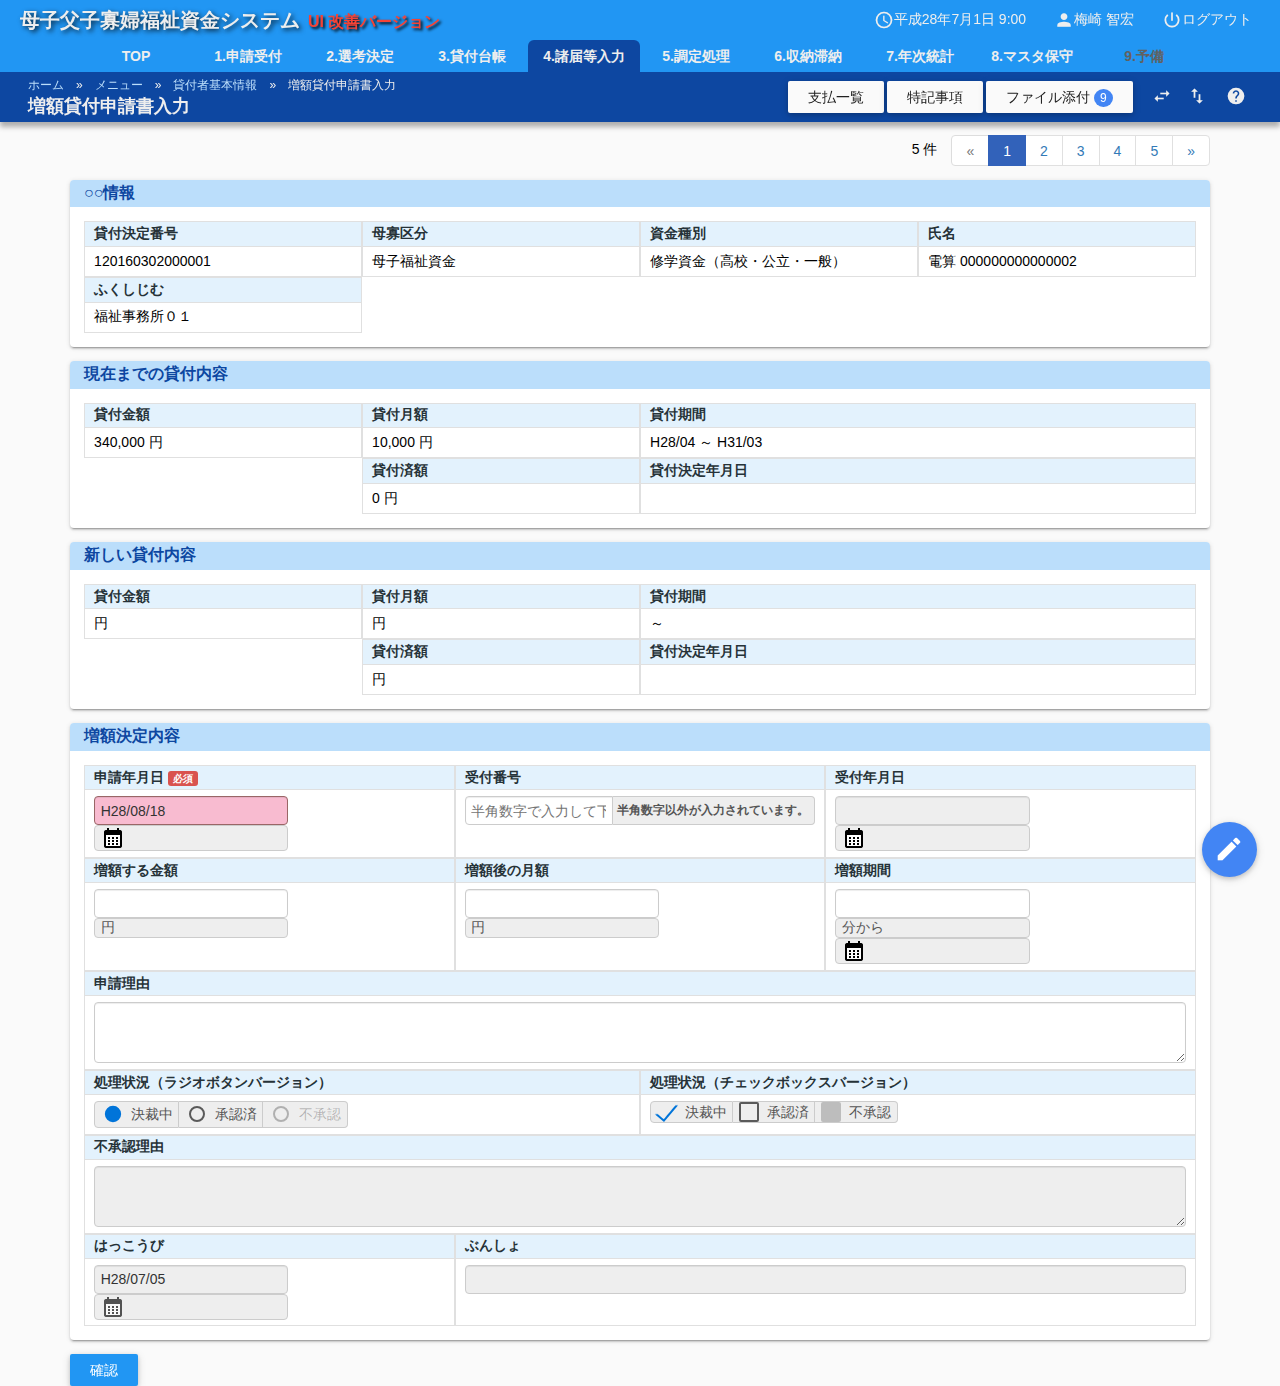
<file: sample01.html>
<!DOCTYPE html>
<html lang="ja">
<head>
	<meta charset="UTF-8">
	<meta name="viewport" content="width=device-width,initial-scale=1.0">
	<title>母子父子寡婦福祉資金システム</title>
	<link rel="stylesheet" href="./style/normalize.css">
	<link rel="stylesheet" href="./style/common.css">
</head>
<body>

	<div id="wrapper">
		<header>
			<h1>母子父子寡婦福祉資金システム<span>UI 改善バージョン</span></h1>
			<ul class="header-info">
				<li><i class="material-icons">access_time</i>平成28年7月1日 9:00</li>
				<li><i class="material-icons">person</i>梅崎 智宏</li>
				<li><i class="material-icons">power_settings_new</i>ログアウト</li>
			</ul>
		</header>

		<nav class="nav-global">
			<ul>
				<li>
					<a href="#nav-global-tab0">TOP</a>
				</li>
				<li>
					<a href="#nav-global-tab1" class="dropdown-button" data-activates="nav-global-tab1">1.申請受付</a>
					<ul id="nav-global-tab1" class="dropdown-content">
						<li class="nav-global-content">
							<ul>
								<li><a href="#!" class="tooltipped" data-tooltip="貸付申請者の一覧表を表示します。"><i class="material-icons">list</i>貸付申請者一覧</a></li>
								<li><a href="#!" class="tooltipped" data-tooltip="貸付申請書を入力します。"><i class="material-icons">mode_edit</i>貸付申請書入力</a></li>
								<li><a href="#!"><i class="material-icons">chevron_right</i>償還計画シミュレーション</a></li>
								<li class="divider"></li>
								<li><a href="#!"><i class="material-icons">print</i>汎用帳票作成</a></li>
							</ul>
							<ul>
								<li><a href="#!"><i class="material-icons">search</i>個別宛名検索・結果一覧</a></li>
								<li><a href="#!"><i class="material-icons">chevron_right</i>個別宛名管理</a></li>
							</ul>
						</li>
					</ul>
				</li>
				<li>
					<a href="#nav-global-tab2" class="dropdown-button" data-activates="nav-global-tab2">2.選考決定</a>
					<ul id="nav-global-tab2" class="dropdown-content">
						<li class="nav-global-content">
							<ul>
								<li><a href="#!"><i class="material-icons">print</i>貸付選考表作成</a></li>
								<li><a href="#!"><i class="material-icons">chevron_right</i>貸付者採用登録処理</a></li>
								<li><a href="#!"><i class="material-icons">list</i>貸付決定者一覧</a></li>
								<li class="divider"></li>
								<li><a href="#!"><i class="material-icons">print</i>汎用帳票作成</a></li>
							</ul>
						</li>
					</ul>
				</li>
				<li>
					<a href="#nav-global-tab3" class="dropdown-button" data-activates="nav-global-tab3">3.貸付台帳</a>
					<ul id="nav-global-tab3" class="dropdown-content">
						<li class="nav-global-content">
							<ul>
								<li><a href="#!"><i class="material-icons">search</i>貸付者検索</a></li>
								<li><a href="#!"><i class="material-icons">mode_edit</i>貸付者基本情報入力</a></li>
								<li><a href="#!"><i class="material-icons">chevron_right</i>貸付処理</a></li>
								<li><a href="#!"><i class="material-icons">list</i>証明書提出状況一覧</a></li>
								<li><a href="#!"><i class="material-icons">mode_edit</i>貸付停止入力</a></li>
								<li><a href="#!"><i class="material-icons">payment</i>返納金管理</a></li>
								<li><a href="#!"><i class="material-icons">mode_edit</i>貸付計画変更入力</a></li>
								<li><a href="#!"><i class="material-icons">mode_edit</i>償還計画変更入力</a></li>
								<li><a href="#!"><i class="material-icons">print</i>帳票作成処理（貸付関連）</a></li>
								<li class="divider"></li>
								<li><a href="#!"><i class="material-icons">print</i>汎用帳票作成</a></li>
							</ul>
						</li>
					</ul>
				</li>
				<li class="active">
					<a href="#nav-global-tab4" class="dropdown-button" data-activates="nav-global-tab4" class="active">4.諸届等入力</a>
					<ul id="nav-global-tab4" class="dropdown-content">
						<li class="nav-global-content">
							<ul>
								<li><a href="#!"><i class="material-icons">mode_edit</i>休学・復学届入力</a></li>
								<li><a href="#!"><i class="material-icons">mode_edit</i>増額貸付申請書入力</a></li>
								<li><a href="#!"><i class="material-icons">mode_edit</i>辞退・減額申出書入力</a></li>
								<li><a href="#!"><i class="material-icons">mode_edit</i>貸付期間延長申請書入力</a></li>
								<li><a href="#!"><i class="material-icons">mode_edit</i>継続貸付申請書入力</a></li>
								<li><a href="#!"><i class="material-icons">mode_edit</i>据置期間延長申請書入力</a></li>
								<li><a href="#!"><i class="material-icons">mode_edit</i>支払猶予申請書入力</a></li>
							</ul>
							<ul>
								<li><a href="#!"><i class="material-icons">mode_edit</i>償還免除申請書入力</a></li>
								<li><a href="#!"><i class="material-icons">mode_edit</i>違約金免除申請書入力</a></li>
								<li><a href="#!"><i class="material-icons">mode_edit</i>償還方法変更入力</a></li>
								<li class="divider"></li>
								<li><a href="#!"><i class="material-icons">mode_edit</i>住所・氏名変更届入力</a></li>
								<li><a href="#!"><i class="material-icons">mode_edit</i>死亡届入力</a></li>
								<li><a href="#!"><i class="material-icons">mode_edit</i>口座番号変更届入力</a></li>
							</ul>
							<ul>
								<li><a href="#!"><i class="material-icons">print</i>受付処理簿作成</a></li>
								<li><a href="#!"><i class="material-icons">list</i>諸届等決裁状況一覧</a></li>
								<li class="divider"></li>
								<li><a href="#!"><i class="material-icons">print</i>汎用帳票作成</a></li>
							</ul>
						</li>
					</ul>
				</li>
				<li>
					<a href="#nav-global-tab5" class="dropdown-button" data-activates="nav-global-tab5">5.調定処理</a>
					<ul id="nav-global-tab5" class="dropdown-content">
						<li class="nav-global-content">
							<ul>
								<li><a href="#!"><i class="material-icons">payment</i>償還金調定処理</a></li>
								<li><a href="#!"><i class="material-icons">payment</i>口座振替データ作成</a></li>
								<li><a href="#!"><i class="material-icons">payment</i>違約金調定処理</a></li>
								<li><a href="#!"><i class="material-icons">mode_edit</i>滞納分口座振替計画入力</a></li>
								<li><a href="#!"><i class="material-icons">print</i>帳票作成処理（調定関連）</a></li>
								<li class="divider"></li>
								<li><a href="#!"><i class="material-icons">print</i>汎用帳票作成</a></li>
							</ul>
						</li>
					</ul>
				</li>
				<li>
					<a href="#nav-global-tab6" class="dropdown-button" data-activates="nav-global-tab6">6.収納滞納</a>
					<ul id="nav-global-tab6" class="dropdown-content">
						<li class="nav-global-content">
							<ul>
								<li><a href="#!"><i class="material-icons">payment</i>収納消込処理</a></li>
								<li><a href="#!"><i class="material-icons">list</i>収納消込データ一覧</a></li>
								<li><a href="#!"><i class="material-icons">chevron_right</i>口座振替結果データ登録</a></li>
								<li><a href="#!"><i class="material-icons">chevron_right</i>督促処理</a></li>
								<li><a href="#!"><i class="material-icons">chevron_right</i>催告処理</a></li>
								<li><a href="#!"><i class="material-icons">print</i>分納納付書作成</a></li>
								<li><a href="#!"><i class="material-icons">search</i>滞納状況検索</a></li>
								<li><a href="#!"><i class="material-icons">list</i>未収記事一覧</a></li>
								<li><a href="#!"><i class="material-icons">list</i>還付・充当一覧</a></li>
								<li><a href="#!"><i class="material-icons">print</i>帳票作成処理（収納・滞納）</a></li>
								<li class="divider"></li>
								<li><a href="#!"><i class="material-icons">print</i>汎用帳票作成</a></li>
							</ul>
						</li>
					</ul>
				</li>
				<li>
					<a href="#nav-global-tab7" class="dropdown-button" data-activates="nav-global-tab7">7.年次統計</a>
					<ul id="nav-global-tab7" class="dropdown-content">
						<li class="nav-global-content">
							<ul>
								<li><a href="#!"><i class="material-icons">chevron_right</i>年次処理</a></li>
								<li><a href="#!"><i class="material-icons">print</i>厚生労働省報告書作成</a></li>
								<li><a href="#!"><i class="material-icons">print</i>汎用帳票作成</a></li>
							</ul>
						</li>
					</ul>
				</li>
				<li>
					<a href="#nav-global-tab8" class="dropdown-button" data-activates="nav-global-tab8">8.マスタ保守</a>
					<ul id="nav-global-tab8" class="dropdown-content">
						<li class="nav-global-content">
							<ul>
								<li><a href="#!" class="tooltipped" data-position="bottom" data-html="true" data-tooltip="システム利用者の<b>パスワード</b>を変更します。"><i class="material-icons">https</i>利用者パスワード変更</a></li>
								<li><a href="#!"><i class="material-icons">supervisor_account</i>利用権限グループ設定</a></li>
								<li><a href="#!"><i class="material-icons">security</i>利用者別権限設定</a></li>
								<li class="divider"></li>
								<li><a href="#!"><i class="material-icons">chevron_right</i>各種コード保守</a></li>
								<li><a href="#!"><i class="material-icons">chevron_right</i>郵便番号データ取込み</a></li>
								<li><a href="#!"><i class="material-icons">chevron_right</i>市町村コード変更</a></li>
								<li><a href="#!"><i class="material-icons">chevron_right</i>金融機関マスタ保守</a></li>
								<li class="divider"></li>
								<li><a href="#!"><i class="material-icons">chevron_right</i>ＳＱＬ実行</a></li>
								<li><a href="#!"><i class="material-icons">chevron_right</i>ファイルアップロード</a></li>
								<li><a href="#!"><i class="material-icons">chevron_right</i>操作ヘルプ内容保守</a></li>
								<li><a href="#!"><i class="material-icons">chevron_right</i>ログデータ出力</a></li>
								<li><a href="#!"><i class="material-icons">chevron_right</i>サーバログ確認</a></li>
							</ul>
							<ul>
								<li><a href="#!"><i class="material-icons">chevron_right</i>学校マスタ保守</a></li>
								<li><a href="#!"><i class="material-icons">chevron_right</i>委託者マスタ保守</a></li>
								<li><a href="#!"><i class="material-icons">chevron_right</i>資金利率等設定</a></li>
								<li><a href="#!"><i class="material-icons">chevron_right</i>修学･修業･就学支度限度額設定</a></li>
								<li><a href="#!"><i class="material-icons">chevron_right</i>連帯保証人基準設定</a></li>
								<li class="divider"></li>
								<li><a href="#!"><i class="material-icons">chevron_right</i>滞納ランク基準設定</a></li>
								<li><a href="#!"><i class="material-icons">chevron_right</i>滞納ランク基準設定（滞納期間）</a></li>
								<li><a href="#!"><i class="material-icons">chevron_right</i>滞納ランク基準設定（滞納率）</a></li>
							</ul>
							<ul>
								<li><a href="#!"><i class="material-icons">chevron_right</i>統合宛名連携ファイル作成</a></li>
								<li><a href="#!"><i class="material-icons">chevron_right</i>統合宛名連携管理</a></li>
								<li><a href="#!"><i class="material-icons">chevron_right</i>名寄データ・個人番号一括取込</a></li>
							</ul>
						</li>
					</ul>
				</li>
				<li class="disabled">
					<a href="#nav-global-tab9">9.予備</a>
				</li>
			</ul>
		</nav>

		<nav class="nav-local">
			<div class="menu-name">
				<ul class="breadcrumb">
					<li><a href="#">ホーム</a></li>
					<li><a href="#">メニュー</a></li>
					<li><a href="#">貸付者基本情報</a></li>
					<li class="current">増額貸付申請書入力</li>
				</ul>

				<h2>増額貸付申請書入力</h2>
			</div>

			<div class="menu-button">
				<button id="menu-link-pay"   class="btn btn-default waves-effect waves-red">
					支払一覧
				</button>
				<button id="menu-link-tokki" class="btn btn-default waves-effect waves-orange">
					特記事項
				</button>
				<button id="menu-link-file"  class="btn btn-default waves-effect waves-green">
					ファイル添付
					<span class="badge">9</span>
				</button>

				<button id="page-history-btn" class="dropdown-button btn-icon waves-effect waves-light" data-activates="page-history-list">
					<i class="material-icons">swap_horiz</i>
				</button>

				<ul id="page-history-list" class="dropdown-content">
					<li style="display:inline-block">
						<span>
							<ul class="pagination">
								<li disabled="disabled"><a href="#" aria-label="前のページへ">
										<span aria-hidden="true">«</span>
									</a>
								</li>
								<li class="active"><a href="#">1</a></li>
								<li><a href="#">2</a></li>
								<li><a href="#">3</a></li>
								<li><a href="#">4</a></li>
								<li><a href="#">5</a></li>
								<li>
									<a href="#" aria-label="次のページへ">
										<span aria-hidden="true">»</span>
									</a>
								</li>
							</ul>
						</span>
					</li>
				</ul>

				<button id="page-scroll-btn" class="dropdown-button btn-icon waves-effect waves-light" data-activates="page-scroll-list">
					<i class="material-icons">swap_vert</i>
				</button>

				<ul id="page-scroll-list" class="dropdown-content">
					<li><a href="#top"       class="scroll">ページ最上部</a></li>
					<li class="divider"></li>
					<li><a href="#hoge-info" class="scroll">○○××情報</a></li>
					<li><a href="#old-kashi" class="scroll">現在までの貸付内容</a></li>
					<li><a href="#new-kashi" class="scroll">新しい貸付内容</a></li>
					<li><a href="#zougaku"   class="scroll">増額決定内容</a></li>
					<li class="divider"></li>
					<li><a href="#bottom"    class="scroll">ページ最下部</a></li>
				</ul>

				<button id="menu-help" class="btn-icon waves-effect waves-light">
					<i class="material-icons">help</i>
				</button>
			</div>

		</nav>

		<main class="main" id="top">

			<div id="effect" class="page-list">
				<div class="page-count">5 件</div>
				<ul class="pagination">
					<li class="disabled">
						<a href="#" aria-label="前のページへ">
							<span aria-hidden="true">«</span>
						</a>
					</li>
					<li class="active"><a href="#">1</a></li>
					<li><a href="#">2</a></li>
					<li><a href="#">3</a></li>
					<li><a href="#">4</a></li>
					<li><a href="#">5</a></li>
					<li>
						<a href="#" aria-label="次のページへ">
							<span aria-hidden="true">»</span>
						</a>
					</li>
				</ul>
			</div>

			<div class="row">
				<div class="col sm12">

					<ul id="hoge-info" class="panel panel-primary collapsible">
						<li>

							<div class="panel-header collapsible-header active">
								<h3 class="panel-title">○○情報</h3>
							</div><!-- class="panel-header" -->

							<div class="panel-body collapsible-body">

								<div class="input-container">



									<div class="row">
										<div class="input-item col xs12 sm6 md4 lg3">
											<label>貸付決定番号</label>
											<div class="input-data">120160302000001</div>
										</div>
										<div class="input-item col xs12 sm6 md4 lg3">
											<label>母寡区分</label>
											<div class="input-data">母子福祉資金</div>
										</div>
										<div class="input-item col xs12 sm6 md4 lg3">
											<label>資金種別</label>
											<div class="input-data">修学資金（高校・公立・一般）</div>
										</div>
										<div class="input-item col xs12 sm6 md4 lg3">
											<label>氏名</label>
											<div class="input-data">電算 000000000000002</div>
										</div>
										<div class="input-item col xs12 sm6 md4 lg3">
											<label>ふくしじむ</label>
											<div class="input-data">福祉事務所０１</div>
										</div>
									</div><!-- class="row" -->

								</div><!-- class="input-container" -->














							</div><!-- class="panel-body" -->

						</li>
					</ul><!-- class="panel" -->

				</div><!-- class="col" -->
			</div><!-- class="row" -->


			<ul id="old-kashi" class="panel panel-primary collapsible">
				<li>
					<div class="panel-header collapsible-header active">
						<h3 class="panel-title">現在までの貸付内容</h3>
					</div>
					<div class="panel-body collapsible-body">
						<div class="input-container">
							<div class="row">
								<div class="input-item col xs12 sm6 md4 lg3">
									<label>貸付金額</label>
									<div class="input-data">340,000 円</div>
								</div>
								<div class="input-item col xs12 sm6 md4 lg3">
									<label>貸付月額</label>
									<div class="input-data">10,000 円</div>
								</div>
								<div class="input-item col xs12 sm6">
									<label>貸付期間</label>
									<div class="input-data">H28/04 ～ H31/03</div>
								</div>
							</div>
							<div class="row">
								<div class="input-item col xs12 sm6 md4 lg3 offset-lg3">
									<label>貸付済額</label>
									<div class="input-data">0 円</div>
								</div>
								<div class="input-item col xs12 sm6">
									<label>貸付決定年月日</label>
									<div class="input-data">&nbsp;</div>
								</div>
							</div>
						</div>
					</div>
				</li>
			</ul>

			<ul id="new-kashi" class="panel panel-primary collapsible">
				<li>
					<div class="panel-header collapsible-header active">
						<h3 class="panel-title">新しい貸付内容</h3>
					</div>
					<div class="panel-body collapsible-body">
						<div class="input-container">
							<div class="row">
								<div class="input-item col xs12 sm6 md4 lg3">
									<label>貸付金額</label>
									<div class="input-data">円</div>
								</div>
								<div class="input-item col xs12 sm6 md4 lg3">
									<label>貸付月額</label>
									<div class="input-data">円</div>
								</div>
								<div class="input-item col xs12 sm6">
									<label>貸付期間</label>
									<div class="input-data">～</div>
								</div>
							</div>
							<div class="row">
								<div class="input-item col xs12 sm6 md4 lg3 offset-lg3">
									<label>貸付済額</label>
									<div class="input-data">円</div>
								</div>
								<div class="input-item col xs12 sm6">
									<label>貸付決定年月日</label>
									<div class="input-data">&nbsp;</div>
								</div>
							</div>
						</div>
					</div>
				</li>
			</ul>

			<ul id="zougaku" class="panel panel-primary collapsible">
				<li>
					<div class="panel-header collapsible-header active">
						<h3 class="panel-title">増額決定内容</h3>
					</div>
					<div class="panel-body collapsible-body">
						<div class="input-container">
							<div class="row">
								<div class="input-item col xs12 sm6 md4">
									<label>申請年月日 <span class="required">必須</span></label>
									<div class="input-data">
										<div class="input-group">
											<input type="text"   name="txtSinYmd" class="form-control hissu" maxlength="8" value="H28/08/18" />
											<span class="input-group-addon"><input type="button" name="btnSinYmd" class="cal-btn" /></span>
										</div>
									</div>
								</div>
								<div class="input-item col xs12 sm6 md4">
									<label>受付番号</label>
									<div class="input-data">
										<input type="text" name="txtUketukeNo" class="form-control" maxlength="8" value="" placeholder="半角数字で入力して下さい" />
										<span class="input-help">半角数字以外が入力されています。</span>
									</div>
								</div>
								<div class="input-item col xs12 sm6 md4">
									<label>受付年月日</label>
									<div class="input-data">
										<div class="input-group">
											<input type="text" name="txtUketukeYmd" class="form-control" maxlength="8" value="" readonly="readonly" />
											<span class="input-group-addon"><input type="button" name="btnSinYmd" class="cal-btn" /></span>
										</div>
									</div>
								</div>
							</div>
							<div class="row">
								<div class="input-item col xs12 sm6 md4">
									<label>増額する金額</label>
									<div class="input-data">
										<div class="input-group">
											<input type="text" name="txtZouKin" class="form-control" value="" />
											<span class="input-group-addon">円</span>
										</div>
									</div>
								</div>
								<div class="input-item col xs12 sm6 md4">
									<label>増額後の月額</label>
									<div class="input-data">
										<div class="input-group">
											<input type="text" name="txtZouGetu" class="form-control" value="" maxlength="8" />
											<span class="input-group-addon">円</span>
										</div>
									</div>
								</div>
								<div class="input-item col xs12 sm6 md4">
									<label>増額期間</label>
									<div class="input-data">
										<div class="input-group">
											<input type="text" name="txtZouStart" class="form-control" maxlength="6" value="" />
											<span class="input-group-addon">分から</span>
											<span class="input-group-addon"><input type="button" name="btnCalendar" class="cal-btn" /></span>
										</div>
									</div>
								</div>
							</div>
							<div class="row">
								<div class="input-item col xs12">
									<label>申請理由</label>
									<div class="input-data">
										<textarea name="txtReason" rows="3" cols="120" class="form-control"></textarea>
									</div>
								</div>
							</div>
							<div class="row">
								<div class="input-item col xs12 sm6">
									<label>処理状況（ラジオボタンバージョン）</label>
									<div class="input-data">
										<span>
											<input type="radio" name="rdoSyori" id="test01" value="0" checked="checked" />
											<label for="test01">決裁中</label>
										</span>
										<span>
											<input type="radio" name="rdoSyori" id="test02" value="1" class="with-gap" />
											<label for="test02">承認済</label>
										</span>
										<span>
											<input type="radio" name="rdoSyori" id="test03" value="2" class="with-gap" disabled="disabled" />
											<label for="test03">不承認</label>
										</span>
									</div>
								</div>
								<div class="input-item col xs12 sm6">
									<label>処理状況（チェックボックスバージョン）</label>
									<div class="input-data">
										<span>
											<input type="checkbox" id="test11" value="10" checked="checked" />
											<label for="test11">決裁中</label>
										</span>
										<span>
											<input type="checkbox" id="test12" value="11" class="filled-in" />
											<label for="test12">承認済</label>
										</span>
										<span>
											<input type="checkbox" id="test13" value="12" class="filled-in" disabled="disabled" />
											<label for="test13">不承認</label>
										</span>
									</div>
								</div>
							</div>
							<div class="row">
								<div class="input-item col xs12">
									<label>不承認理由</label>
									<div class="input-data">
										<textarea name="txtFusyouninRiyu" rows="3" cols="120" class="form-control" disabled="disabled" ></textarea>
									</div>
								</div>
							</div>
							<div class="row">
								<div class="input-item col xs12 sm6 md4">
									<label>はっこうび</label>
									<div class="input-data">
										<div class="input-group">
											<input type="text" name="txtTutisyoYmd" class="form-control" maxlength="8" value="H28/07/05" readonly="readonly"  disabled="disabled" />
											<span class="input-group-addon"><input type="button" name="btnTutisyoYmd" class="cal-btn" disabled="disabled" /></span>
										</div>
									</div>
								</div>
								<div class="input-item col xs12 sm6 md8">
									<label>ぶんしょ</label>
									<div class="input-data">
										<input type="text" name="txtDocNo" class="form-control" maxlength="7" value="" disabled="disabled" />
									</div>
								</div>
							</div>
						</div>
					</div>
				</li>
			</ul>

			<!-- Modal Trigger -->
			<button class="btn btn-primary modal-trigger waves-effect waves-light" data-target="modal1">確認</button>

			<!-- Modal Structure -->
			<div id="modal1" class="modal modal-fixed-footer">
				<div class="modal-content">
					<h4>確認メッセージ</h4>
					<p>入力したデータを登録します。</p>
				</div>
				<div class="modal-footer">
					<button class="btn btn-default modal-action modal-close waves-effect waves-red">キャンセル</button>
					<button class="btn btn-primary modal-action modal-close waves-effect waves-light">OK</button>
				</div>
			</div>

			<div class="fixed-action-btn horizontal click-to-toggle">
				<a class="btn-floating btn-large red"><i class="large material-icons">mode_edit</i></a>
				<ul>
					<li><a class="btn-floating"><i class="material-icons">insert_chart</i></a></li>
					<li><a class="btn-floating"><i class="material-icons">format_quote</i></a></li>
					<li><a class="btn-floating"><i class="material-icons">publish</i></a></li>
					<li><a class="btn-floating"><i class="material-icons">attach_file</i></a></li>
				</ul>
			</div>

<!---
			<div class="row">
				<div class="col sm1">sm1-1</div>
				<div class="col sm1">sm1-2</div>
				<div class="col sm1">sm1-3</div>
				<div class="col sm1">sm1-4<br>*****</div>
				<div class="col sm1">sm1-5</div>
				<div class="col sm1">sm1-6</div>
				<div class="col sm1">sm1-7</div>
				<div class="col sm1">sm1-8</div>
				<div class="col sm1">sm1-9</div>
				<div class="col sm1">sm1-10</div>
				<div class="col sm1">sm1-11</div>
				<div class="col sm1">sm1-12</div>
				<div class="col sm1">sm1-13</div>
			</div>

			<br>

			<div class="row">
				<div class="col sm12">sm12</div>
				<div class="col sm6">sm6<br>*****</div>
				<div class="col sm6">sm6</div>
			</div>

			<br>

			<div class="row">
				<div class="col sm12">sm12</div>
				<div class="col sm6 offset-sm6">s6 offset-sm6</div>
			</div>

			<br>

			<div class="row">
				<div class="col sm7 push-sm5">1 : sm7 push-sm5<br>*****</div>
				<div class="col sm5 pull-sm7">2 : sm5 pull-sm7</div>
			</div>

			<br>

			<div class="row">
				<div class="col sm12">sm12</div>
				<div class="col sm12 md6">s12 md6</div>
			</div>

			<br>

			<div class="row">
				<div class="col sm12">sm12></div>
				<div class="col sm12 md4 lg2">sm12 md4 lg2</div>
				<div class="col sm12 md4 lg8">sm12 md4 lg8</div>
				<div class="col sm12 md4 lg2">sm12 md4 lg2<br>*****</div>
			</div>

			<br>

			<div class="row">
				<div class="col sm12 md6 lg3">sm12 md6 lg3</div>
				<div class="col sm12 md6 lg3">sm12 md6 lg3</div>
				<div class="col sm12 md6 lg3">sm12 md6 lg3</div>
				<div class="col sm12 md6 lg3">sm12 md6 lg3</div>
			</div>

			<br>

			<div class="row">
				<div class="col xs12 sm6 md4 lg3 xl2">1</div>
				<div class="col xs12 sm6 md4 lg3 xl2">2</div>
				<div class="col xs12 sm6 md4 lg3 xl2">3</div>
				<div class="col xs12 sm6 md4 lg3 xl2">4</div>
				<div class="col xs12 sm6 md4 lg3 xl2">5</div>
				<div class="col xs12 sm6 md4 lg3 xl2">6</div>
				<div class="col xs12 sm6 md4 lg3 xl2">7</div>
				<div class="col xs12 sm6 md4 lg3 xl2">8</div>
				<div class="col xs12 sm6 md4 lg3 xl2">9</div>
				<div class="col xs12 sm6 md4 lg3 xl2">10</div>
			</div>
-->


		</main>

		<div id="bottom"></div>

	</div><!-- id="wrapper" -->

	<script src="./script/jquery-3.1.0.min.js"></script>
	<script src="./script/jquery-ui.min.js"></script>
	<script src="./script/materialize.min.js"></script>
	<script src="./script/common.js"></script>
</body>
</html>
</file>
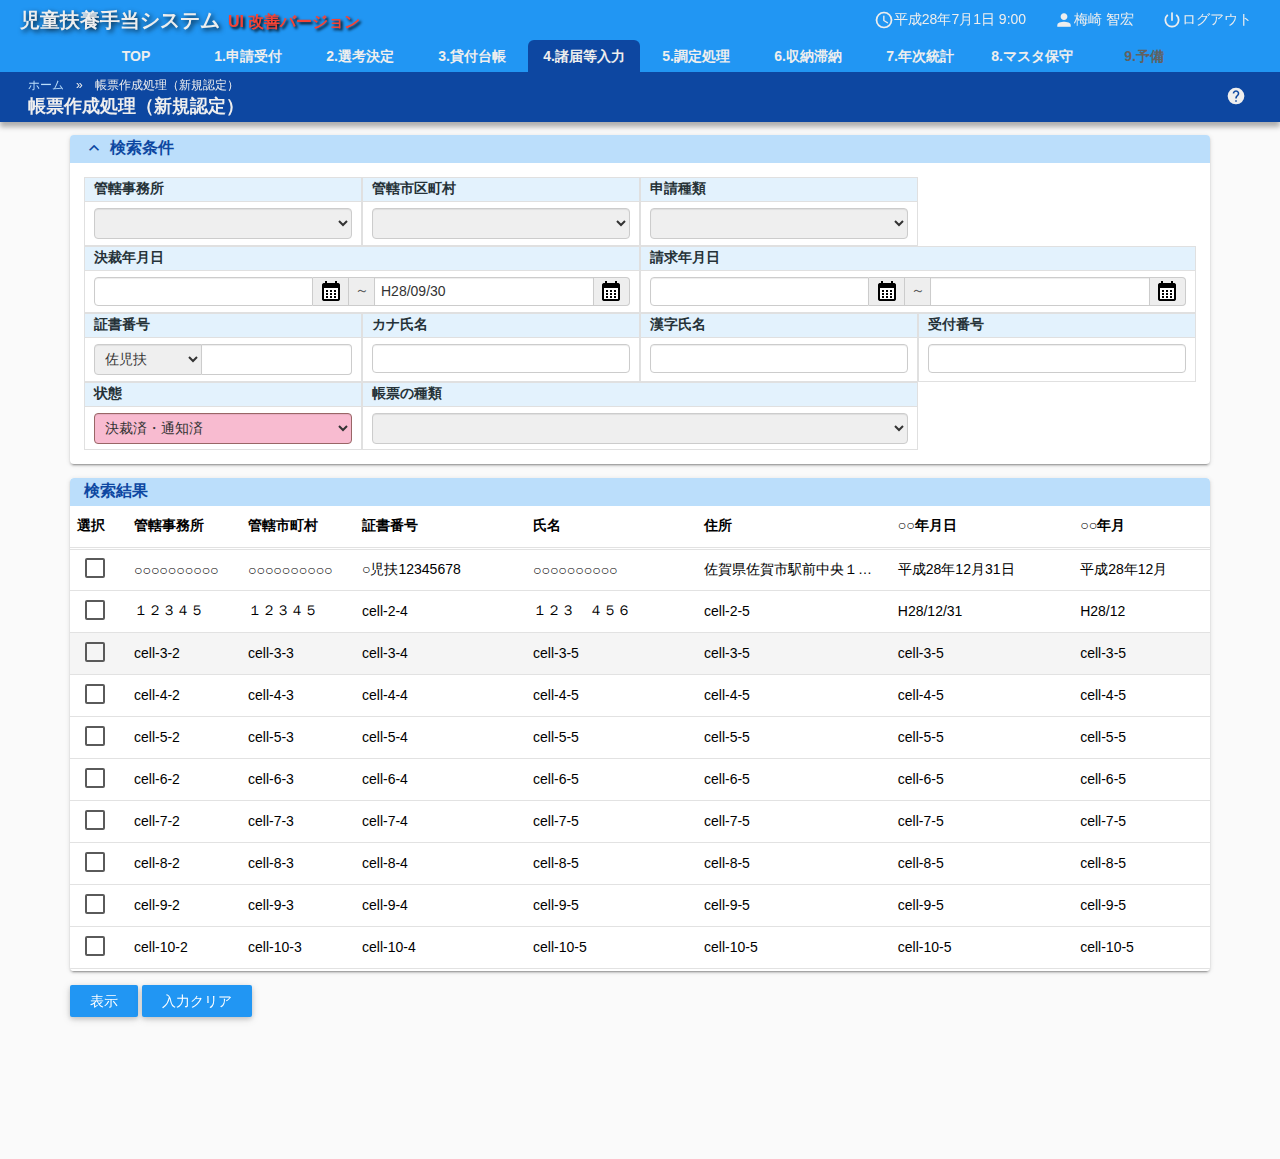
<file: sample02.html>
<!DOCTYPE html>
<html lang="ja">
<head>
	<meta charset="UTF-8">
	<meta name="viewport" content="width=device-width,initial-scale=1.0">
	<title>児童扶養手当システム</title>
	<link rel="stylesheet" href="./style/normalize.css">
	<link rel="stylesheet" href="./style/common.css">
</head>
<body>

	<div id="wrapper">
		<header>
			<h1>児童扶養手当システム<span>UI 改善バージョン</span></h1>
			<ul class="header-info">
				<li><i class="material-icons">access_time</i>平成28年7月1日 9:00</li>
				<li><i class="material-icons">person</i>梅崎 智宏</li>
				<li><i class="material-icons">power_settings_new</i>ログアウト</li>
			</ul>
		</header>

		<nav class="nav-global">
			<ul>
				<li>
					<a href="#nav-global-tab0">TOP</a>
				</li>
				<li>
					<a href="#nav-global-tab1" class="dropdown-button" data-activates="nav-global-tab1">1.申請受付</a>
					<ul id="nav-global-tab1" class="dropdown-content">
						<li class="nav-global-content">
							<ul>
								<li><a href="#!" class="tooltipped" data-tooltip="貸付申請者の一覧表を表示します。"><i class="material-icons">list</i>貸付申請者一覧</a></li>
								<li><a href="#!" class="tooltipped" data-tooltip="貸付申請書を入力します。"><i class="material-icons">mode_edit</i>貸付申請書入力</a></li>
								<li><a href="#!"><i class="material-icons">chevron_right</i>償還計画シミュレーション</a></li>
								<li class="divider"></li>
								<li><a href="#!"><i class="material-icons">print</i>汎用帳票作成</a></li>
							</ul>
							<ul>
								<li><a href="#!"><i class="material-icons">search</i>個別宛名検索・結果一覧</a></li>
								<li><a href="#!"><i class="material-icons">chevron_right</i>個別宛名管理</a></li>
							</ul>
						</li>
					</ul>
				</li>
				<li>
					<a href="#nav-global-tab2" class="dropdown-button" data-activates="nav-global-tab2">2.選考決定</a>
					<ul id="nav-global-tab2" class="dropdown-content">
						<li class="nav-global-content">
							<ul>
								<li><a href="#!"><i class="material-icons">print</i>貸付選考表作成</a></li>
								<li><a href="#!"><i class="material-icons">chevron_right</i>貸付者採用登録処理</a></li>
								<li><a href="#!"><i class="material-icons">list</i>貸付決定者一覧</a></li>
								<li class="divider"></li>
								<li><a href="#!"><i class="material-icons">print</i>汎用帳票作成</a></li>
							</ul>
						</li>
					</ul>
				</li>
				<li>
					<a href="#nav-global-tab3" class="dropdown-button" data-activates="nav-global-tab3">3.貸付台帳</a>
					<ul id="nav-global-tab3" class="dropdown-content">
						<li class="nav-global-content">
							<ul>
								<li><a href="#!"><i class="material-icons">search</i>貸付者検索</a></li>
								<li><a href="#!"><i class="material-icons">mode_edit</i>貸付者基本情報入力</a></li>
								<li><a href="#!"><i class="material-icons">chevron_right</i>貸付処理</a></li>
								<li><a href="#!"><i class="material-icons">list</i>証明書提出状況一覧</a></li>
								<li><a href="#!"><i class="material-icons">mode_edit</i>貸付停止入力</a></li>
								<li><a href="#!"><i class="material-icons">payment</i>返納金管理</a></li>
								<li><a href="#!"><i class="material-icons">mode_edit</i>貸付計画変更入力</a></li>
								<li><a href="#!"><i class="material-icons">mode_edit</i>償還計画変更入力</a></li>
								<li><a href="#!"><i class="material-icons">print</i>帳票作成処理（貸付関連）</a></li>
								<li class="divider"></li>
								<li><a href="#!"><i class="material-icons">print</i>汎用帳票作成</a></li>
							</ul>
						</li>
					</ul>
				</li>
				<li class="active">
					<a href="#nav-global-tab4" class="dropdown-button" data-activates="nav-global-tab4" class="active">4.諸届等入力</a>
					<ul id="nav-global-tab4" class="dropdown-content">
						<li class="nav-global-content">
							<ul>
								<li><a href="#!"><i class="material-icons">mode_edit</i>休学・復学届入力</a></li>
								<li><a href="#!"><i class="material-icons">mode_edit</i>増額貸付申請書入力</a></li>
								<li><a href="#!"><i class="material-icons">mode_edit</i>辞退・減額申出書入力</a></li>
								<li><a href="#!"><i class="material-icons">mode_edit</i>貸付期間延長申請書入力</a></li>
								<li><a href="#!"><i class="material-icons">mode_edit</i>継続貸付申請書入力</a></li>
								<li><a href="#!"><i class="material-icons">mode_edit</i>据置期間延長申請書入力</a></li>
								<li><a href="#!"><i class="material-icons">mode_edit</i>支払猶予申請書入力</a></li>
							</ul>
							<ul>
								<li><a href="#!"><i class="material-icons">mode_edit</i>償還免除申請書入力</a></li>
								<li><a href="#!"><i class="material-icons">mode_edit</i>違約金免除申請書入力</a></li>
								<li><a href="#!"><i class="material-icons">mode_edit</i>償還方法変更入力</a></li>
								<li class="divider"></li>
								<li><a href="#!"><i class="material-icons">mode_edit</i>住所・氏名変更届入力</a></li>
								<li><a href="#!"><i class="material-icons">mode_edit</i>死亡届入力</a></li>
								<li><a href="#!"><i class="material-icons">mode_edit</i>口座番号変更届入力</a></li>
							</ul>
							<ul>
								<li><a href="#!"><i class="material-icons">print</i>受付処理簿作成</a></li>
								<li><a href="#!"><i class="material-icons">list</i>諸届等決裁状況一覧</a></li>
								<li class="divider"></li>
								<li><a href="#!"><i class="material-icons">print</i>汎用帳票作成</a></li>
							</ul>
						</li>
					</ul>
				</li>
				<li>
					<a href="#nav-global-tab5" class="dropdown-button" data-activates="nav-global-tab5">5.調定処理</a>
					<ul id="nav-global-tab5" class="dropdown-content">
						<li class="nav-global-content">
							<ul>
								<li><a href="#!"><i class="material-icons">payment</i>償還金調定処理</a></li>
								<li><a href="#!"><i class="material-icons">payment</i>口座振替データ作成</a></li>
								<li><a href="#!"><i class="material-icons">payment</i>違約金調定処理</a></li>
								<li><a href="#!"><i class="material-icons">mode_edit</i>滞納分口座振替計画入力</a></li>
								<li><a href="#!"><i class="material-icons">print</i>帳票作成処理（調定関連）</a></li>
								<li class="divider"></li>
								<li><a href="#!"><i class="material-icons">print</i>汎用帳票作成</a></li>
							</ul>
						</li>
					</ul>
				</li>
				<li>
					<a href="#nav-global-tab6" class="dropdown-button" data-activates="nav-global-tab6">6.収納滞納</a>
					<ul id="nav-global-tab6" class="dropdown-content">
						<li class="nav-global-content">
							<ul>
								<li><a href="#!"><i class="material-icons">payment</i>収納消込処理</a></li>
								<li><a href="#!"><i class="material-icons">list</i>収納消込データ一覧</a></li>
								<li><a href="#!"><i class="material-icons">chevron_right</i>口座振替結果データ登録</a></li>
								<li><a href="#!"><i class="material-icons">chevron_right</i>督促処理</a></li>
								<li><a href="#!"><i class="material-icons">chevron_right</i>催告処理</a></li>
								<li><a href="#!"><i class="material-icons">print</i>分納納付書作成</a></li>
								<li><a href="#!"><i class="material-icons">search</i>滞納状況検索</a></li>
								<li><a href="#!"><i class="material-icons">list</i>未収記事一覧</a></li>
								<li><a href="#!"><i class="material-icons">list</i>還付・充当一覧</a></li>
								<li><a href="#!"><i class="material-icons">print</i>帳票作成処理（収納・滞納）</a></li>
								<li class="divider"></li>
								<li><a href="#!"><i class="material-icons">print</i>汎用帳票作成</a></li>
							</ul>
						</li>
					</ul>
				</li>
				<li>
					<a href="#nav-global-tab7" class="dropdown-button" data-activates="nav-global-tab7">7.年次統計</a>
					<ul id="nav-global-tab7" class="dropdown-content">
						<li class="nav-global-content">
							<ul>
								<li><a href="#!"><i class="material-icons">chevron_right</i>年次処理</a></li>
								<li><a href="#!"><i class="material-icons">print</i>厚生労働省報告書作成</a></li>
								<li><a href="#!"><i class="material-icons">print</i>汎用帳票作成</a></li>
							</ul>
						</li>
					</ul>
				</li>
				<li>
					<a href="#nav-global-tab8" class="dropdown-button" data-activates="nav-global-tab8">8.マスタ保守</a>
					<ul id="nav-global-tab8" class="dropdown-content">
						<li class="nav-global-content">
							<ul>
								<li><a href="#!" class="tooltipped" data-position="bottom" data-html="true" data-tooltip="システム利用者の<b>パスワード</b>を変更します。"><i class="material-icons">https</i>利用者パスワード変更</a></li>
								<li><a href="#!"><i class="material-icons">supervisor_account</i>利用権限グループ設定</a></li>
								<li><a href="#!"><i class="material-icons">security</i>利用者別権限設定</a></li>
								<li class="divider"></li>
								<li><a href="#!"><i class="material-icons">chevron_right</i>各種コード保守</a></li>
								<li><a href="#!"><i class="material-icons">chevron_right</i>郵便番号データ取込み</a></li>
								<li><a href="#!"><i class="material-icons">chevron_right</i>市町村コード変更</a></li>
								<li><a href="#!"><i class="material-icons">chevron_right</i>金融機関マスタ保守</a></li>
								<li class="divider"></li>
								<li><a href="#!"><i class="material-icons">chevron_right</i>ＳＱＬ実行</a></li>
								<li><a href="#!"><i class="material-icons">chevron_right</i>ファイルアップロード</a></li>
								<li><a href="#!"><i class="material-icons">chevron_right</i>操作ヘルプ内容保守</a></li>
								<li><a href="#!"><i class="material-icons">chevron_right</i>ログデータ出力</a></li>
								<li><a href="#!"><i class="material-icons">chevron_right</i>サーバログ確認</a></li>
							</ul>
							<ul>
								<li><a href="#!"><i class="material-icons">chevron_right</i>学校マスタ保守</a></li>
								<li><a href="#!"><i class="material-icons">chevron_right</i>委託者マスタ保守</a></li>
								<li><a href="#!"><i class="material-icons">chevron_right</i>資金利率等設定</a></li>
								<li><a href="#!"><i class="material-icons">chevron_right</i>修学･修業･就学支度限度額設定</a></li>
								<li><a href="#!"><i class="material-icons">chevron_right</i>連帯保証人基準設定</a></li>
								<li class="divider"></li>
								<li><a href="#!"><i class="material-icons">chevron_right</i>滞納ランク基準設定</a></li>
								<li><a href="#!"><i class="material-icons">chevron_right</i>滞納ランク基準設定（滞納期間）</a></li>
								<li><a href="#!"><i class="material-icons">chevron_right</i>滞納ランク基準設定（滞納率）</a></li>
							</ul>
							<ul>
								<li><a href="#!"><i class="material-icons">chevron_right</i>統合宛名連携ファイル作成</a></li>
								<li><a href="#!"><i class="material-icons">chevron_right</i>統合宛名連携管理</a></li>
								<li><a href="#!"><i class="material-icons">chevron_right</i>名寄データ・個人番号一括取込</a></li>
							</ul>
						</li>
					</ul>
				</li>
				<li class="disabled">
					<a href="#nav-global-tab9">9.予備</a>
				</li>
			</ul>
		</nav>

		<nav class="nav-local">
			<div class="menu-name">
				<ul class="breadcrumb">
					<li><a href="#">ホーム</a></li>
					<li class="current">帳票作成処理（新規認定）</li>
				</ul>

				<h2>帳票作成処理（新規認定）</h2>
			</div>

			<div class="menu-button">
				<button id="menu-help" class="btn-icon waves-effect waves-light">
					<i class="material-icons">help</i>
				</button>
			</div>
		</nav>

		<main class="main" id="top">

			<div class="vertical-flex">

				<ul id="hoge-info" class="panel panel-primary collapsible">
					<li>
						<div class="panel-header collapsible-header active">
							<h3 class="panel-title"><i class="material-icons">expand_less</i>検索条件</h3>
						</div>
						<div class="panel-body collapsible-body">
							<div class="input-container">
								<div class="row">

									<div class="input-item col xs12 sm6 md4 lg3">
										<label>管轄事務所</label>
										<div class="input-data">
											<select name="Sei_Tyohyou_Sin_01_section_cd" class="form-control">
												<option value="">&nbsp;</option>
												<option value="01">こども家庭</option>
											</select>
										</div>
									</div>

									<div class="input-item col xs12 sm6 md4 lg3">
										<label>管轄市区町村</label>
										<div class="input-data">
											<select name="Sei_Tyohyou_Sin_01_city_cd" class="form-control">
												<option value="">&nbsp;</option>
												<option value="01">佐賀市</option>
												<option value="02">唐津市</option>
												<option value="03">鳥栖市</option>
												<option value="04">多久市</option>
												<option value="05">伊万里市</option>
												<option value="06">武雄市</option>
												<option value="07">鹿島市</option>
												<option value="08">小城市</option>
												<option value="09">嬉野市</option>
												<option value="10">神埼市</option>
												<option value="11">吉野ヶ里町</option>
												<option value="12">基山町</option>
												<option value="13">上峰町</option>
												<option value="14">みやき町</option>
												<option value="15">玄海町</option>
												<option value="16">有田町</option>
												<option value="17">大町町</option>
												<option value="18">江北町</option>
												<option value="19">白石町</option>
												<option value="20">太良町</option>
											</select>
										</div>
									</div>

									<div class="input-item col xs12 sm6 md4 lg3">
										<label>申請種類</label>
										<div class="input-data">
											<select name="Sei_Tyohyou_Sin_01_sinki_tennyu" class="form-control">
												<option value="" >&nbsp;</option>
												<option value="1">新規認定</option>
												<option value="2">管外転入</option>
											</select>
										</div>
									</div>
								</div>

								<div class="row">
									<div class="input-item col md12 lg6">
										<label>決裁年月日</label>
										<div class="input-data">
											<input name="Sei_Tyohyou_Sin_01_kessai_ymd_sta" type="text" class="form-control" maxlength="8" value="" />
											<span><input type="button" name="btnSinYmd" class="cal-btn" /></span>
											<span>～</span>
											<input name="Sei_Tyohyou_Sin_01_kessai_ymd_end" type="text" class="form-control" maxlength="8" value="H28/09/30" />
											<span><input type="button" name="btnSinYmd" class="cal-btn" /></span>
										</div>
									</div>

									<div class="input-item col md12 lg6">
										<label>請求年月日</label>
										<div class="input-data">
											<input name="Sei_Tyohyou_Sin_01_seikyu_ymd_sta" type="text" class="form-control" maxlength="8" value="" />
											<span><input type="button" name="btnSinYmd" class="cal-btn" /></span>
											<span>～</span>
											<input name="Sei_Tyohyou_Sin_01_seikyu_ymd_end" type="text" class="form-control" maxlength="8" value="" />
											<span><input type="button" name="btnSinYmd" class="cal-btn" /></span>
										</div>
									</div>

									<div class="input-item col xs12 sm6 md6 lg3 xl3">
										<label>証書番号</label>
										<div class="input-data">
											<select name="Sei_Tyohyou_Sin_01_syo_kigo" class="col xs5 form-control">
												<option value="1" selected="selected">佐児扶</option>
												<option value="2" >佐児</option>
											</select>
											<input name="Sei_Tyohyou_Sin_01_syo_no" type="text" class="col xs7 form-control" maxlength="10" value="" />
										</div>
									</div>

									<div class="input-item col xs12 sm6 md6 lg3">
										<label>カナ氏名</label>
										<div class="input-data">
											<input name="Sei_Tyohyou_Sin_01_kana" type="text" class="form-control" maxlength="100" value="" />
										</div>
									</div>

									<div class="input-item col xs12 sm6 md6 lg3">
										<label>漢字氏名</label>
										<div class="input-data">
											<input name="Sei_Tyohyou_Sin_01_name" type="text" class="form-control" maxlength="100" value="" />
										</div>
									</div>

									<div class="input-item col xs12 sm6 md6 lg3">
										<label>受付番号</label>
										<div class="input-data">
											<input name="Sei_Tyohyou_Sin_01_uke_no" type="text" class="form-control" maxlength="9" value="" />
										</div>
									</div>

									<div class="input-item col xs12 sm6 md6 lg3">
										<label>状態</label>
										<div class="input-data">
											<select name="Sei_Tyohyou_Sin_01_kjyotai" class="form-control hissu">
												<option value="">&nbsp;</option>
												<option value="29">決裁待ち</option>
												<option value="31">決裁済</option>
												<option value="32">通知済</option>
												<option value="93" selected="selected">決裁済・通知済</option>
											</select>
										</div>
									</div>

									<div class="input-item col xs12 sm12 md6 lg6">
										<label>帳票の種類</label>
										<div class="input-data">
											<select name="Sei_Tyohyou_Sin_01_tyohyou_type" class="form-control">
												<option value="" >&nbsp;</option>
												<option value="010">証書</option>
												<option value="110">認定通知書</option>
												<option value="120">支給停止通知書</option>
												<option value="130">障害認定通知書</option>
												<option value="140">移管通知書（転入）</option>
												<option value="190">新規認定一覧</option>
												<option value="210">認定請求却下通知書</option>
												<option value="290">認定請求却下一覧</option>
												<option value="810">受給資格者台帳</option>
												<option value="820">受給資格者名簿</option>
												<option value="910">認定者一覧名簿（兼受領書）</option>
												<option value="920">通知書類及び対象者一覧の送付について</option>
											</select>
										</div>
									</div>

								</div><!-- class="row" -->
							</div><!--  class="input-container" -->
						</div><!-- class="panel-body" -->
					</li>
				</ul><!-- class="panel -->

				<div class="panel panel-primary" style="height: 100%; overflow-y: scroll;">
					<div class="panel-header active">
						<h3 class="panel-title">検索結果</h3>
					</div>
					<div class="data-table">
						<table>
							<thead>
								<tr>
									<th style="width:5%;"  class="fld-select">選択</th>
									<th style="width:10%;" class="sort">管轄事務所</th>
									<th style="width:10%;" class="sort">管轄市町村</th>
									<th style="width:15%;" class="sort">証書番号</th>
									<th style="width:15%;" class="sort">氏名</th>
									<th style="width:17%;" class="sort">住所</th>
									<th style="width:16%;" class="sort">○○年月日</th>
									<th style="width:12%;" class="sort">○○年月</th>
								</tr>
							</thead>
							<tbody>
								<tr>
									<td class="fld-select"><input type="checkbox" id="chk1" value="1" class="filled-in" /><label for="chk1" /></td>
									<td>○○○○○○○○○○</td>
									<td>○○○○○○○○○○</td>
									<td>○児扶12345678</td>
									<td>○○○○○○○○○○</td>
									<td>佐賀県佐賀市駅前中央１丁目２－３</td>
									<td>平成28年12月31日</td>
									<td>平成28年12月</td>
								</tr>
								<tr>
									<td class="fld-select"><input type="checkbox" id="chk2" value="2" class="filled-in" /><label for="chk2" /></td>
									<td>１２３４５</td>
									<td>１２３４５</td>
									<td>cell-2-4</td>
									<td>１２３　４５６</td>
									<td>cell-2-5</td>
									<td>H28/12/31</td>
									<td>H28/12</td>
								</tr>
								<tr class="selected">
									<td class="fld-select"><input type="checkbox" id="chk3" value="3" class="filled-in" /><label for="chk3" /></td>
									<td>cell-3-2</td>
									<td>cell-3-3</td>
									<td>cell-3-4</td>
									<td>cell-3-5</td>
									<td>cell-3-5</td>
									<td>cell-3-5</td>
									<td>cell-3-5</td>
								</tr>
								<tr>
									<td class="fld-select"><input type="checkbox" id="chk4" value="4" class="filled-in" /><label for="chk4" /></td>
									<td>cell-4-2</td>
									<td>cell-4-3</td>
									<td>cell-4-4</td>
									<td>cell-4-5</td>
									<td>cell-4-5</td>
									<td>cell-4-5</td>
									<td>cell-4-5</td>
								</tr>
								<tr>
									<td class="fld-select"><input type="checkbox" id="chk5" value="5" class="filled-in" /><label for="chk5" /></td>
									<td>cell-5-2</td>
									<td>cell-5-3</td>
									<td>cell-5-4</td>
									<td>cell-5-5</td>
									<td>cell-5-5</td>
									<td>cell-5-5</td>
									<td>cell-5-5</td>
								</tr>
								<tr>
									<td class="fld-select"><input type="checkbox" id="chk6" value="6" class="filled-in" /><label for="chk6" /></td>
									<td>cell-6-2</td>
									<td>cell-6-3</td>
									<td>cell-6-4</td>
									<td>cell-6-5</td>
									<td>cell-6-5</td>
									<td>cell-6-5</td>
									<td>cell-6-5</td>
								</tr>
								<tr>
									<td class="fld-select"><input type="checkbox" id="chk7" value="7" class="filled-in" /><label for="chk7" /></td>
									<td>cell-7-2</td>
									<td>cell-7-3</td>
									<td>cell-7-4</td>
									<td>cell-7-5</td>
									<td>cell-7-5</td>
									<td>cell-7-5</td>
									<td>cell-7-5</td>
								</tr>
								<tr>
									<td class="fld-select"><input type="checkbox" id="chk8" value="8" class="filled-in" /><label for="chk8" /></td>
									<td>cell-8-2</td>
									<td>cell-8-3</td>
									<td>cell-8-4</td>
									<td>cell-8-5</td>
									<td>cell-8-5</td>
									<td>cell-8-5</td>
									<td>cell-8-5</td>
								</tr>
								<tr>
									<td class="fld-select"><input type="checkbox" id="chk9" value="9" class="filled-in" /><label for="chk9" /></td>
									<td>cell-9-2</td>
									<td>cell-9-3</td>
									<td>cell-9-4</td>
									<td>cell-9-5</td>
									<td>cell-9-5</td>
									<td>cell-9-5</td>
									<td>cell-9-5</td>
								</tr>
								<tr>
									<td class="fld-select"><input type="checkbox" id="chk10" value="10" class="filled-in" /><label for="chk10" /></td>
									<td>cell-10-2</td>
									<td>cell-10-3</td>
									<td>cell-10-4</td>
									<td>cell-10-5</td>
									<td>cell-10-5</td>
									<td>cell-10-5</td>
									<td>cell-10-5</td>
								</tr>
								<tr>
									<td class="fld-select"><input type="checkbox" id="chk11" value="11" class="filled-in" /><label for="chk11" /></td>
									<td>cell-11-2</td>
									<td>cell-11-3</td>
									<td>cell-11-4</td>
									<td>cell-11-5</td>
									<td>cell-11-5</td>
									<td>cell-11-5</td>
									<td>cell-11-5</td>
								</tr>
								<tr>
									<td class="fld-select"><input type="checkbox" id="chk12" value="12" class="filled-in" /><label for="chk12" /></td>
									<td>cell-12-2</td>
									<td>cell-12-3</td>
									<td>cell-12-4</td>
									<td>cell-12-5</td>
									<td>cell-12-5</td>
									<td>cell-12-5</td>
									<td>cell-12-5</td>
								</tr>
								<tr>
									<td class="fld-select"><input type="checkbox" id="chk13" value="13" class="filled-in" /><label for="chk13" /></td>
									<td>cell-13-2</td>
									<td>cell-13-3</td>
									<td>cell-13-4</td>
									<td>cell-13-5</td>
									<td>cell-13-5</td>
									<td>cell-13-5</td>
									<td>cell-13-5</td>
								</tr>
								<tr>
									<td class="fld-select"><input type="checkbox" id="chk14" value="14" class="filled-in" /><label for="chk14" /></td>
									<td>cell-14-2</td>
									<td>cell-14-3</td>
									<td>cell-14-4</td>
									<td>cell-14-5</td>
									<td>cell-14-5</td>
									<td>cell-14-5</td>
									<td>cell-14-5</td>
								</tr>
								<tr>
									<td class="fld-select"><input type="checkbox" id="chk15" value="15" class="filled-in" /><label for="chk15" /></td>
									<td>cell-15-2</td>
									<td>cell-15-3</td>
									<td>cell-15-4</td>
									<td>cell-15-5</td>
									<td>cell-15-5</td>
									<td>cell-15-5</td>
									<td>cell-15-5</td>
								</tr>
							</tbody>
						</table>
					</div>
				</div>

			</div>

			<div>
				<button class="btn btn-primary waves-effect waves-light">表示</button>
				<button class="btn btn-primary waves-effect waves-light">入力クリア</button>
			</div>

		</main>

	</div><!-- id="wrapper" -->

	<script src="./script/jquery-3.1.0.min.js"></script>
	<script src="./script/jquery-ui.min.js"></script>
	<script src="./script/materialize.min.js"></script>
	<script src="./script/common.js"></script>
</body>
</html>
</file>
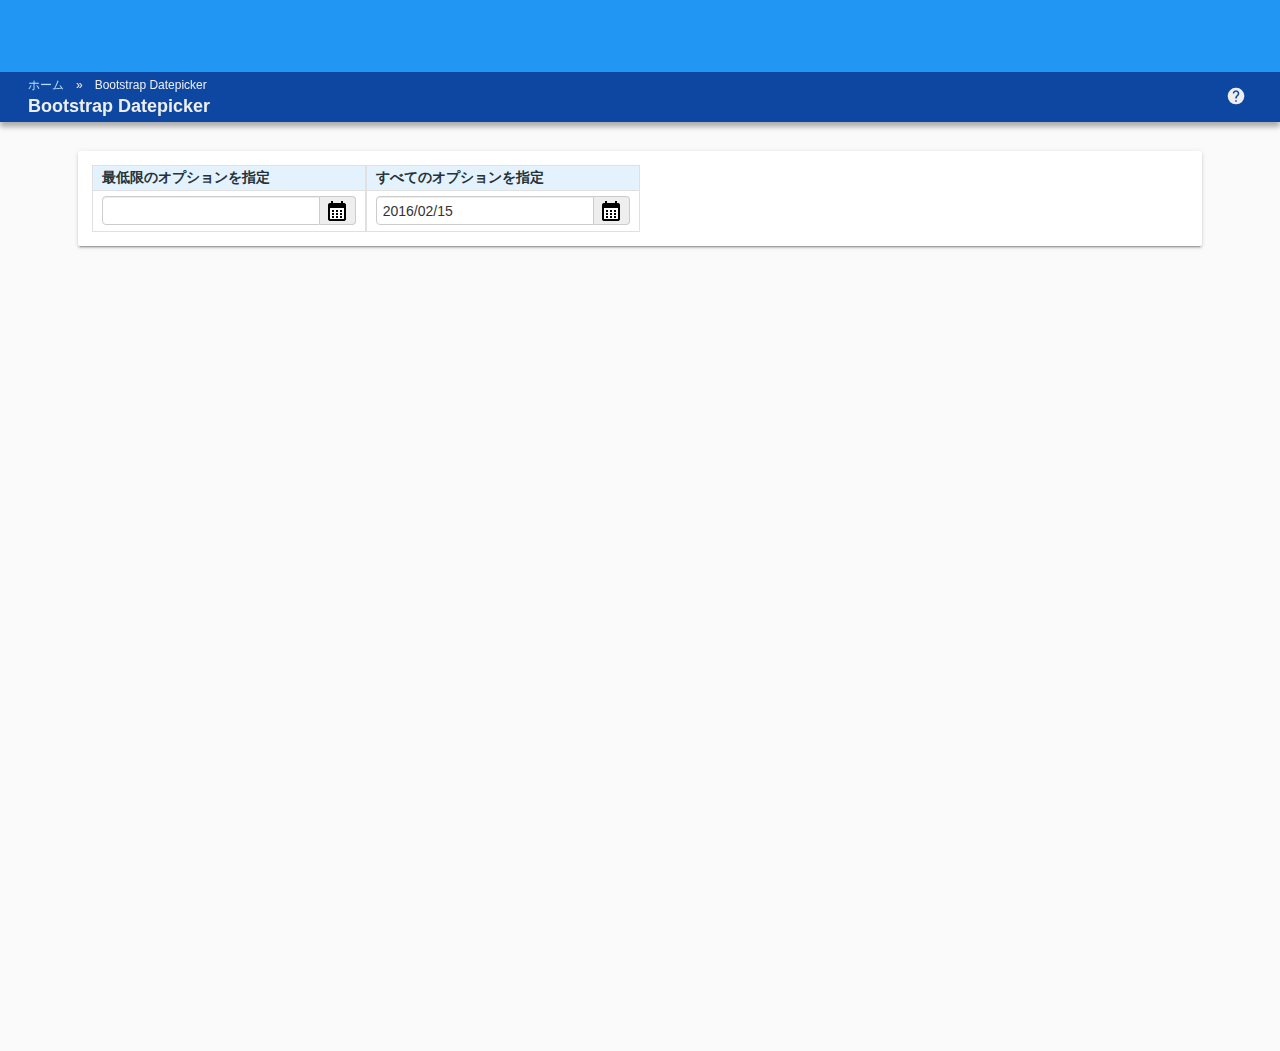
<file: sample_bootstrap-datepicker.html>
<!DOCTYPE html>
<html lang="ja">
<head>
	<meta charset="UTF-8">
	<meta name="viewport" content="width=device-width,initial-scale=1.0">
	<title>○○システム</title>
	<link rel="stylesheet" href="./style/normalize.css">
	<link rel="stylesheet" href="./style/common.css">
	<link rel="stylesheet" href="./style/bootstrap-datepicker.css">
</head>
<body>

	<div id="wrapper">
		<header>
		</header>

		<nav class="nav-global">
		</nav>

		<nav class="nav-local">
			<div class="menu-name">
				<ul class="breadcrumb">
					<li><a href="#">ホーム</a></li>
					<li class="current">Bootstrap Datepicker</li>
				</ul>

				<h2>Bootstrap Datepicker</h2>
			</div>

			<div class="menu-button">
				<button id="menu-help" class="btn-icon waves-effect waves-light">
					<i class="material-icons">help</i>
				</button>
			</div>
		</nav>

		<main class="main" id="top">

			<div class="card">
				<div class="card-content">
					<div class="row">

						<div class="input-item col xs12 sm6 md4 lg3">
							<label>最低限のオプションを指定</label>
							<div id="date-sample01" class="input-data date">
								<input type="text" class="form-control" value="" />
								<span class="input-group-addon"><button class="cal-btn"></button></span>
							</div>
						</div>

						<div class="input-item col xs12 sm6 md4 lg3">
							<label>すべてのオプションを指定</label>
							<div id="date-sample02" class="input-data date">
								<input type="text" class="form-control" value="2016/02/15" />
								<span class="input-group-addon"><button class="cal-btn"></button></span>
							</div>
						</div>

					</div>
				</div>
			</div>


			<div style="height:200px;">&nbsp;</div>
		</main>

	</div><!-- #wrapper -->

	<script src="./script/jquery-3.1.0.min.js"></script>
	<script src="./script/jquery-ui.min.js"></script>
	<script src="./script/materialize.min.js"></script>
	<script src="./script/bootstrap-datepicker.js"></script>
	<script src="./script/bootstrap-datepicker.ja.js"></script>
	<script src="./script/common.js"></script>
	<script type="text/javascript">
		/*
		 * Datepicker
		 **/
		$( function() {

			// 最低限のオプションを指定
			// ※フレームワークの初期値を変更したので、オプション指定無しで標準の動作
			$('#date-sample01.input-data.date').datepicker();

			// すべてのオプションを指定
			$('#date-sample02.input-data.date').datepicker({

				// 日付が選択された時に閉じる
				autoclose: false,

				// 日付をパラメーターとした関数（日表示の場合）
				beforeShowDay: function (date){
					// 今月の…
					if (date.getMonth() == (new Date()).getMonth())
						switch (date.getDate()){
							// ４日にツールチップとクラスを設定
							// ※なにか起点となる日付に使えるんじゃない？
							case 4:
								return {
									tooltip: 'Example tooltip',
									classes: 'active'
								};
							// 14日を無効にする
							// ※選択させたくない日付に使えるんじゃない？
							case 14:
								return false;
							// 24日のクラスを設定
							// ※パラメタの種類を指定しない文字列はクラス定義になるよ。
							case 24:
								return 'green';
						}
				},

				// 日付をパラメーターとした関数（月表示の場合）
				beforeShowMonth: function (date){
					// ９月を無効にする
					// ※選択させたくない月に使えるんじゃない？
					if (date.getMonth() == 8) {
						return false;
					}
				},

				// 日付をパラメーターとした関数（年表示の場合）
				beforeShowYear: function (date){
					// 2007年を無効にする
					// ※選択させたくない年に使えるんじゃない？
					if (date.getFullYear() == 2007) {
						return false;
					}
				},

				// 日付をパラメーターとした関数（10年表示の場合）
				beforeShowDecade: $.noop,
				/*
				beforeShowDecade: function (date){
					// 使う事はないかな？
				}
				*/

				// 日付をパラメーターとした関数（世紀表示の場合）
				beforeShowCentury: $.noop,
				/*
				beforeShowCentury: function (date){
					// 使う事はないかな？
				}
				*/

				// 週番号を表示する
				calendarWeeks: false,

				// ［クリア］ボタンを表示する
				clearBtn: false,

				// ポップアップを特定の要素に追加
				container: 'body',

				// 無効にする日付
				datesDisabled: ['2016/11/06', '2016/11/21'],

				// 無効にする曜日
				daysOfWeekDisabled: [2,5],

				// ハイライトする曜日
				daysOfWeekHighlighted: [0,6],

				// カレンダーを最初に開いたときに表示する日付
				defaultViewDate: { year: 2016, month: 7, day: 4 },

				// モバイルデバイスにキーボードを非表示
				disableTouchKeyboard: true,

				// Readonly を有効
				enableOnReadonly: false,

				// 選択可能な最後の日付
				endDate: '2075/06/04',

				// Datepicker が閉じられているときに入力値の解析を強制する
				forceParse: false,

				// ２桁での年の入力時の解析方法
				assumeNearbyYear: false,

				// 日付の形式
				format: 'yyyy/mm/dd',

				// ［閉じる］ボタンを表示する
				hideBtn: false,

				// 年または月を選択時に入力値を更新
				immediateUpdates: true,

				// 範囲選択ツールで使用する入力のリスト
				inputs: false,

				// 範囲選択ツールで空の値を保持する
				keepEmptyValues: false,

				// 矢印キーによる日付ナビゲーションを許可
				keyboardNavigation: true,

				// 言語
				language: 'ja',

				// ビューモードの最大限度
				// 0:days, 1:months, 2:years, 3:decades, 4:centuries
				maxViewMode: 4,

				// ビューモードの最小限度
				// 0:days, 1:months, 2:years, 3:decades, 4:centuries
				minViewMode: 0,

				// 複数日付選択を有効
				multidate: false,

				// 複数日付選択時の区切り文字
				multidateSeparator: ',',

				// 表示位置（垂直方向、水平方向）
				// top/bottom/auto left/right/auto
				orientation: 'bottom right',

				// 右から左の言語
				rtl: false,

				// 関連付けられた入力フィールドのフォーカス時に、Datepicker を表示
				showOnFocus: false,

				// 選択可能な最初の日付
				startDate: '1975/06/05',

				// ビューモードの初期表示
				// 0:days, 1:months, 2:years, 3:decades, 4:centuries
				startView: 0,

				// Datepicker のテンプレート
				templates:{
					leftArrow: '&laquo;',
					rightArrow: '&raquo;'
				},

				// Datepicker のタイトル
				title: '申請日を選択',

				// ［今日］ボタンの表示
				// false:非表示、true:表示（クリックしても表示のみ）、linked:クリックで選択
				todayBtn: false,

				// 今日をハイライト
				todayHighlight: false,

				// 選択済みの日付を選択した場合に、選択解除
				toggleActive: false,

				// メソッドで日付変更時にビューモードを変更（？）
				updateViewDate: true,

				// 週の開始曜日
				// 0 (Sunday) to 6 (Saturday)
				weekStart: 1,

				// Datepicker の z-index
				zIndexOffset: 10
			});

		});
	</script>
</body>
</html>

<!--
<i class="material-icons">keyboard_arrow_left</i>
<i class="material-icons">keyboard_arrow_right</i>

<i class="material-icons">arrow_back</i>
<i class="material-icons">arrow_forward</i>

<i class="material-icons">chevron_left</i>
<i class="material-icons">chevron_right</i>
-->
</file>
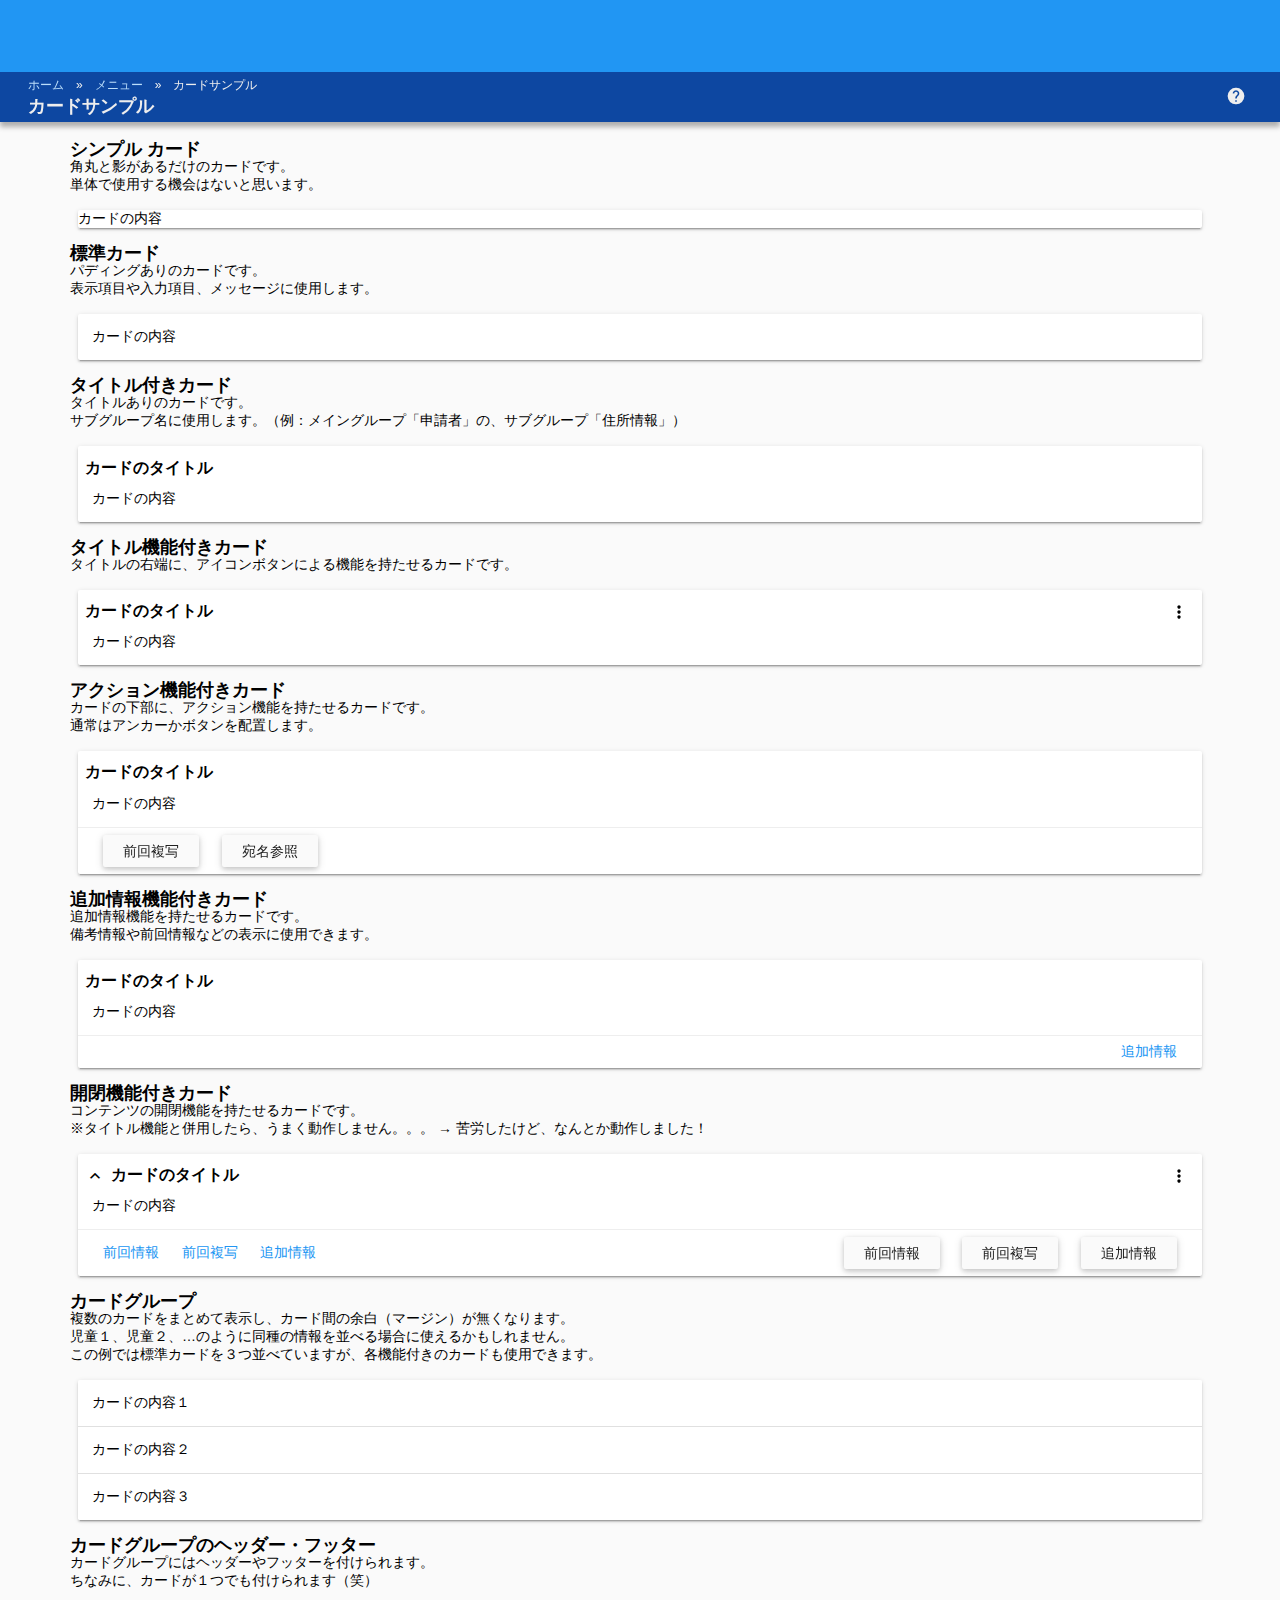
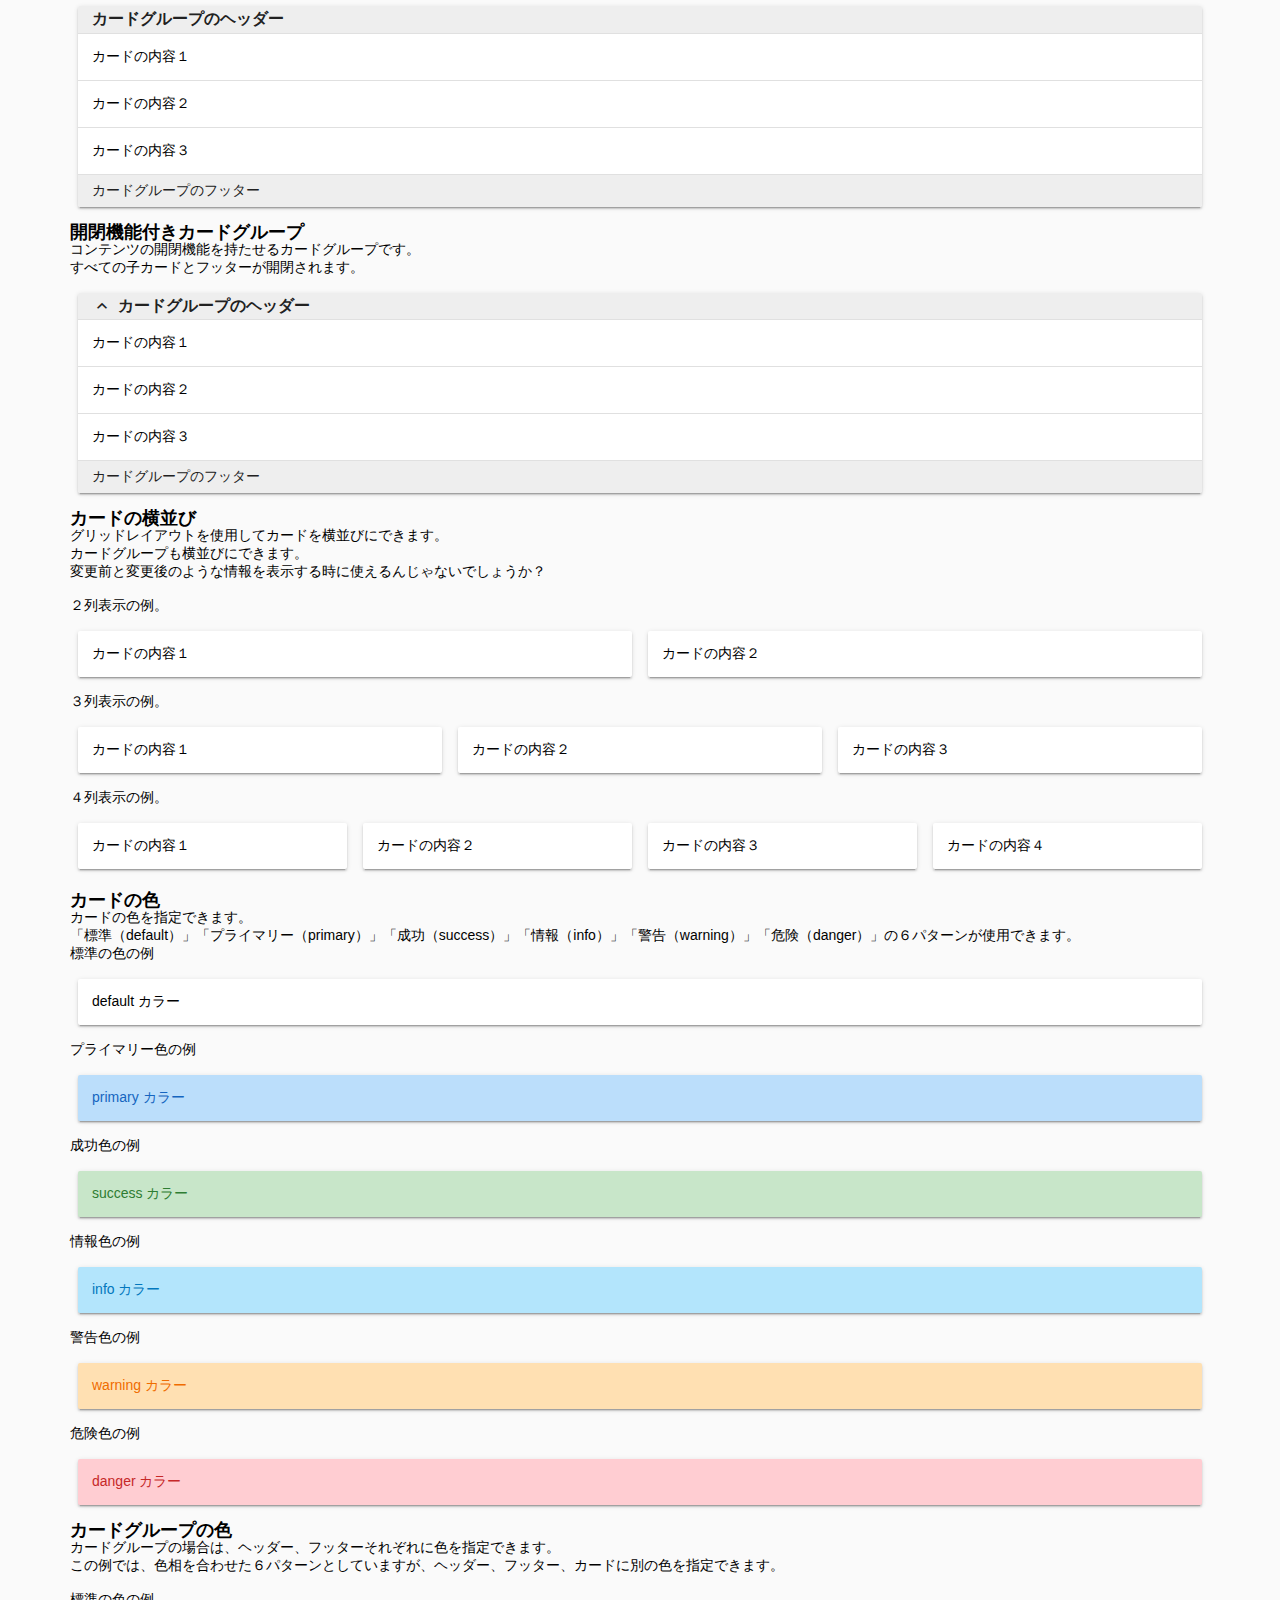
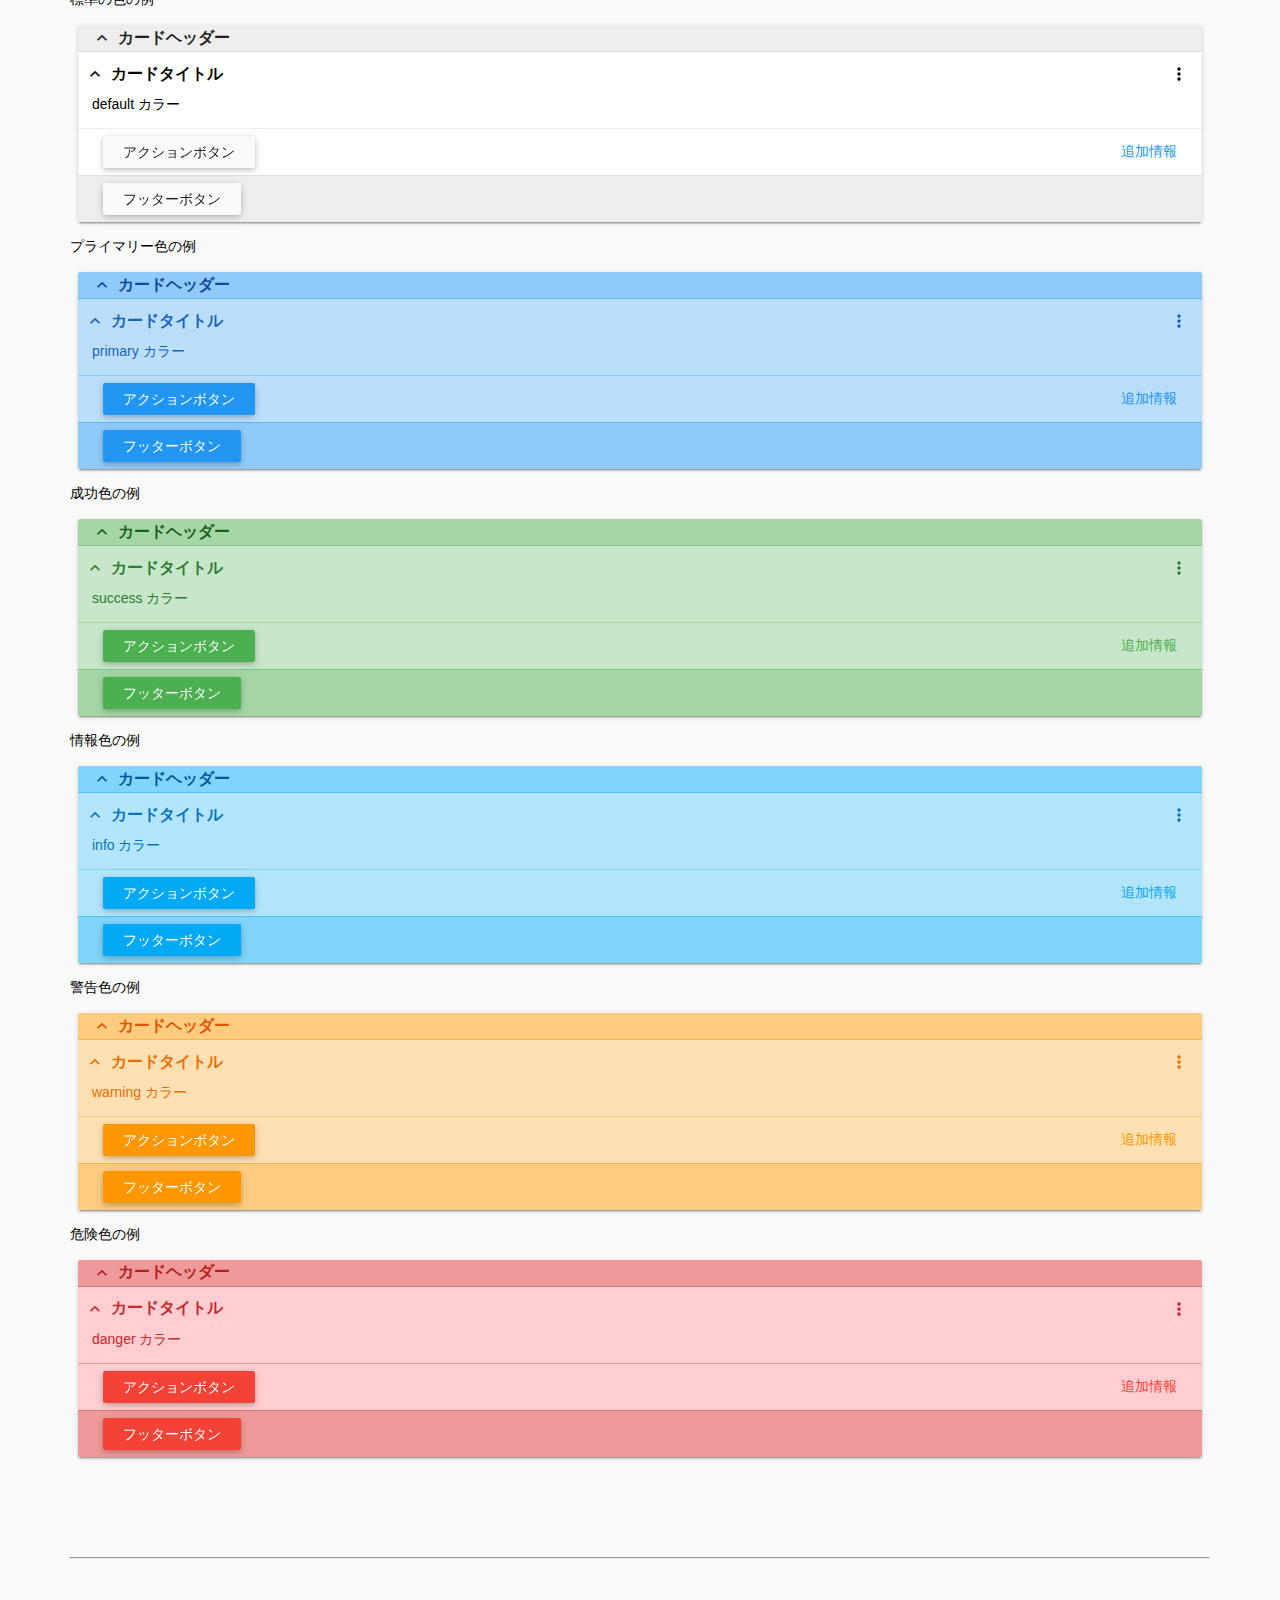
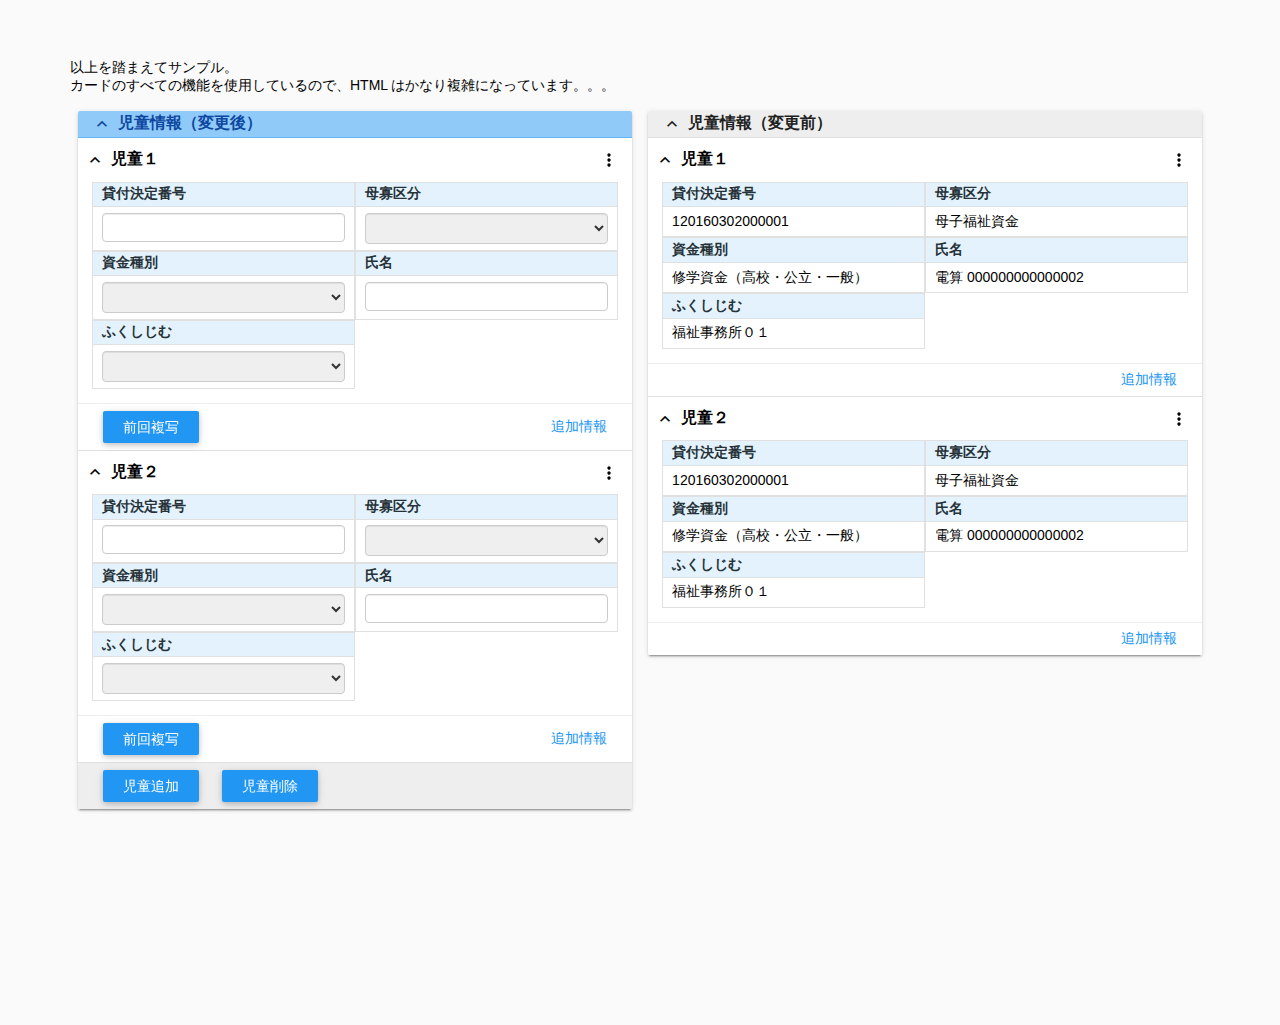
<file: sample_card.html>
<!DOCTYPE html>
<html lang="ja">
<head>
	<meta charset="UTF-8">
	<meta name="viewport" content="width=device-width,initial-scale=1.0">
	<title>○○システム</title>
	<link rel="stylesheet" href="./style/normalize.css">
	<link rel="stylesheet" href="./style/common.css">
</head>
<body>

	<div id="wrapper">
		<header>
		</header>

		<nav class="nav-global">
		</nav>

		<nav class="nav-local">
			<div class="menu-name">
				<ul class="breadcrumb">
					<li><a href="#">ホーム</a></li>
					<li><a href="#">メニュー</a></li>
					<li class="current">カードサンプル</li>
				</ul>

				<h2>カードサンプル</h2>
			</div>

			<div class="menu-button">
				<button id="menu-help" class="btn-icon waves-effect waves-light">
					<i class="material-icons">help</i>
				</button>
			</div>
		</nav>

		<main class="main" id="top">

			<!-- =========================================================== -->
			<h2>シンプル カード</h2>

			角丸と影があるだけのカードです。<br>
			単体で使用する機会はないと思います。

			<div class="card">
				カードの内容
			</div>

			<!-- =========================================================== -->
			<h2>標準カード</h2>

			パディングありのカードです。<br>
			表示項目や入力項目、メッセージに使用します。

			<div class="card">
				<div class="card-content">
					カードの内容
				</div>
			</div>

			<!-- =========================================================== -->
			<h2>タイトル付きカード</h2>

			タイトルありのカードです。<br>
			サブグループ名に使用します。（例：メイングループ「申請者」の、サブグループ「住所情報」）

			<div class="card">
				<!-- カードのタイトル -->
				<span class="card-title">
					<h4>カードのタイトル</h4>
				</span>

				<!-- カードの内容 -->
				<div class="card-content">
					カードの内容
				</div>
			</div>

			<!-- =========================================================== -->
			<h2>タイトル機能付きカード</h2>

			タイトルの右端に、アイコンボタンによる機能を持たせるカードです。

			<div class="card">
				<!-- カードのタイトル -->
				<span class="card-title">
					<h4>カードのタイトル</h4>
				</span>

				<!-- アイコンボタン -->
				<button class="btn-icon dropdown-button waves-effect waves-light" data-activates="card_more_01">
					<i class="material-icons more">more_vert</i>
				</button>
				<!-- ドロップダウンリスト -->
				<ul id="card_more_01" class="dropdown-content">
					<li><a href="#">前回情報</a></li>
					<li><a href="#">前回複写</a></li>
					<li class="divider"></li>
					<li><a href="#">追加情報</a></li>
				</ul>

				<!-- カードの内容 -->
				<div class="card-content">
					カードの内容
				</div>
			</div>

			<!-- =========================================================== -->
			<h2>アクション機能付きカード</h2>

			カードの下部に、アクション機能を持たせるカードです。<br>
			通常はアンカーかボタンを配置します。

			<div class="card">
				<!-- カードのタイトル -->
				<span class="card-title">
					<h4>カードのタイトル</h4>
				</span>

				<!-- カードの内容 -->
				<div class="card-content">
					カードの内容
				</div>

				<!-- アクション機能 -->
				<div class="card-action">
					<button class="btn waves-effect waves-light">前回複写</button>
					<button class="btn waves-effect waves-light">宛名参照</button>
				</div>
			</div>

			<!-- =========================================================== -->
			<h2>追加情報機能付きカード</h2>

			追加情報機能を持たせるカードです。<br>
			備考情報や前回情報などの表示に使用できます。

			<div class="card">
				<!-- カードのタイトル -->
				<span class="card-title">
					<h4>カードのタイトル</h4>
				</span>

				<!-- カードの内容 -->
				<div class="card-content">
					カードの内容
				</div>

				<!-- アクション機能 -->
				<div class="card-action">
					<div class="flex-spacer"></div>
					<a class="activator">追加情報</a>
				</div>

				<!-- 追加情報機能 -->
				<div class="card-reveal">
					<!-- 追加情報のタイトル -->
					<span class="card-title">
						<h4>追加情報</h4>
					</span>

					<!-- アイコンボタン -->
					<button class="card-title btn-icon waves-effect waves-light">
						<i class="material-icons">close</i>
					</button>

					<!-- 追加情報の内容 -->
					<div class="card-content">
						カードの追加情報
					</div>
				</div>
			</div>

			<!-- =========================================================== -->
			<h2>開閉機能付きカード</h2>

			コンテンツの開閉機能を持たせるカードです。<br>
			※タイトル機能と併用したら、うまく動作しません。。。 → 苦労したけど、なんとか動作しました！

			<div class="card">
				<!-- 開閉の定義 -->
				<ul class="collapsible">
					<li>
						<!-- カードのタイトル。開閉させるためのヘッダー -->
						<span class="card-title collapsible-header active">
							<span class="icon-text">
								<i class="material-icons">expand_less</i>
								<h4>カードのタイトル</h4>
							</span>
						</span>

						<!-- アイコンボタン -->
						<button class="btn-icon dropdown-button waves-effect waves-light" data-activates="card_more_04">
							<i class="material-icons more">more_vert</i>
						</button>
						<!-- ドロップダウンリスト -->
						<ul id="card_more_04" class="dropdown-content">
							<li><a href="#">前回情報</a></li>
							<li><a href="#">前回複写</a></li>
							<li class="divider"></li>
							<li><a class="activator">追加情報</a></li>
						</ul>

						<!-- 開閉されるコンテンツ -->
						<div class="collapsible-body">
							<!-- カードの内容 -->
							<div class="card-content">
								カードの内容
							</div>

							<!-- アクション機能 -->
							<div class="card-action">
								<a href="#">前回情報</a>
								<a href="#">前回複写</a>
								<a class="activator">追加情報</a>
								<div class="flex-spacer"></div>
								<button class="btn waves-effect waves-light">前回情報</button>
								<button class="btn waves-effect waves-light">前回複写</button>
								<button class="btn waves-effect waves-light activator">追加情報</button>
							</div>
						</div>
					</li>
				</ul>

				<!-- 追加情報機能 -->
				<div class="card-reveal">
					<!-- 追加情報のタイトル -->
					<span class="card-title">
						<h4>追加情報</h4>
					</span>

					<!-- アイコンボタン -->
					<button class="card-title btn-icon waves-effect waves-light">
						<i class="material-icons">close</i>
					</button>

					<!-- 追加情報の内容 -->
					<div class="card-content">
						カードの追加情報
					</div>
				</div>
			</div>

			<!-- =========================================================== -->
			<h2>カードグループ</h2>

			複数のカードをまとめて表示し、カード間の余白（マージン）が無くなります。<br>
			児童１、児童２、…のように同種の情報を並べる場合に使えるかもしれません。<br>
			この例では標準カードを３つ並べていますが、各機能付きのカードも使用できます。

			<div class="card-group">
				<!-- １つ目の標準カード -->
				<div class="card">
					<div class="card-content">
						カードの内容１
					</div>
				</div>

				<!-- ２つ目の標準カード -->
				<div class="card">
					<div class="card-content">
						カードの内容２
					</div>
				</div>

				<!-- ３つ目の標準カード -->
				<div class="card">
					<div class="card-content">
						カードの内容３
					</div>
				</div>
			</div>

			<!-- =========================================================== -->
			<h2>カードグループのヘッダー・フッター</h2>

			カードグループにはヘッダーやフッターを付けられます。<br>
			ちなみに、カードが１つでも付けられます（笑）

			<div class="card-group">
				<!-- カードグループのヘッダー -->
				<div class="card-group-header">
					<h3>カードグループのヘッダー</h3>
				</div>

				<!-- １つ目の標準カード -->
				<div class="card">
					<div class="card-content">
						カードの内容１
					</div>
				</div>

				<!-- ２つ目の標準カード -->
				<div class="card">
					<div class="card-content">
						カードの内容２
					</div>
				</div>

				<!-- ３つ目の標準カード -->
				<div class="card">
					<div class="card-content">
						カードの内容３
					</div>
				</div>

				<!-- カードグループのフッター -->
				<div class="card-group-footer">
					<span>カードグループのフッター</span>
				</div>
			</div>

			<!-- =========================================================== -->
			<h2>開閉機能付きカードグループ</h2>

			コンテンツの開閉機能を持たせるカードグループです。<br>
			すべての子カードとフッターが開閉されます。

			<!-- 開閉の定義 -->
			<ul class="collapsible">
				<!-- カードグループ -->
				<li class="card-group">
					<!-- カードグループのヘッダー。開閉させるためのヘッダー -->
					<div class="card-group-header collapsible-header active">
						<i class="material-icons">expand_less</i>
						<h3>カードグループのヘッダー</h3>
					</div>

					<!-- 開閉されるコンテンツ -->
					<div class="collapsible-body">
						<!-- １つ目の標準カード -->
						<div class="card">
							<div class="card-content">
								カードの内容１
							</div>
						</div>

						<!-- ２つ目の標準カード -->
						<div class="card">
							<div class="card-content">
								カードの内容２
							</div>
						</div>

						<!-- ３つ目の標準カード -->
						<div class="card">
							<div class="card-content">
								カードの内容３
							</div>
						</div>

						<!-- カードグループのフッター -->
						<div class="card-group-footer">
							<span>カードグループのフッター</span>
						</div>
					</div>
				</li>
			</ul>

			<!-- =========================================================== -->
			<h2>カードの横並び</h2>

			グリッドレイアウトを使用してカードを横並びにできます。<br>
			カードグループも横並びにできます。<br>
			変更前と変更後のような情報を表示する時に使えるんじゃないでしょうか？<br>
			<br>
			２列表示の例。

			<div class="row">
				<!-- １つ目の標準カード -->
				<div class="col xs12 sm12 md6">
					<div class="card">
						<div class="card-content">
							カードの内容１
						</div>
					</div>
				</div>

				<!-- ２つ目の標準カード -->
				<div class="col xs12 sm12 md6">
					<div class="card">
						<div class="card-content">
							カードの内容２
						</div>
					</div>
				</div>
			</div>

			３列表示の例。

			<div class="row">
				<!-- １つ目の標準カード -->
				<div class="col xs12 sm12 md4">
					<div class="card">
						<div class="card-content">
							カードの内容１
						</div>
					</div>
				</div>

				<!-- ２つ目の標準カード -->
				<div class="col xs12 sm12 md4">
					<div class="card">
						<div class="card-content">
							カードの内容２
						</div>
					</div>
				</div>

				<!-- ３つ目の標準カード -->
				<div class="col xs12 sm12 md4">
					<div class="card">
						<div class="card-content">
							カードの内容３
						</div>
					</div>
				</div>
			</div>

			４列表示の例。

			<div class="row">
				<!-- １つ目の標準カード -->
				<div class="col xs12 sm12 md3">
					<div class="card">
						<div class="card-content">
							カードの内容１
						</div>
					</div>
				</div>

				<!-- ２つ目の標準カード -->
				<div class="col xs12 sm12 md3">
					<div class="card">
						<div class="card-content">
							カードの内容２
						</div>
					</div>
				</div>

				<!-- ３つ目の標準カード -->
				<div class="col xs12 sm12 md3">
					<div class="card">
						<div class="card-content">
							カードの内容３
						</div>
					</div>
				</div>

				<!-- ４つ目の標準カード -->
				<div class="col xs12 sm12 md3">
					<div class="card">
						<div class="card-content">
							カードの内容４
						</div>
					</div>
				</div>
			</div>

			<!-- =========================================================== -->
			<h2>カードの色</h2>

			カードの色を指定できます。<br>
			「標準（default）」「プライマリー（primary）」「成功（success）」「情報（info）」「警告（warning）」「危険（danger）」の６パターンが使用できます。
			<br>
			標準の色の例

			<div class="card">
				<div class="card-content">
					default カラー
				</div><!-- .card-content -->
			</div><!-- .card -->

			プライマリー色の例

			<div class="card card-primary">
				<div class="card-content">
					primary カラー
				</div><!-- .card-content -->
			</div><!-- .card -->

			成功色の例

			<div class="card card-success">
				<div class="card-content">
					success カラー
				</div><!-- .card-content -->
			</div><!-- .card -->

			情報色の例

			<div class="card card-info">
				<div class="card-content">
					info カラー
				</div><!-- .card-content -->
			</div><!-- .card -->

			警告色の例

			<div class="card card-warning">
				<div class="card-content">
					warning カラー
				</div><!-- .card-content -->
			</div><!-- .card -->

			危険色の例

			<div class="card card-danger">
				<div class="card-content">
					danger カラー
				</div><!-- .card-content -->
			</div><!-- .card -->

			<!-- =========================================================== -->
			<h2>カードグループの色</h2>

			カードグループの場合は、ヘッダー、フッターそれぞれに色を指定できます。<br>
			この例では、色相を合わせた６パターンとしていますが、ヘッダー、フッター、カードに別の色を指定できます。<br>
			<br>
			<!-- =========================================================================== -->
			標準の色の例

			<ul class="collapsible">

				<!-- カードグループ -->
				<li class="card-group">

					<!-- カードヘッダー -->
					<div class="card-group-header collapsible-header active">
						<i class="material-icons">expand_less</i>
						<h3>カードヘッダー</h3>
					</div><!-- .card-group-header -->

					<div class="collapsible-body">

						<!-- カード -->
						<div class="card">

							<ul class="collapsible">
								<li>

									<!-- カードタイトル -->
									<span class="card-title collapsible-header active">
										<span class="icon-text">
											<i class="material-icons">expand_less</i>
											<h4>カードタイトル</h4>
										</span>
									</span><!-- .card-title -->

									<!-- カードタイトル機能 -->
									<button class="dropdown-button btn-icon waves-effect waves-light" data-activates="card_more_51">
										<i class="material-icons more">more_vert</i>
									</button><!-- .dropdown-button -->
									<ul id="card_more_51" class="dropdown-content">
										<li><a href="#">ドロップダウン１</a></li>
										<li><a href="#">ドロップダウン２</a></li>
									</ul><!-- .dropdown-content -->

									<div class="collapsible-body">

										<!-- カードコンテンツ -->
										<div class="card-content">
											default カラー
										</div><!-- .card-content -->

										<div class="card-action">
											<button class="btn waves-effect waves-light">アクションボタン</button>
											<div class="flex-spacer"></div>
											<a class="activator">追加情報</a>
										</div><!-- .card-action -->

									</div><!-- .collapsible-body -->

								</li>
							</ul><!-- .collapsible -->

							<div class="card-reveal">

								<!-- カードタイトル -->
								<span class="card-title">
									<h4>追加情報</h4>
								</span><!-- .card-title -->

								<button class="card-title btn-icon waves-effect waves-light">
									<i class="material-icons">close</i>
								</button>

								<div class="card-content">
									カードの追加情報
								</div><!-- .card-content -->

							</div><!-- .card-reveal -->

						</div><!-- .card -->

						<div class="card-group-footer">
							<button class="btn waves-effect waves-light">フッターボタン</button>
						</div><!-- .card-group-footer -->

					</div><!-- .collapsible-body -->

				</li><!-- .card-group -->
			</ul><!-- .collapsible -->

			<!-- =========================================================================== -->
			プライマリー色の例
			<ul class="collapsible">

				<!-- カードグループ -->
				<li class="card-group">

					<!-- カードヘッダー -->
					<div class="card-group-header card-primary collapsible-header active">
						<i class="material-icons">expand_less</i>
						<h3>カードヘッダー</h3>
					</div><!-- .card-group-header -->

					<div class="collapsible-body">

						<!-- カード -->
						<div class="card card-primary">

							<ul class="collapsible">
								<li>

									<!-- カードタイトル -->
									<span class="card-title collapsible-header active">
										<span class="icon-text">
											<i class="material-icons">expand_less</i>
											<h4>カードタイトル</h4>
										</span>
									</span><!-- .card-title -->

									<!-- カードタイトル機能 -->
									<button class="dropdown-button btn-icon waves-effect waves-light" data-activates="card_more_52">
										<i class="material-icons more">more_vert</i>
									</button><!-- .dropdown-button -->
									<ul id="card_more_52" class="dropdown-content">
										<li><a href="#">ドロップダウン１</a></li>
										<li><a href="#">ドロップダウン２</a></li>
									</ul><!-- .dropdown-content -->

									<div class="collapsible-body">

										<!-- カードコンテンツ -->
										<div class="card-content">
											primary カラー
										</div><!-- .card-content -->

										<div class="card-action">
											<button class="btn btn-primary waves-effect waves-light">アクションボタン</button>
											<div class="flex-spacer"></div>
											<a class="link-primary activator">追加情報</a>
										</div><!-- .card-action -->

									</div><!-- .collapsible-body -->

								</li>
							</ul><!-- .collapsible -->

							<div class="card-reveal">

								<!-- カードタイトル -->
								<span class="card-title">
									<h4>追加情報</h4>
								</span><!-- .card-title -->

								<button class="card-title btn-icon waves-effect waves-light">
									<i class="material-icons">close</i>
								</button>

								<div class="card-content">
									カードの追加情報
								</div><!-- .card-content -->

							</div><!-- .card-reveal -->

						</div><!-- .card -->

						<div class="card-group-footer card-primary">
							<button class="btn btn-primary waves-effect waves-light">フッターボタン</button>
						</div><!-- .card-group-footer -->

					</div><!-- .collapsible-body -->

				</li><!-- .card-group -->
			</ul><!-- .collapsible -->

			<!-- =========================================================================== -->
			成功色の例
			<ul class="collapsible">

				<!-- カードグループ -->
				<li class="card-group">

					<!-- カードヘッダー -->
					<div class="card-group-header card-success collapsible-header active">
						<i class="material-icons">expand_less</i>
						<h3>カードヘッダー</h3>
					</div><!-- .card-group-header -->

					<div class="collapsible-body">

						<!-- カード -->
						<div class="card card-success">

							<ul class="collapsible">
								<li>

									<!-- カードタイトル -->
									<span class="card-title collapsible-header active">
										<span class="icon-text">
											<i class="material-icons">expand_less</i>
											<h4>カードタイトル</h4>
										</span>
									</span><!-- .card-title -->

									<!-- カードタイトル機能 -->
									<button class="dropdown-button btn-icon waves-effect waves-light" data-activates="card_more_53">
										<i class="material-icons more">more_vert</i>
									</button><!-- .dropdown-button -->
									<ul id="card_more_53" class="dropdown-content">
										<li><a href="#">ドロップダウン１</a></li>
										<li><a href="#">ドロップダウン２</a></li>
									</ul><!-- .dropdown-content -->

									<div class="collapsible-body">

										<!-- カードコンテンツ -->
										<div class="card-content">
											success カラー
										</div><!-- .card-content -->

										<div class="card-action">
											<button class="btn btn-success waves-effect waves-light">アクションボタン</button>
											<div class="flex-spacer"></div>
											<a class="link-success activator">追加情報</a>
										</div><!-- .card-action -->

									</div><!-- .collapsible-body -->

								</li>
							</ul><!-- .collapsible -->

							<div class="card-reveal">

								<!-- カードタイトル -->
								<span class="card-title">
									<h4>追加情報</h4>
								</span><!-- .card-title -->

								<button class="card-title btn-icon waves-effect waves-light">
									<i class="material-icons">close</i>
								</button>

								<div class="card-content">
									カードの追加情報
								</div><!-- .card-content -->

							</div><!-- .card-reveal -->

						</div><!-- .card -->

						<div class="card-group-footer card-success">
							<button class="btn btn-success waves-effect waves-light">フッターボタン</button>
						</div><!-- .card-group-footer -->

					</div><!-- .collapsible-body -->

				</li><!-- .card-group -->
			</ul><!-- .collapsible -->

			<!-- =========================================================================== -->
			情報色の例
			<ul class="collapsible">

				<!-- カードグループ -->
				<li class="card-group">

					<!-- カードヘッダー -->
					<div class="card-group-header card-info collapsible-header active">
						<i class="material-icons">expand_less</i>
						<h3>カードヘッダー</h3>
					</div><!-- .card-group-header -->

					<div class="collapsible-body">

						<!-- カード -->
						<div class="card card-info">

							<ul class="collapsible">
								<li>

									<!-- カードタイトル -->
									<span class="card-title collapsible-header active">
										<span class="icon-text">
											<i class="material-icons">expand_less</i>
											<h4>カードタイトル</h4>
										</span>
									</span><!-- .card-title -->

									<!-- カードタイトル機能 -->
									<button class="dropdown-button btn-icon waves-effect waves-light" data-activates="card_more_54">
										<i class="material-icons more">more_vert</i>
									</button><!-- .dropdown-button -->
									<ul id="card_more_54" class="dropdown-content">
										<li><a href="#">ドロップダウン１</a></li>
										<li><a href="#">ドロップダウン２</a></li>
									</ul><!-- .dropdown-content -->

									<div class="collapsible-body">

										<!-- カードコンテンツ -->
										<div class="card-content">
											info カラー
										</div><!-- .card-content -->

										<div class="card-action">
											<button class="btn btn-info waves-effect waves-light">アクションボタン</button>
											<div class="flex-spacer"></div>
											<a class="link-info activator">追加情報</a>
										</div><!-- .card-action -->

									</div><!-- .collapsible-body -->

								</li>
							</ul><!-- .collapsible -->

							<div class="card-reveal">

								<!-- カードタイトル -->
								<span class="card-title">
									<h4>追加情報</h4>
								</span><!-- .card-title -->

								<button class="card-title btn-icon waves-effect waves-light">
									<i class="material-icons">close</i>
								</button>

								<div class="card-content">
									カードの追加情報
								</div><!-- .card-content -->

							</div><!-- .card-reveal -->

						</div><!-- .card -->

						<div class="card-group-footer card-info">
							<button class="btn btn-info waves-effect waves-light">フッターボタン</button>
						</div><!-- .card-group-footer -->

					</div><!-- .collapsible-body -->

				</li><!-- .card-group -->
			</ul><!-- .collapsible -->

			<!-- =========================================================================== -->
			警告色の例
			<ul class="collapsible">

				<!-- カードグループ -->
				<li class="card-group">

					<!-- カードヘッダー -->
					<div class="card-group-header card-warning collapsible-header active">
						<i class="material-icons">expand_less</i>
						<h3>カードヘッダー</h3>
					</div><!-- .card-group-header -->

					<div class="collapsible-body">

						<!-- カード -->
						<div class="card card-warning">

							<ul class="collapsible">
								<li>

									<!-- カードタイトル -->
									<span class="card-title collapsible-header active">
										<span class="icon-text">
											<i class="material-icons">expand_less</i>
											<h4>カードタイトル</h4>
										</span>
									</span><!-- .card-title -->

									<!-- カードタイトル機能 -->
									<button class="dropdown-button btn-icon waves-effect waves-light" data-activates="card_more_55">
										<i class="material-icons more">more_vert</i>
									</button><!-- .dropdown-button -->
									<ul id="card_more_55" class="dropdown-content">
										<li><a href="#">ドロップダウン１</a></li>
										<li><a href="#">ドロップダウン２</a></li>
									</ul><!-- .dropdown-content -->

									<div class="collapsible-body">

										<!-- カードコンテンツ -->
										<div class="card-content">
											warning カラー
										</div><!-- .card-content -->

										<div class="card-action">
											<button class="btn btn-warning waves-effect waves-light">アクションボタン</button>
											<div class="flex-spacer"></div>
											<a class="link-warning activator">追加情報</a>
										</div><!-- .card-action -->

									</div><!-- .collapsible-body -->

								</li>
							</ul><!-- .collapsible -->

							<div class="card-reveal">

								<!-- カードタイトル -->
								<span class="card-title">
									<h4>追加情報</h4>
								</span><!-- .card-title -->

								<button class="card-title btn-icon waves-effect waves-light">
									<i class="material-icons">close</i>
								</button>

								<div class="card-content">
									カードの追加情報
								</div><!-- .card-content -->

							</div><!-- .card-reveal -->

						</div><!-- .card -->

						<div class="card-group-footer card-warning">
							<button class="btn btn-warning waves-effect waves-light">フッターボタン</button>
						</div><!-- .card-group-footer -->

					</div><!-- .collapsible-body -->

				</li><!-- .card-group -->
			</ul><!-- .collapsible -->

			<!-- =========================================================================== -->
			危険色の例
			<ul class="collapsible">

				<!-- カードグループ -->
				<li class="card-group">

					<!-- カードヘッダー -->
					<div class="card-group-header card-danger collapsible-header active">
						<i class="material-icons">expand_less</i>
						<h3>カードヘッダー</h3>
					</div><!-- .card-group-header -->

					<div class="collapsible-body">

						<!-- カード -->
						<div class="card card-danger">

							<ul class="collapsible">
								<li>

									<!-- カードタイトル -->
									<span class="card-title collapsible-header active">
										<span class="icon-text">
											<i class="material-icons">expand_less</i>
											<h4>カードタイトル</h4>
										</span>
									</span><!-- .card-title -->

									<!-- カードタイトル機能 -->
									<button class="dropdown-button btn-icon waves-effect waves-light" data-activates="card_more_56">
										<i class="material-icons more">more_vert</i>
									</button><!-- .dropdown-button -->
									<ul id="card_more_56" class="dropdown-content">
										<li><a href="#">ドロップダウン１</a></li>
										<li><a href="#">ドロップダウン２</a></li>
									</ul><!-- .dropdown-content -->

									<div class="collapsible-body">

										<!-- カードコンテンツ -->
										<div class="card-content">
											danger カラー
										</div><!-- .card-content -->

										<div class="card-action">
											<button class="btn btn-danger waves-effect waves-light">アクションボタン</button>
											<div class="flex-spacer"></div>
											<a class="link-danger activator">追加情報</a>
										</div><!-- .card-action -->

									</div><!-- .collapsible-body -->

								</li>
							</ul><!-- .collapsible -->

							<div class="card-reveal">

								<!-- カードタイトル -->
								<span class="card-title">
									<h4>追加情報</h4>
								</span><!-- .card-title -->

								<button class="card-title btn-icon waves-effect waves-light">
									<i class="material-icons">close</i>
								</button>

								<div class="card-content">
									カードの追加情報
								</div><!-- .card-content -->

							</div><!-- .card-reveal -->

						</div><!-- .card -->

						<div class="card-group-footer card-danger">
							<button class="btn btn-danger waves-effect waves-light">フッターボタン</button>
						</div><!-- .card-group-footer -->

					</div><!-- .collapsible-body -->

				</li><!-- .card-group -->
			</ul><!-- .collapsible -->









			<!-- =========================================================== -->
			<hr style="margin:100px 0;">

			以上を踏まえてサンプル。<br>
			カードのすべての機能を使用しているので、HTML はかなり複雑になっています。。。
			<div class="row">

				<div class="col xs12 sm12 md6">
					<ul class="collapsible">
						<li class="card-group">
							<div class="card-group-header card-primary collapsible-header active">
								<i class="material-icons">expand_less</i>
								<h3>児童情報（変更後）</h3>
							</div>
							<div class="collapsible-body">

								<div class="card">
									<ul class="collapsible">
										<li>
											<span class="card-title collapsible-header active">
												<span class="icon-text">
													<i class="material-icons">expand_less</i>
													<h4>児童１</h4>
												</span>
											</span>
											<button class="dropdown-button btn-icon waves-effect waves-light" data-activates="card_more_11">
												<i class="material-icons more">more_vert</i>
											</button>
											<ul id="card_more_11" class="dropdown-content">
												<li><a href="#">前回複写</a></li>
												<li class="divider"></li>
												<li><a class="activator">追加情報</a></li>
											</ul>
											<div class="collapsible-body">
												<div class="card-content">
													<div class="row">
														<div class="input-item col xs12 sm6">
															<label>貸付決定番号</label>
															<div class="input-data">
																<input type="text" class="form-control" maxlength="10" value="" />
															</div>
														</div>
														<div class="input-item col xs12 sm6">
															<label>母寡区分</label>
															<div class="input-data">
																<select class="form-control">
																	<option value="" >&nbsp;</option>
																	<option value="1">母子福祉資金</option>
																	<option value="2">父子福祉資金</option>
																</select>
															</div>
														</div>
														<div class="input-item col xs12 sm6">
															<label>資金種別</label>
															<div class="input-data">
																<select class="form-control">
																	<option value="" >&nbsp;</option>
																	<option value="1">修学資金（高校・公立・一般）</option>
																</select>
															</div>
														</div>
														<div class="input-item col xs12 sm6">
															<label>氏名</label>
															<div class="input-data">
																<input type="text" class="form-control" maxlength="10" value="" />
															</div>
														</div>
														<div class="input-item col xs12 sm6">
															<label>ふくしじむ</label>
															<div class="input-data">
																<select class="form-control">
																	<option value="" >&nbsp;</option>
																	<option value="1">福祉事務所０１</option>
																	<option value="1">福祉事務所０２</option>
																	<option value="1">福祉事務所０３</option>
																</select>
															</div>
														</div>
													</div><!-- class="row" -->
												</div>
												<div class="card-action">
													<button class="btn btn-primary waves-effect waves-light">前回複写</button>
													<div class="flex-spacer"></div>
													<a class="activator">追加情報</a>
												</div>
											</div>
										</li>
									</ul>
									<div class="card-reveal">
										<span class="card-title">
											<h4>追加情報</h4>
										</span>
										<button class="card-title btn-icon waves-effect waves-light">
											<i class="material-icons">close</i>
										</button>
										<div class="card-content">
											カードの追加情報
										</div>
									</div>
								</div>

								<div class="card">
									<ul class="collapsible">
										<li>
											<span class="card-title collapsible-header active">
												<span class="icon-text">
													<i class="material-icons">expand_less</i>
													<h4>児童２</h4>
												</span>
											</span>
											<button class="dropdown-button btn-icon waves-effect waves-light" data-activates="card_more_12">
												<i class="material-icons more">more_vert</i>
											</button>
											<ul id="card_more_12" class="dropdown-content">
												<li><a href="#">前回複写</a></li>
												<li class="divider"></li>
												<li><a class="activator">追加情報</a></li>
											</ul>
											<div class="collapsible-body">
												<div class="card-content">
													<div class="row">
														<div class="input-item col xs12 sm6">
															<label>貸付決定番号</label>
															<div class="input-data">
																<input type="text" class="form-control" maxlength="10" value="" />
															</div>
														</div>
														<div class="input-item col xs12 sm6">
															<label>母寡区分</label>
															<div class="input-data">
																<select class="form-control">
																	<option value="" >&nbsp;</option>
																	<option value="1">母子福祉資金</option>
																	<option value="2">父子福祉資金</option>
																</select>
															</div>
														</div>
														<div class="input-item col xs12 sm6">
															<label>資金種別</label>
															<div class="input-data">
																<select class="form-control">
																	<option value="" >&nbsp;</option>
																	<option value="1">修学資金（高校・公立・一般）</option>
																</select>
															</div>
														</div>
														<div class="input-item col xs12 sm6">
															<label>氏名</label>
															<div class="input-data">
																<input type="text" class="form-control" maxlength="10" value="" />
															</div>
														</div>
														<div class="input-item col xs12 sm6">
															<label>ふくしじむ</label>
															<div class="input-data">
																<select class="form-control">
																	<option value="" >&nbsp;</option>
																	<option value="1">福祉事務所０１</option>
																	<option value="1">福祉事務所０２</option>
																	<option value="1">福祉事務所０３</option>
																</select>
															</div>
														</div>
													</div><!-- class="row" -->
												</div>
												<div class="card-action">
													<button class="btn btn-primary waves-effect waves-light">前回複写</button>
													<div class="flex-spacer"></div>
													<a class="activator">追加情報</a>
												</div>
											</div>
										</li>
									</ul>
									<div class="card-reveal">
										<span class="card-title">
											<h4>追加情報</h4>
										</span>
										<button class="card-title btn-icon waves-effect waves-light">
											<i class="material-icons">close</i>
										</button>
										<div class="card-content">
											カードの追加情報
										</div>
									</div>
								</div>

								<div class="card-group-footer">
									<button class="btn btn-primary waves-effect waves-light">児童追加</button>
									<button class="btn btn-primary waves-effect waves-light">児童削除</button>
								</div>
							</div>
						</li>
					</ul>
				</div>

				<div class="col xs12 sm12 md6">
					<ul class="collapsible">
						<li class="card-group">
							<div class="card-group-header collapsible-header active">
								<i class="material-icons">expand_less</i>
								<h3>児童情報（変更前）</h3>
							</div>
							<div class="collapsible-body">

								<div class="card">
									<ul class="collapsible">
										<li>
											<span class="card-title collapsible-header active">
												<span class="icon-text">
													<i class="material-icons">expand_less</i>
													<h4>児童１</h4>
												</span>
											</span>
											<button class="dropdown-button btn-icon waves-effect waves-light" data-activates="card_more_21">
												<i class="material-icons more">more_vert</i>
											</button>
											<ul id="card_more_21" class="dropdown-content">
												<li><a class="activator">追加情報</a></li>
											</ul>
											<div class="collapsible-body">
												<div class="card-content">
													<div class="row">
														<div class="input-item col xs12 sm6">
															<label>貸付決定番号</label>
															<div class="input-data">120160302000001</div>
														</div>
														<div class="input-item col xs12 sm6">
															<label>母寡区分</label>
															<div class="input-data">母子福祉資金</div>
														</div>
														<div class="input-item col xs12 sm6">
															<label>資金種別</label>
															<div class="input-data">修学資金（高校・公立・一般）</div>
														</div>
														<div class="input-item col xs12 sm6">
															<label>氏名</label>
															<div class="input-data">電算 000000000000002</div>
														</div>
														<div class="input-item col xs12 sm6">
															<label>ふくしじむ</label>
															<div class="input-data">福祉事務所０１</select>
															</div>
														</div>
													</div><!-- class="row" -->
												</div>
												<div class="card-action">
													<div class="flex-spacer"></div>
													<a class="activator">追加情報</a>
												</div>
											</div>
										</li>
									</ul>
									<div class="card-reveal">
										<span class="card-title">
											<h4>追加情報</h4>
										</span>
										<button class="card-title btn-icon waves-effect waves-light">
											<i class="material-icons">close</i>
										</button>
										<div class="card-content">
											カードの追加情報
										</div>
									</div>
								</div>

								<div class="card">
									<ul class="collapsible">
										<li>
											<span class="card-title collapsible-header active">
												<span class="icon-text">
													<i class="material-icons">expand_less</i>
													<h4>児童２</h4>
												</span>
											</span>
											<button class="dropdown-button btn-icon waves-effect waves-light" data-activates="card_more_22">
												<i class="material-icons more">more_vert</i>
											</button>
											<ul id="card_more_22" class="dropdown-content">
												<li><a class="activator">追加情報</a></li>
											</ul>
											<div class="collapsible-body">
												<div class="card-content">
													<div class="row">
														<div class="input-item col xs12 sm6">
															<label>貸付決定番号</label>
															<div class="input-data">120160302000001</div>
														</div>
														<div class="input-item col xs12 sm6">
															<label>母寡区分</label>
															<div class="input-data">母子福祉資金</div>
														</div>
														<div class="input-item col xs12 sm6">
															<label>資金種別</label>
															<div class="input-data">修学資金（高校・公立・一般）</div>
														</div>
														<div class="input-item col xs12 sm6">
															<label>氏名</label>
															<div class="input-data">電算 000000000000002</div>
														</div>
														<div class="input-item col xs12 sm6">
															<label>ふくしじむ</label>
															<div class="input-data">福祉事務所０１</select>
															</div>
														</div>
													</div><!-- class="row" -->
												</div>
												<div class="card-action">
													<div class="flex-spacer"></div>
													<a class="activator">追加情報</a>
												</div>
											</div>
										</li>
									</ul>
									<div class="card-reveal">
										<span class="card-title">
											<h4>追加情報</h4>
										</span>
										<button class="card-title btn-icon waves-effect waves-light">
											<i class="material-icons">close</i>
										</button>
										<div class="card-content">
											カードの追加情報
										</div>
									</div>
								</div>
							</div>
						</li>
					</ul>
				</div>
			</div>

			<div style="height:200px;">&nbsp;</div>
		</main>

		<div id="bottom"></div>

	</div><!-- id="wrapper" -->

	<script src="./script/jquery-3.1.0.min.js"></script>
	<script src="./script/jquery-ui.min.js"></script>
	<script src="./script/materialize.min.js"></script>
	<script src="./script/common.js"></script>
</body>
</html>
</file>
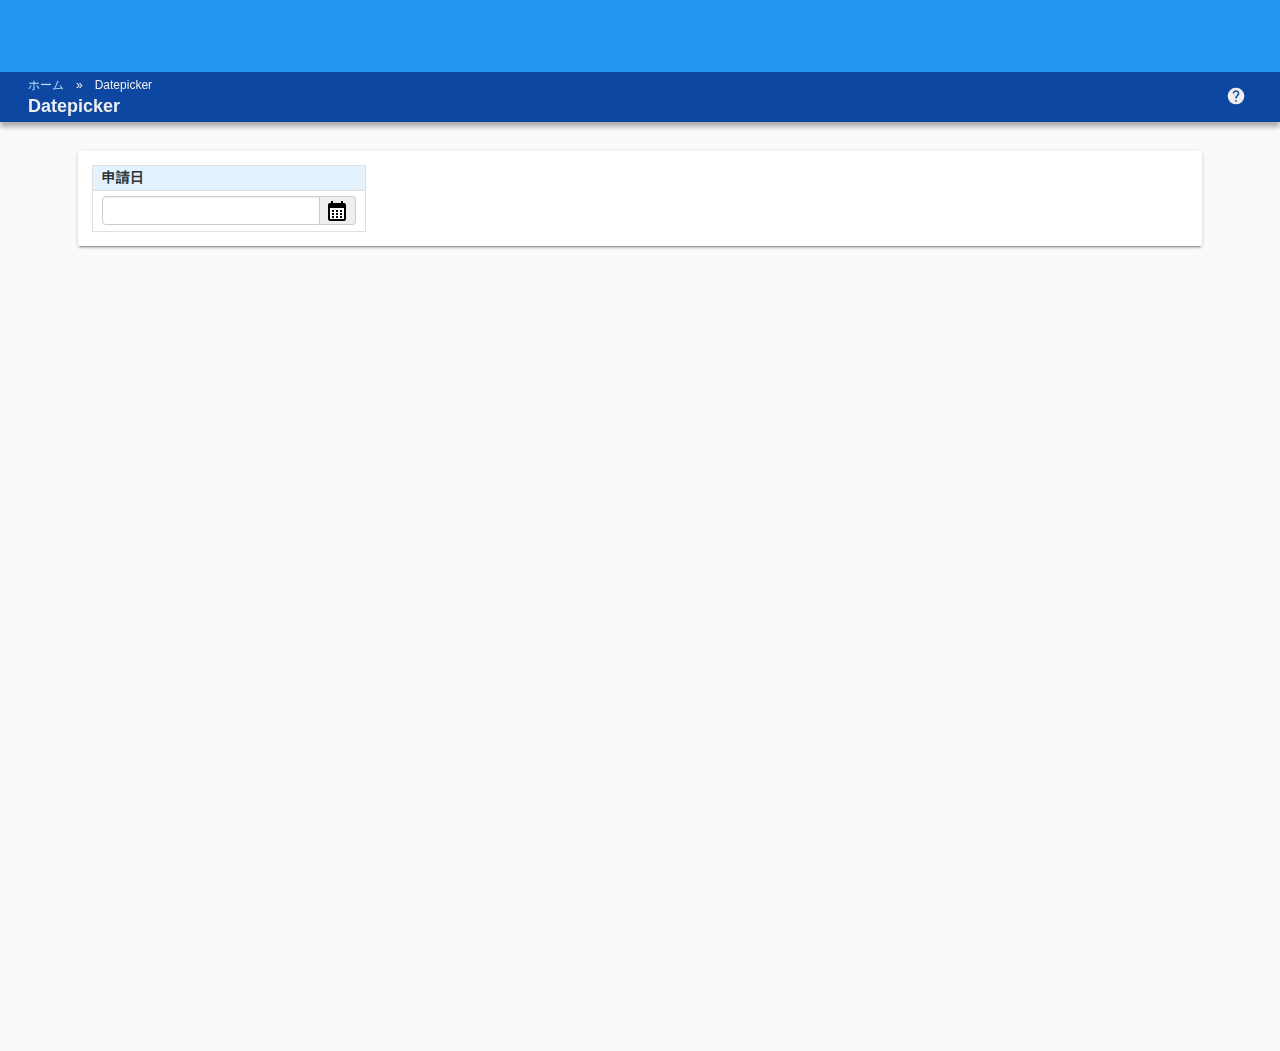
<file: sample_datepicker.html>
<!DOCTYPE html>
<html lang="ja">
<head>
	<meta charset="UTF-8">
	<meta name="viewport" content="width=device-width,initial-scale=1.0">
	<title>○○システム</title>
	<link rel="stylesheet" href="./style/normalize.css">
	<link rel="stylesheet" href="./style/common.css">
	<link rel="stylesheet" href="./style/datepicker.css">
</head>
<body>

	<div id="wrapper">
		<header>
		</header>

		<nav class="nav-global">
		</nav>

		<nav class="nav-local">
			<div class="menu-name">
				<ul class="breadcrumb">
					<li><a href="#">ホーム</a></li>
					<li class="current">Datepicker</li>
				</ul>

				<h2>Datepicker</h2>
			</div>

			<div class="menu-button">
				<button id="menu-help" class="btn-icon waves-effect waves-light">
					<i class="material-icons">help</i>
				</button>
			</div>
		</nav>

		<main class="main" id="top">

			<div class="card">
				<div class="card-content">
					<div class="row">
						<div class="input-item col xs12 sm6 md4 lg3">
							<label>申請日</label>
							<div class="input-data">
								<input type="text" class="form-control" data-toggle="datepicker">
								<span class="input-group-addon"><input type="button" class="cal-btn datepicker-trigger" /></span>
							</div>
						</div>
					</div>
				</div>
			</div>


			<div style="height:200px;">&nbsp;</div>
		</main>

	</div><!-- #wrapper -->

	<script src="./script/jquery-3.1.0.min.js"></script>
	<script src="./script/jquery-ui.min.js"></script>
	<script src="./script/materialize.min.js"></script>
	<script src="./script/datepicker.js"></script>
	<script src="./script/datepicker.ja-JP.js"></script>
	<script src="./script/common.js"></script>
</body>
</html>

<!--
<i class="material-icons">keyboard_arrow_left</i>
<i class="material-icons">keyboard_arrow_right</i>

<i class="material-icons">arrow_back</i>
<i class="material-icons">arrow_forward</i>

<i class="material-icons">chevron_left</i>
<i class="material-icons">chevron_right</i>
-->
</file>
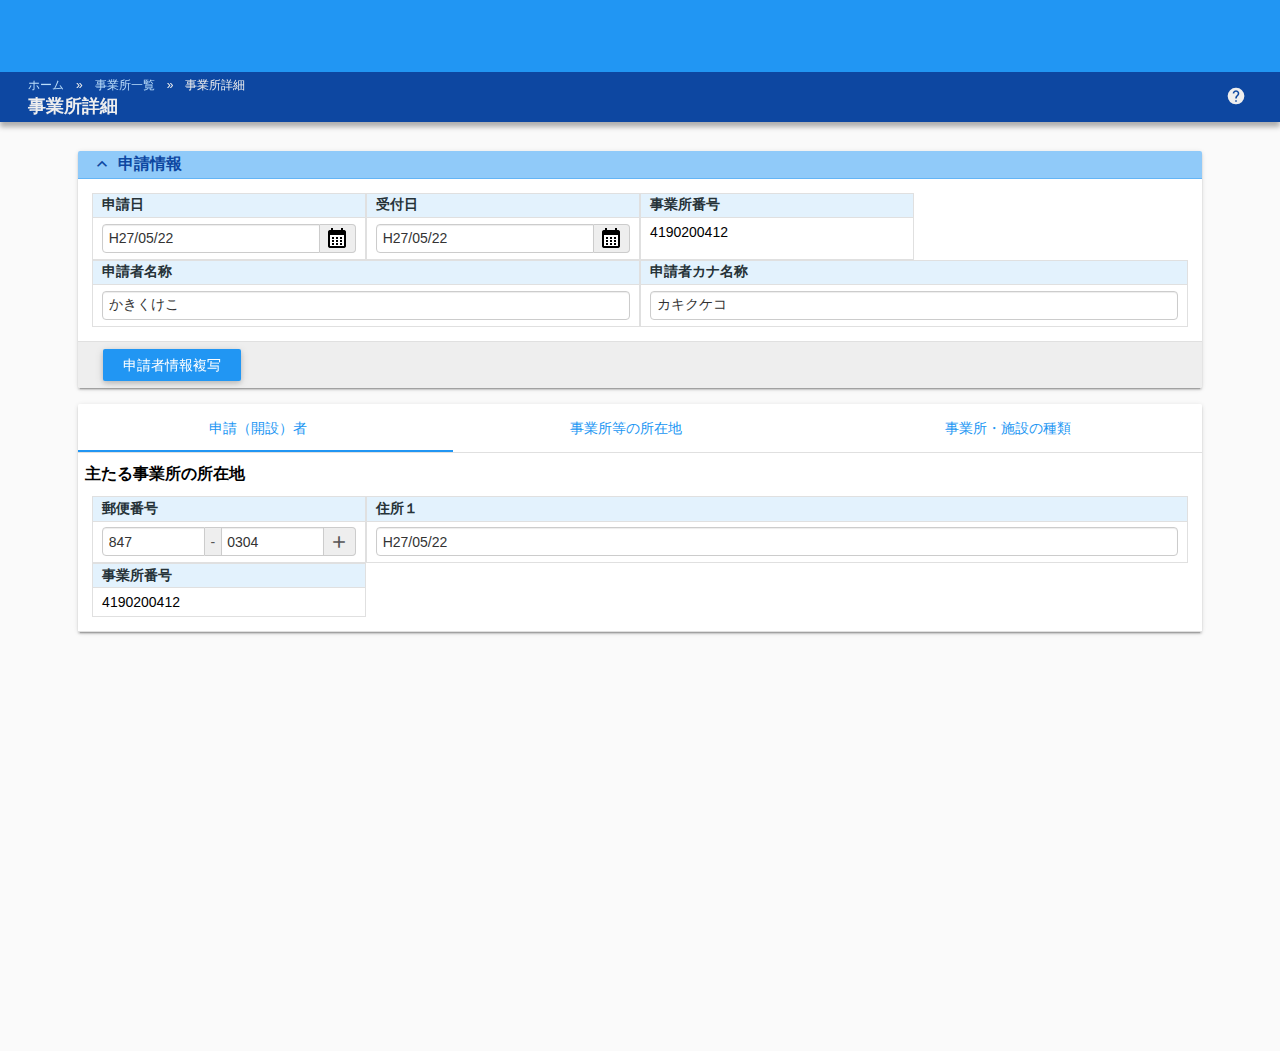
<file: sample_kaigo.html>
<!DOCTYPE html>
<html lang="ja">
<head>
	<meta charset="UTF-8">
	<meta name="viewport" content="width=device-width,initial-scale=1.0">
	<title>○○システム</title>
	<link rel="stylesheet" href="./style/normalize.css">
	<link rel="stylesheet" href="./style/common.css">
</head>
<body>

	<div id="wrapper">
		<header>
		</header>

		<nav class="nav-global">
		</nav>

		<nav class="nav-local">
			<div class="menu-name">
				<ul class="breadcrumb">
					<li><a href="#">ホーム</a></li>
					<li><a href="#">事業所一覧</a></li>
					<li class="current">事業所詳細</li>
				</ul>

				<h2>事業所詳細</h2>
			</div>

			<div class="menu-button">
				<button id="menu-help" class="btn-icon waves-effect waves-light">
					<i class="material-icons">help</i>
				</button>
			</div>
		</nav>

		<main class="main" id="top">

			<ul class="collapsible">
				<li class="card-group">
					<div class="card-group-header card-primary collapsible-header active">
						<i class="material-icons">expand_less</i>
						<h3>申請情報</h3>
					</div><!-- .card-group-header -->
					<div class="collapsible-body">
						<div class="card">
							<div class="card-content">
								<div class="row">
									<div class="input-item col xs12 sm6 md4 lg3">
										<label>申請日</label>
										<div class="input-data">
											<input type="text" class="form-control" maxlength="8" value="H27/05/22" />
											<span class="input-group-addon"><input type="button" class="cal-btn" /></span>
										</div><!-- .input-data -->
									</div><!-- .input-item -->
									<div class="input-item col xs12 sm6 md4 lg3">
										<label>受付日</label>
										<div class="input-data">
											<input type="text" class="form-control" maxlength="8" value="H27/05/22" />
											<span class="input-group-addon"><input type="button" class="cal-btn" /></span>
										</div><!-- .input-data -->
									</div><!-- .input-item -->
									<div class="input-item col xs12 sm6 md4 lg3">
										<label>事業所番号</label>
										<div class="input-data">
											4190200412
										</div><!-- .input-data -->
									</div><!-- .input-item -->
								</div><!-- .row -->
								<div class="row">
									<div class="input-item col xs12 sm6">
										<label>申請者名称</label>
										<div class="input-data">
											<input type="text" class="form-control" maxlength="8" value="かきくけこ" />
										</div><!-- .input-data -->
									</div><!-- .input-item -->
									<div class="input-item col xs12 sm6">
										<label>申請者カナ名称</label>
										<div class="input-data">
											<input type="text" class="form-control" maxlength="8" value="カキクケコ" />
										</div><!-- .input-data -->
									</div><!-- .input-item -->
								</div><!-- .row -->
							</div><!-- .card-content -->
						</div><!-- .card -->
						<div class="card-group-footer">
							<button class="btn btn-primary waves-effect waves-light">申請者情報複写</button>
						</div><!-- .card-group-footer -->
					</div><!-- .collapsible-body -->
				</li><!-- .card-group -->
			</ul><!-- .collapsible -->

			<div class="card-group">
				<div class="card">
					<ul class="tabs">
						<li class="tab"><a href="#tab1">申請（開設）者</a></li>
						<li class="tab"><a href="#tab2">事業所等の所在地</a></li>
						<li class="tab"><a href="#tab3">事業所・施設の種類</a></li>
					</ul>
				</div>
				<div class="card" id="tab1">
					<span class="card-title">
						<h4>主たる事業所の所在地</h4>
					</span>
					<div class="card-content">
						<div class="row">
							<div class="input-item col xs12 sm6 md4 lg3">
										<label>郵便番号</label>
										<div class="input-data">
											<input type="text" class="form-control" maxlength="3" value="847" />
											<span class="input-group-addon">-</span>
											<input type="text" class="form-control" maxlength="4" value="0304" />
											<span class="input-group-addon"><i class="material-icons">add</i></span>
										</div><!-- .input-data -->
							</div><!-- .input-item -->
							<div class="input-item col xs12 sm9">
										<label>住所１</label>
										<div class="input-data">
											<input type="text" class="form-control" maxlength="8" value="H27/05/22" />
										</div><!-- .input-data -->
							</div><!-- .input-item -->
							<div class="input-item col xs12 sm6 md4 lg3">
										<label>事業所番号</label>
										<div class="input-data">
											4190200412
										</div><!-- .input-data -->
							</div><!-- .input-item -->
						</div><!-- .row -->
					</div>
				</div>
				<div class="card" id="tab2">
					<div class="card-content">
						Card 2
					</div>
				</div>
				<div class="card" id="tab3">
					<div class="card-content">
						Card 3
					</div>
				</div>
			</div><!-- .card-group -->


			<div style="height:200px;">&nbsp;</div>
		</main>

	</div><!-- #wrapper -->

	<script src="./script/jquery-3.1.0.min.js"></script>
	<script src="./script/jquery-ui.min.js"></script>
	<script src="./script/materialize.min.js"></script>
	<script src="./script/common.js"></script>
</body>
</html>
</file>
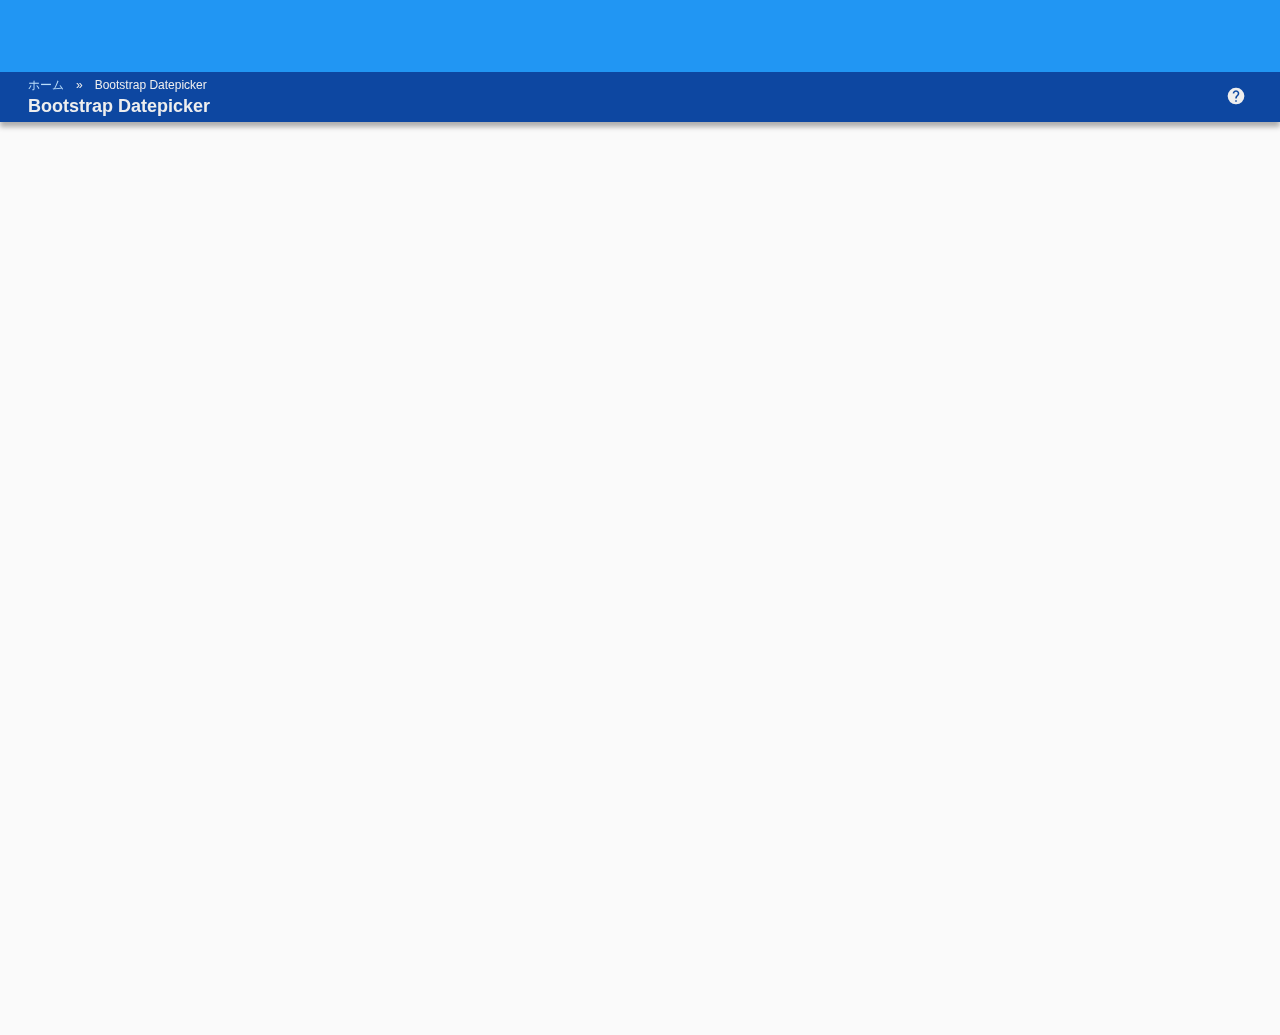
<file: sample_table.html>
<!DOCTYPE html>
<html lang="ja">
<head>
	<meta charset="UTF-8">
	<meta name="viewport" content="width=device-width,initial-scale=1.0">
	<title>○○システム</title>
	<link rel="stylesheet" href="./style/normalize.css">
	<link rel="stylesheet" href="./style/common.css">
	<link rel="stylesheet" href="./style/bootstrap-datepicker.css">
</head>
<body>

	<div id="wrapper">
		<header>
		</header>

		<nav class="nav-global">
		</nav>

		<nav class="nav-local">
			<div class="menu-name">
				<ul class="breadcrumb">
					<li><a href="#">ホーム</a></li>
					<li class="current">Bootstrap Datepicker</li>
				</ul>

				<h2>Bootstrap Datepicker</h2>
			</div>

			<div class="menu-button">
				<button id="menu-help" class="btn-icon waves-effect waves-light">
					<i class="material-icons">help</i>
				</button>
			</div>
		</nav>

		<main class="main" id="top">

			<div class=""

			<div style="height:200px;">&nbsp;</div>
		</main>

	</div><!-- #wrapper -->

	<script src="./script/jquery-3.1.0.min.js"></script>
	<script src="./script/jquery-ui.min.js"></script>
	<script src="./script/materialize.min.js"></script>
	<script src="./script/bootstrap-datepicker.js"></script>
	<script src="./script/bootstrap-datepicker.ja.js"></script>
	<script src="./script/common.js"></script>
</body>
</html>
</file>
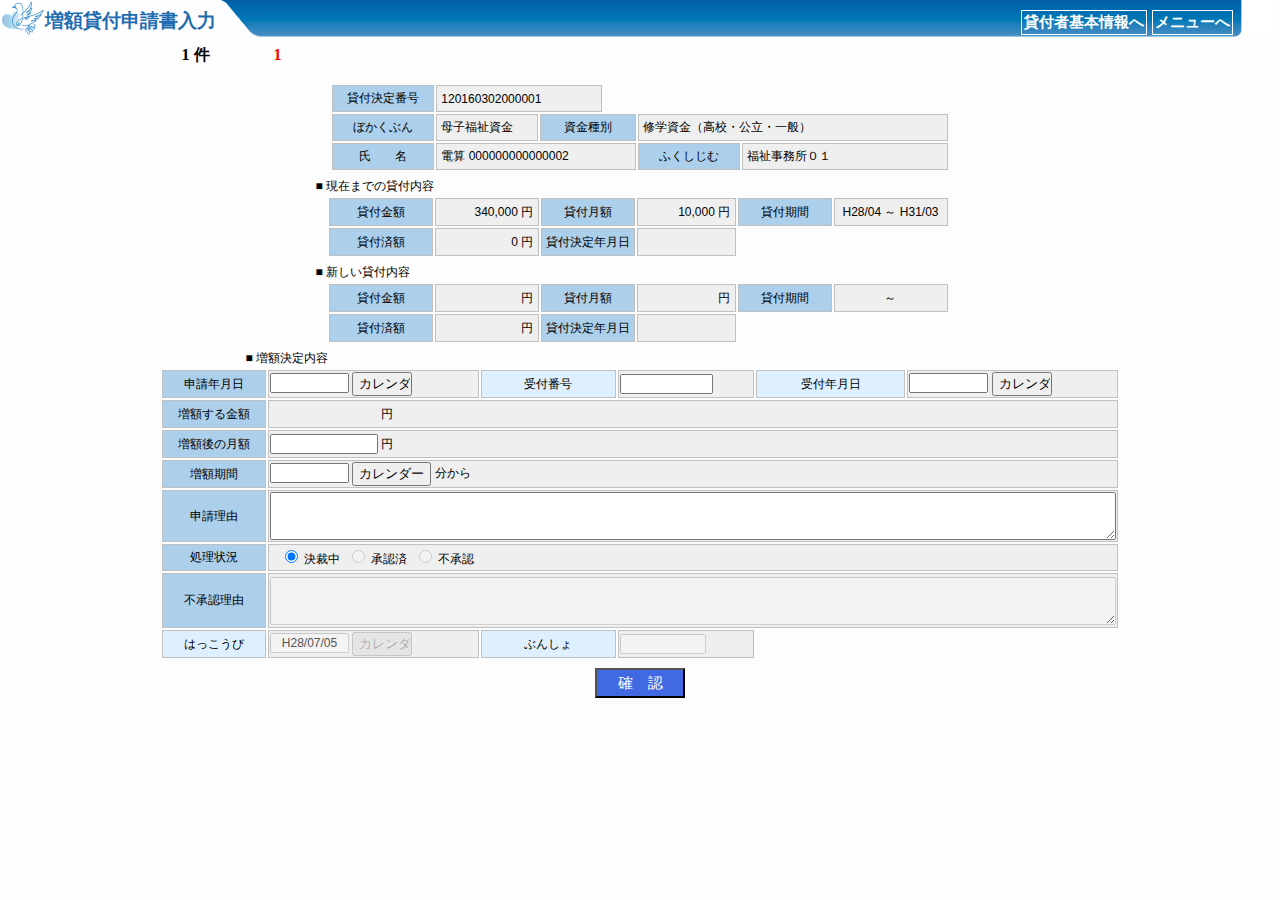
<file: genko/sample.html>
<!DOCTYPE html PUBLIC "-//W3C//DTD XHTML 1.0 Transitional//EN" "http://www.w3.org/TR/xhtml1/DTD/xhtml1-transitional.dtd">
<html xmlns="http://www.w3.org/1999/xhtml" xml:lang="ja" lang="ja">
<head>
	<meta http-equiv="Content-Type" content="text/html; charset=UTF-8" />
	<meta http-equiv="Content-Style-Type" content="text/css" />
	<meta http-equiv="Content-Script-Type" content="text/javascript" />
	<meta http-equiv="Cache-control" content="no-store" />
	<link rel="shortcut icon" href="/boshi_pkg/favicon.ico" />
	<title>母子父子寡婦福祉資金システム</title>
	<link rel="stylesheet" href="./css/common.css" />
</head>
<body>

	<table class="title">
		<tr class="titlebar">
			<td>増額貸付申請書入力</td>
			<td class="titlebacka"></td>
			<td class="titlebackb">
				<div class="titlebutton">
					<a class="titlebutton_on" href="#">貸付者基本情報へ</a>
					<a class="titlebutton_on" href="#">メニューへ</a>
				</div>
			</td>
			<td class="titlebackc"></td>
		</tr>
	</table>

	<div class="article">
		<form name="Tdk_Zougaku_01" method="post" action="/boshi_pkg/Tdk_Zougaku_01.do" id="stylSeni">
			<input type="hidden" name="hidMenuId" value="Tdk_Zougaku_01" />
			<input type='hidden' name='hidAct' value='' />
			<input type='hidden' name='hidPage' value='1' />
			<input type='hidden' name="hidKeep" value="" />
			<input type='hidden' name='hidConfOk' value='' />
			<table class="pager" style="null">
				<tr>
					<td>
						&nbsp;&nbsp;&nbsp;
						<strong>1&nbsp;件</strong>
						&nbsp;&nbsp;&nbsp;
						&nbsp;&nbsp;&nbsp;&nbsp;&nbsp;&nbsp;&nbsp;&nbsp;&nbsp;
						<strong class="current_page">&nbsp;1&nbsp;</strong>
					</td>
				</tr>
			</table>

			<table border="0" class="tablefrm" style="margin-left: auto; margin-right: 50px;">
				<tr style="height:0px;">
				</tr>
			</table>

			<table border="0" class="tablefrm">
				<tr style="height:0px;">
					<td width="100"></td>
					<td width="100"></td>
					<td width="60"></td>
					<td width="30"></td>
					<td width="100"></td>
					<td width="90"></td>
					<td width="110"></td>
				</tr>

				<tr class="trsize2">
					<td class="tdcolor" nowrap="nowrap">貸付決定番号</td>
					<td class="tdcolor2" align="left" colspan="2">&nbsp;120160302000001
						<input type="hidden" name="txtKetNo" value="120160302000001" />
					</td>
					<td colspan="3">&nbsp;</td>
					<td></td>
				</tr>
				<tr class="trsize2">
					<td class="tdcolor" nowrap="nowrap">ぼかくぶん</td>
					<td class="tdcolor2" nowrap="nowrap">&nbsp;母子福祉資金</td>
					<td class="tdcolor" nowrap="nowrap" colspan="2">資金種別</td>
					<td class="tdcolor2" nowrap="nowrap" colspan="3">&nbsp;修学資金（高校・公立・一般）</td>
				</tr>
				<tr class="trsize2">
					<td class="tdcolor">氏　　名</td>
					<td class="tdcolor2" colspan="3" align="left">&nbsp;電算 000000000000002</td>
					<td class="tdcolor" nowrap="nowrap">ふくしじむ</td>
					<td class="tdcolor2" nowrap="nowrap" colspan="2">&nbsp;福祉事務所０１</td>
				</tr>
			</table>

			<table cellspacing="0">
				<tr>
					<td width="170"></td>
					<td class="insize" height="15" valign="bottom">■ 現在までの貸付内容</td>
				</tr>
			</table>

			<table class="tablefrm3">
				<tr class="trsize">
					<td width="100" class="tdcolor">貸付金額</td>
					<td width="100" class="tdcolor2" align="right">340,000&nbsp;円&nbsp;</td>
					<td width="90" class="tdcolor">貸付月額</td>
					<td width="95" class="tdcolor2" align="right">10,000&nbsp;円&nbsp;</td>
					<td width="90" class="tdcolor">貸付期間</td>
					<td width="110" class="tdcolor2" align="center">H28/04&nbsp;～&nbsp;H31/03</td>
					<td></td>
				</tr>
				<tr class="trsize">
					<td class="tdcolor">貸付済額</td>
					<td class="tdcolor2" align="right">0&nbsp;円&nbsp;</td>
					<td class="tdcolor">貸付決定年月日</td>
					<td class="tdcolor2" align="center"></td>
				</tr>
			</table>

			<table cellspacing="0">
				<tr>
					<td width="170"></td>
					<td class="insize" height="15" valign="bottom">■ 新しい貸付内容&nbsp;&nbsp;&nbsp;&nbsp;
					</td>
				</tr>
			</table>

			<table class="tablefrm3">
				<tr class="trsize">
					<td width="100" class="tdcolor">貸付金額</td>
					<td width="100" class="tdcolor2" align="right">&nbsp;円&nbsp;</td>
					<td width="90" class="tdcolor">貸付月額</td>
					<td width="95" class="tdcolor2" align="right">&nbsp;円&nbsp;</td>
					<td width="90" class="tdcolor">貸付期間</td>
					<td width="110" class="tdcolor2" align="center">&nbsp;～&nbsp;</td>
					<td></td>
				</tr>
				<tr class="trsize">
					<td class="tdcolor">貸付済額</td>
					<td class="tdcolor2" align="right">&nbsp;円&nbsp;</td>
					<td class="tdcolor">貸付決定年月日</td>
					<td class="tdcolor2" align="center">&nbsp;&nbsp;</td>
				</tr>
			</table>

			<table cellspacing="0">
				<tr>
					<td width="100"></td>
					<td class="insize" height="15" valign="bottom">■ 増額決定内容</td>
				</tr>
			</table>

			<table class="tablefrm3">
				<tr class="trsize2">
					<td width="100" class="tdcolor">申請年月日</td>
					<td width="157" class="tdcolor2">
						<input type="text" name='txtSinYmd' class='day' size="8" maxlength='8' value="" readonly="readonly" />
						<input type="button" name="btnSinYmd" class="minbtn" value="カレンダー" style="width:60px;" />
					</td>
					<td width="100" class="tdcolor1">受付番号</td>
					<td width="100" class="tdcolor2">
						<input type="text" name="txtUketukeNo" class="alp" value="" maxlength="8" size="10" />
					</td>
					<td width="110" class="tdcolor1">受付年月日</td>
					<td width="157" class="tdcolor2">
						<input type="text" name='txtUketukeYmd' class='day' size="8" maxlength='8' value="" readonly="readonly" />
						  <input type="button" class="minbtn" value="カレンダー" style="width:60px;" />
					</td>
				</tr>
				<tr class="trsize">
					<td class="tdcolor">増額する金額</td>
					<td class="tdcolor2" colspan="5">
						<input type="text" name="txtZouKin" value="" class="txt" readonly="readonly" style="width:104px; text-align:right;" tabindex="-1" />&nbsp;円
					</td>
				</tr>
				<tr class="trsize">
					<td class="tdcolor">増額後の月額</td>
					<td class="tdcolor2" colspan="5">
						<input type="text" name="txtZouGetu" value="" class="num" style="width:100px;" maxlength="8" />&nbsp;円
					</td>
				</tr>
				<tr class="trsize">
					<td class="tdcolor">増額期間</td>
					<td class="tdcolor2" colspan="5">
						<input type="text" name='txtZouStart' class='day' size='8' maxlength='6' value='' readonly="readonly" />
						<input type="button" name='btnCalendar' value="カレンダー" class="minbtn" />&nbsp;分から
					</td>
				</tr>
				<tr>
					<td height="4" class="tdcolor">申請理由</td>
					<td class="tdcolor2" align="left" colspan="5">
						<textarea style="overflow:hidden" class="jpn" name="txtReason" rows="3" cols="120"   ></textarea>
					</td>
				</tr>
				<tr class="trsize2">
					<td class="tdcolor">処理状況</td>
					<td class='tdcolor2' align="left" colspan="5">&nbsp;&nbsp;
						<input type="radio" name='rdoSyori' value='0' checked   />&nbsp;決裁中&nbsp;
						<input type="radio" name='rdoSyori' value='1' disabled='disabled'   />&nbsp;承認済&nbsp;
						<input type="radio" name='rdoSyori' value='2' disabled='disabled'   />&nbsp;不承認&nbsp;
					</td>
				</tr>
				<tr style="height:55px;">
					<td height="4" class="tdcolor">不承認理由</td>
					<td class="tdcolor2" align="left" colspan="5">
						<textarea style="overflow:hidden" class="jpn" name="txtFusyouninRiyu" rows="3" cols="120"   disabled='disabled' ></textarea>
					</td>
				</tr>
				<tr class="trsize2">
					<td class="tdcolor1" id="lblTutisyoYmd">はっこうび</td>
					<td class="tdcolor2">
						<input type="text" name='txtTutisyoYmd' class='day' size="8" maxlength='8' value="H28/07/05" readonly="readonly"  disabled="disabled" />
						<input type="button" name="btnTutisyoYmd" class="minbtn" value="カレンダー" style="width:60px;" disabled="disabled" />
					</td>
					<td class="tdcolor1" id="lblDocNo">ぶんしょ</td>
					<td class="tdcolor2">
						<input type="text" name='txtDocNo' value='' class='num' size="9" maxlength="7" disabled="disabled" />
					</td>
				</tr>
			</table>

			<table align="center">
				<tr>
					<td>
						<input type="button" name="btnConfirm" value="確　認" class="eventbtn" />
					</td>
				</tr>
			</table>

		</form>

		<form name="Kas_Kihon_01" method="post" action="/boshi_pkg/Kas_Kihon_01.do">
			<input type="hidden" name="hidAct" value="Upd_Mode" />
			<input type="hidden" name="hidKetNo" value="120160302000001" />
		</form>

		<form name="Tdk_KessaiJokyo_01" method="post" action="/boshi_pkg/Tdk_KessaiJokyo_01.do">
			<input type="hidden" name="hidAct" value="back" />
		</form>

		<form name="Com_Menu_01" method="post" action="/boshi_pkg/Com_Menu_01.do">
		</form>
	</div>
</body>
</html>
</file>
<file: style/common.css>
@charset "UTF-8";

/*
@font-face {
  font-family: 'Roboto Mono';
  src: url(../font/RobotoMono-Regular.ttf);
}
*/

/* ==========================================================================
   共通
   ========================================================================== */
* {
  box-sizing: border-box;
  margin: 0;
  padding: 0;
}
*:before,
*:after {
  box-sizing: border-box;
}

html {
  /* 基準となる文字サイズを 10px に指定（16px × 62.5% ＝ 10px） */
  font-size: 62.5%;
  height: 100%;
  overflow-y: auto;
}

/* ページ全体の標準 */
body {
  background: #fafafa;
  font-family: 'Meiryo UI', 'メイリオ', Meiryo, 'ＭＳ Ｐゴシック', 'MS PGothic', sans-serif;
  /* '游ゴシック', 'Yu Gothic', '游ゴシック体', 'YuGothic', 'ヒラギノ角ゴ Pro W3', 'Hiragino Kaku Gothic Pro',  */
  /* 'Open Sans', Avenir, 'Helvetica Neue', Helvetica, Arial, Verdana, Roboto,  */
  font-size: 1.4rem;
  font-weight: 400;
  height: inherit;
}

/* フォームの標準 */
button,
input,
textarea,
select {
  font-family: inherit;
  font-size: inherit;
}

/* リストの標準 */
ul,
ol {
  list-style-type: none;
}

/* ==========================================================================
   ユーティリティー
   ========================================================================== */
/* Flexbox スペーサー */
.flex-spacer {
  flex-grow: 1;
}

/* クリアー フィックス */
.clearfix:after {
  clear: both;
  content: ' ';
  display: table;
}

/* ==========================================================================
   アンカー
   ========================================================================== */
/* --------------------------------------------------------------------------
   標準の色
   ・何も指定しない場合の色
   -------------------------------------------------------------------------- */
a,
a:link,
a:visited,
a:active {
  color: #2196f3; /* Blue-500 */
  text-decoration: none;
}

a:hover {
  transition: color 0.3s ease;
  color: #64b5f6; /* Blue-300 */
}

/* --------------------------------------------------------------------------
   プライマリー色
   ・標準の色と同じとする。
   -------------------------------------------------------------------------- */
a.link-primary,
a.link-primary:link,
a.link-primary:visited,
a.link-primary:active {
  color: #2196f3; /* Blue-500 */
}

a.link-primary:hover {
  color: #64b5f6; /* Blue-300 */
}

/* --------------------------------------------------------------------------
   成功時の色
   -------------------------------------------------------------------------- */
a.link-success,
a.link-success:link,
a.link-success:visited,
a.link-success:active {
  color: #4caf50; /* Green-500 */
}

a.link-success:hover {
  color: #81c784; /* Green-300 */
}

/* --------------------------------------------------------------------------
   インフォメーションの色
   -------------------------------------------------------------------------- */
a.link-info,
a.link-info:link,
a.link-info:visited,
a.link-info:active {
  color: #03a9f4; /* LightBlue-500 */
}

a.link-info:hover {
  color: #4fc3f7; /* LightBlue-300 */
}

/* --------------------------------------------------------------------------
   警告の色
   -------------------------------------------------------------------------- */
a.link-warning,
a.link-warning:link,
a.link-warning:visited,
a.link-warning:active {
  color: #ff9800; /* Orange-500 */
}

a.link-warning:hover {
  color: #ffb74d; /* Orange-300 */
}

/* --------------------------------------------------------------------------
   注意の色
   -------------------------------------------------------------------------- */
a.link-danger,
a.link-danger:link,
a.link-danger:visited,
a.link-danger:active {
  color: #f44336; /* Red-500 */
}

a.link-danger:hover {
  color: #e57373; /* Red-300 */
}



/* ==========================================================================
   アイコン フォント
   ========================================================================== */
/* アイコン フォントを指定 */
@font-face {
  font-family: 'Material Icons';
  font-style: normal;
  font-weight: 400;
  src: url(../iconfont/MaterialIcons-Regular.eot); /* For IE6-8 */
  src: local('Material Icons'),
       local('MaterialIcons-Regular'),
       url(../iconfont/MaterialIcons-Regular.woff2) format('woff2'),
       url(../iconfont/MaterialIcons-Regular.woff) format('woff'),
       url(../iconfont/MaterialIcons-Regular.ttf) format('truetype');
}

/* アイコン フォントのスタイル */
.material-icons {
  direction: ltr;
  display: inline-block;
  font-family: 'Material Icons';
  font-weight: normal;
  font-style: normal;
  font-size: 2rem;
  letter-spacing: normal;
  line-height: 1;
  text-transform: none;
  word-wrap: normal;
  white-space: nowrap;

  /* Support for all WebKit browsers. */
  -webkit-font-smoothing: antialiased;
  /* Support for Safari and Chrome. */
  text-rendering: optimizeLegibility;
  /* Support for Firefox. */
  -moz-osx-font-smoothing: grayscale;
  /* Support for IE. */
  font-feature-settings: 'liga';
}

/* アイコン フォントのサイズ */
/* 最小 */
i.tiny {
  font-size: 1rem;
}
/* 小さい */
i.small {
  font-size: 1.5rem;
}
/* 標準 */
i.medium {
  font-size: 2rem;
}
/* 大きい */
i.large {
  font-size: 3rem;
}


.icon-text {
  align-items: center;
  display: flex;
}

/* ==========================================================================
   グリッドレイアウト
   ========================================================================== */
/* １行のまとめ（改行する単位） */
.row {
  align-items: stretch;
  display: flex !important;
  flex-wrap: wrap;
  justify-content: flex-start;
}

/* １列 */
.col {
  min-height: 1px;
}

.col[class*="push-"],
.col[class*="pull-"] {
  position: relative;
}

/* Extra small devices (portrait phones, less than 576px) */
/* ウィンドウ幅：～575px */
.col.xs1  { width: 8.3333333333%;  /*margin-left: auto; left: auto; right: auto;*/ }
.col.xs2  { width: 16.6666666667%; /*margin-left: auto; left: auto; right: auto;*/ }
.col.xs3  { width: 25%;            /*margin-left: auto; left: auto; right: auto;*/ }
.col.xs4  { width: 33.3333333333%; /*margin-left: auto; left: auto; right: auto;*/ }
.col.xs5  { width: 41.6666666667%; /*margin-left: auto; left: auto; right: auto;*/ }
.col.xs6  { width: 50%;            /*margin-left: auto; left: auto; right: auto;*/ }
.col.xs7  { width: 58.3333333333%; /*margin-left: auto; left: auto; right: auto;*/ }
.col.xs8  { width: 66.6666666667%; /*margin-left: auto; left: auto; right: auto;*/ }
.col.xs9  { width: 75%;            /*margin-left: auto; left: auto; right: auto;*/ }
.col.xs10 { width: 83.3333333333%; /*margin-left: auto; left: auto; right: auto;*/ }
.col.xs11 { width: 91.6666666667%; /*margin-left: auto; left: auto; right: auto;*/ }
.col.xs12 { width: 100%;           /*margin-left: auto; left: auto; right: auto;*/ }

.col.offset-xs1  { margin-left: 8.3333333333%; }
.col.offset-xs2  { margin-left: 16.6666666667%; }
.col.offset-xs3  { margin-left: 25%; }
.col.offset-xs4  { margin-left: 33.3333333333%; }
.col.offset-xs5  { margin-left: 41.6666666667%; }
.col.offset-xs6  { margin-left: 50%; }
.col.offset-xs7  { margin-left: 58.3333333333%; }
.col.offset-xs8  { margin-left: 66.6666666667%; }
.col.offset-xs9  { margin-left: 75%; }
.col.offset-xs10 { margin-left: 83.3333333333%; }
.col.offset-xs11 { margin-left: 91.6666666667%; }
.col.offset-xs12 { margin-left: 100%; }

.col.pull-xs1  { right: 8.3333333333%; }
.col.pull-xs2  { right: 16.6666666667%; }
.col.pull-xs3  { right: 25%; }
.col.pull-xs4  { right: 33.3333333333%; }
.col.pull-xs5  { right: 41.6666666667%; }
.col.pull-xs6  { right: 50%; }
.col.pull-xs7  { right: 58.3333333333%; }
.col.pull-xs8  { right: 66.6666666667%; }
.col.pull-xs9  { right: 75%; }
.col.pull-xs10 { right: 83.3333333333%; }
.col.pull-xs11 { right: 91.6666666667%; }
.col.pull-xs12 { right: 100%; }

.col.push-xs1  { left: 8.3333333333%; }
.col.push-xs2  { left: 16.6666666667%; }
.col.push-xs3  { left: 25%; }
.col.push-xs4  { left: 33.3333333333%; }
.col.push-xs5  { left: 41.6666666667%; }
.col.push-xs6  { left: 50%; }
.col.push-xs7  { left: 58.3333333333%; }
.col.push-xs8  { left: 66.6666666667%; }
.col.push-xs9  { left: 75%; }
.col.push-xs10 { left: 83.3333333333%; }
.col.push-xs11 { left: 91.6666666667%; }
.col.push-xs12 { left: 100%; }

/* Small devices (landscape phones, 576px and up) */
/* ウィンドウ幅：576px～ */
@media only screen and (min-width: 576px) {
  .col.sm1  { width: 8.3333333333%;  /*margin-left: auto; left: auto; right: auto;*/ }
  .col.sm2  { width: 16.6666666667%; /*margin-left: auto; left: auto; right: auto;*/ }
  .col.sm3  { width: 25%;            /*margin-left: auto; left: auto; right: auto;*/ }
  .col.sm4  { width: 33.3333333333%; /*margin-left: auto; left: auto; right: auto;*/ }
  .col.sm5  { width: 41.6666666667%; /*margin-left: auto; left: auto; right: auto;*/ }
  .col.sm6  { width: 50%;            /*margin-left: auto; left: auto; right: auto;*/ }
  .col.sm7  { width: 58.3333333333%; /*margin-left: auto; left: auto; right: auto;*/ }
  .col.sm8  { width: 66.6666666667%; /*margin-left: auto; left: auto; right: auto;*/ }
  .col.sm9  { width: 75%;            /*margin-left: auto; left: auto; right: auto;*/ }
  .col.sm10 { width: 83.3333333333%; /*margin-left: auto; left: auto; right: auto;*/ }
  .col.sm11 { width: 91.6666666667%; /*margin-left: auto; left: auto; right: auto;*/ }
  .col.sm12 { width: 100%;           /*margin-left: auto; left: auto; right: auto;*/ }

  .col.offset-sm1  { margin-left: 8.3333333333%; }
  .col.offset-sm2  { margin-left: 16.6666666667%; }
  .col.offset-sm3  { margin-left: 25%; }
  .col.offset-sm4  { margin-left: 33.3333333333%; }
  .col.offset-sm5  { margin-left: 41.6666666667%; }
  .col.offset-sm6  { margin-left: 50%; }
  .col.offset-sm7  { margin-left: 58.3333333333%; }
  .col.offset-sm8  { margin-left: 66.6666666667%; }
  .col.offset-sm9  { margin-left: 75%; }
  .col.offset-sm10 { margin-left: 83.3333333333%; }
  .col.offset-sm11 { margin-left: 91.6666666667%; }
  .col.offset-sm12 { margin-left: 100%; }

  .col.pull-sm1  { right: 8.3333333333%; }
  .col.pull-sm2  { right: 16.6666666667%; }
  .col.pull-sm3  { right: 25%; }
  .col.pull-sm4  { right: 33.3333333333%; }
  .col.pull-sm5  { right: 41.6666666667%; }
  .col.pull-sm6  { right: 50%; }
  .col.pull-sm7  { right: 58.3333333333%; }
  .col.pull-sm8  { right: 66.6666666667%; }
  .col.pull-sm9  { right: 75%; }
  .col.pull-sm10 { right: 83.3333333333%; }
  .col.pull-sm11 { right: 91.6666666667%; }
  .col.pull-sm12 { right: 100%; }

  .col.push-sm1  { left: 8.3333333333%; }
  .col.push-sm2  { left: 16.6666666667%; }
  .col.push-sm3  { left: 25%; }
  .col.push-sm4  { left: 33.3333333333%; }
  .col.push-sm5  { left: 41.6666666667%; }
  .col.push-sm6  { left: 50%; }
  .col.push-sm7  { left: 58.3333333333%; }
  .col.push-sm8  { left: 66.6666666667%; }
  .col.push-sm9  { left: 75%; }
  .col.push-sm10 { left: 83.3333333333%; }
  .col.push-sm11 { left: 91.6666666667%; }
  .col.push-sm12 { left: 100%; }
}

/* Medium devices (tablets, 768px and up) */
/* ウィンドウ幅：768px～ */
@media only screen and (min-width: 768px) {
  .col.md1  { width: 8.3333333333%;  /*margin-left: auto; left: auto; right: auto;*/ }
  .col.md2  { width: 16.6666666667%; /*margin-left: auto; left: auto; right: auto;*/ }
  .col.md3  { width: 25%;            /*margin-left: auto; left: auto; right: auto;*/ }
  .col.md4  { width: 33.3333333333%; /*margin-left: auto; left: auto; right: auto;*/ }
  .col.md5  { width: 41.6666666667%; /*margin-left: auto; left: auto; right: auto;*/ }
  .col.md6  { width: 50%;            /*margin-left: auto; left: auto; right: auto;*/ }
  .col.md7  { width: 58.3333333333%; /*margin-left: auto; left: auto; right: auto;*/ }
  .col.md8  { width: 66.6666666667%; /*margin-left: auto; left: auto; right: auto;*/ }
  .col.md9  { width: 75%;            /*margin-left: auto; left: auto; right: auto;*/ }
  .col.md10 { width: 83.3333333333%; /*margin-left: auto; left: auto; right: auto;*/ }
  .col.md11 { width: 91.6666666667%; /*margin-left: auto; left: auto; right: auto;*/ }
  .col.md12 { width: 100%;           /*margin-left: auto; left: auto; right: auto;*/ }

  .col.offset-md1  { margin-left: 8.3333333333%; }
  .col.offset-md2  { margin-left: 16.6666666667%; }
  .col.offset-md3  { margin-left: 25%; }
  .col.offset-md4  { margin-left: 33.3333333333%; }
  .col.offset-md5  { margin-left: 41.6666666667%; }
  .col.offset-md6  { margin-left: 50%; }
  .col.offset-md7  { margin-left: 58.3333333333%; }
  .col.offset-md8  { margin-left: 66.6666666667%; }
  .col.offset-md9  { margin-left: 75%; }
  .col.offset-md10 { margin-left: 83.3333333333%; }
  .col.offset-md11 { margin-left: 91.6666666667%; }
  .col.offset-md12 { margin-left: 100%; }

  .col.pull-md1  { right: 8.3333333333%; }
  .col.pull-md2  { right: 16.6666666667%; }
  .col.pull-md3  { right: 25%; }
  .col.pull-md4  { right: 33.3333333333%; }
  .col.pull-md5  { right: 41.6666666667%; }
  .col.pull-md6  { right: 50%; }
  .col.pull-md7  { right: 58.3333333333%; }
  .col.pull-md8  { right: 66.6666666667%; }
  .col.pull-md9  { right: 75%; }
  .col.pull-md10 { right: 83.3333333333%; }
  .col.pull-md11 { right: 91.6666666667%; }
  .col.pull-md12 { right: 100%; }

  .col.push-md1  { left: 8.3333333333%; }
  .col.push-md2  { left: 16.6666666667%; }
  .col.push-md3  { left: 25%; }
  .col.push-md4  { left: 33.3333333333%; }
  .col.push-md5  { left: 41.6666666667%; }
  .col.push-md6  { left: 50%; }
  .col.push-md7  { left: 58.3333333333%; }
  .col.push-md8  { left: 66.6666666667%; }
  .col.push-md9  { left: 75%; }
  .col.push-md10 { left: 83.3333333333%; }
  .col.push-md11 { left: 91.6666666667%; }
  .col.push-md12 { left: 100%; }
}

/* Large devices (desktops, 992px and up) */
/* ウィンドウ幅：992px～ */
@media only screen and (min-width: 992px) {
  .col.lg1  { width: 8.3333333333%;  /*margin-left: auto; left: auto; right: auto;*/ }
  .col.lg2  { width: 16.6666666667%; /*margin-left: auto; left: auto; right: auto;*/ }
  .col.lg3  { width: 25%;            /*margin-left: auto; left: auto; right: auto;*/ }
  .col.lg4  { width: 33.3333333333%; /*margin-left: auto; left: auto; right: auto;*/ }
  .col.lg5  { width: 41.6666666667%; /*margin-left: auto; left: auto; right: auto;*/ }
  .col.lg6  { width: 50%;            /*margin-left: auto; left: auto; right: auto;*/ }
  .col.lg7  { width: 58.3333333333%; /*margin-left: auto; left: auto; right: auto;*/ }
  .col.lg8  { width: 66.6666666667%; /*margin-left: auto; left: auto; right: auto;*/ }
  .col.lg9  { width: 75%;            /*margin-left: auto; left: auto; right: auto;*/ }
  .col.lg10 { width: 83.3333333333%; /*margin-left: auto; left: auto; right: auto;*/ }
  .col.lg11 { width: 91.6666666667%; /*margin-left: auto; left: auto; right: auto;*/ }
  .col.lg12 { width: 100%;           /*margin-left: auto; left: auto; right: auto;*/ }

  .col.offset-lg1  { margin-left: 8.3333333333%; }
  .col.offset-lg2  { margin-left: 16.6666666667%; }
  .col.offset-lg3  { margin-left: 25%; }
  .col.offset-lg4  { margin-left: 33.3333333333%; }
  .col.offset-lg5  { margin-left: 41.6666666667%; }
  .col.offset-lg6  { margin-left: 50%; }
  .col.offset-lg7  { margin-left: 58.3333333333%; }
  .col.offset-lg8  { margin-left: 66.6666666667%; }
  .col.offset-lg9  { margin-left: 75%; }
  .col.offset-lg10 { margin-left: 83.3333333333%; }
  .col.offset-lg11 { margin-left: 91.6666666667%; }
  .col.offset-lg12 { margin-left: 100%; }

  .col.pull-lg1  { right: 8.3333333333%; }
  .col.pull-lg2  { right: 16.6666666667%; }
  .col.pull-lg3  { right: 25%; }
  .col.pull-lg4  { right: 33.3333333333%; }
  .col.pull-lg5  { right: 41.6666666667%; }
  .col.pull-lg6  { right: 50%; }
  .col.pull-lg7  { right: 58.3333333333%; }
  .col.pull-lg8  { right: 66.6666666667%; }
  .col.pull-lg9  { right: 75%; }
  .col.pull-lg10 { right: 83.3333333333%; }
  .col.pull-lg11 { right: 91.6666666667%; }
  .col.pull-lg12 { right: 100%; }

  .col.push-lg1  { left: 8.3333333333%; }
  .col.push-lg2  { left: 16.6666666667%; }
  .col.push-lg3  { left: 25%; }
  .col.push-lg4  { left: 33.3333333333%; }
  .col.push-lg5  { left: 41.6666666667%; }
  .col.push-lg6  { left: 50%; }
  .col.push-lg7  { left: 58.3333333333%; }
  .col.push-lg8  { left: 66.6666666667%; }
  .col.push-lg9  { left: 75%; }
  .col.push-lg10 { left: 83.3333333333%; }
  .col.push-lg11 { left: 91.6666666667%; }
  .col.push-lg12 { left: 100%; }
}

/* Extra large devices (large desktops, 1200px and up) */
/* ウィンドウ幅：1200px～ */
@media only screen and (min-width: 1200px) {
  .col.xl1  { width: 8.3333333333%;  /*margin-left: auto; left: auto; right: auto;*/ }
  .col.xl2  { width: 16.6666666667%; /*margin-left: auto; left: auto; right: auto;*/ }
  .col.xl3  { width: 25%;            /*margin-left: auto; left: auto; right: auto;*/ }
  .col.xl4  { width: 33.3333333333%; /*margin-left: auto; left: auto; right: auto;*/ }
  .col.xl5  { width: 41.6666666667%; /*margin-left: auto; left: auto; right: auto;*/ }
  .col.xl6  { width: 50%;            /*margin-left: auto; left: auto; right: auto;*/ }
  .col.xl7  { width: 58.3333333333%; /*margin-left: auto; left: auto; right: auto;*/ }
  .col.xl8  { width: 66.6666666667%; /*margin-left: auto; left: auto; right: auto;*/ }
  .col.xl9  { width: 75%;            /*margin-left: auto; left: auto; right: auto;*/ }
  .col.xl10 { width: 83.3333333333%; /*margin-left: auto; left: auto; right: auto;*/ }
  .col.xl11 { width: 91.6666666667%; /*margin-left: auto; left: auto; right: auto;*/ }
  .col.xl12 { width: 100%;           /*margin-left: auto; left: auto; right: auto;*/ }

  .col.offset-xl1  { margin-left: 8.3333333333%; }
  .col.offset-xl2  { margin-left: 16.6666666667%; }
  .col.offset-xl3  { margin-left: 25%; }
  .col.offset-xl4  { margin-left: 33.3333333333%; }
  .col.offset-xl5  { margin-left: 41.6666666667%; }
  .col.offset-xl6  { margin-left: 50%; }
  .col.offset-xl7  { margin-left: 58.3333333333%; }
  .col.offset-xl8  { margin-left: 66.6666666667%; }
  .col.offset-xl9  { margin-left: 75%; }
  .col.offset-xl10 { margin-left: 83.3333333333%; }
  .col.offset-xl11 { margin-left: 91.6666666667%; }
  .col.offset-xl12 { margin-left: 100%; }

  .col.pull-xl1  { right: 8.3333333333%; }
  .col.pull-xl2  { right: 16.6666666667%; }
  .col.pull-xl3  { right: 25%; }
  .col.pull-xl4  { right: 33.3333333333%; }
  .col.pull-xl5  { right: 41.6666666667%; }
  .col.pull-xl6  { right: 50%; }
  .col.pull-xl7  { right: 58.3333333333%; }
  .col.pull-xl8  { right: 66.6666666667%; }
  .col.pull-xl9  { right: 75%; }
  .col.pull-xl10 { right: 83.3333333333%; }
  .col.pull-xl11 { right: 91.6666666667%; }
  .col.pull-xl12 { right: 100%; }

  .col.push-xl1  { left: 8.3333333333%; }
  .col.push-xl2  { left: 16.6666666667%; }
  .col.push-xl3  { left: 25%; }
  .col.push-xl4  { left: 33.3333333333%; }
  .col.push-xl5  { left: 41.6666666667%; }
  .col.push-xl6  { left: 50%; }
  .col.push-xl7  { left: 58.3333333333%; }
  .col.push-xl8  { left: 66.6666666667%; }
  .col.push-xl9  { left: 75%; }
  .col.push-xl10 { left: 83.3333333333%; }
  .col.push-xl11 { left: 91.6666666667%; }
  .col.push-xl12 { left: 100%; }
}

/* ==========================================================================
   レイアウト
   ========================================================================== */
/* 全体の入れ物 */
#wrapper {
  margin: 0 auto;
  height: inherit;
  width: 100%;
}

/* ヘッダー */
header {
  height: 40px;
  left: 0;
  position: fixed;
  top: 0;
  width: 100%;
  z-index: 110;
}

/* グローバル ナビゲーション */
nav.nav-global {
  height: 32px;
  position: fixed;
  top: 40px;
  width: 100%;
  z-index: 130;
}

/* ローカル ナビゲーション */
nav.nav-local {
  height: 50px;
  position: fixed;
  top: 72px;
  width: 100%;
  z-index: 120;
}

/* メイン */
main {
  background: transparent;
  height: inherit;
  /* height: calc(100% - 122px); */
  margin: 0 auto;
  /* padding: 1em; */
  position: relative;
  top: 135px;
}

/* 画面横幅に合わせてメインの幅を調整 */
@media only screen and (min-width: 576px) {
  main {
    max-width: 540px;
  }
}
@media only screen and (min-width: 768px) {
  main {
    max-width: 720px;
  }
}
@media only screen and (min-width: 992px) {
  main {
    max-width: 940px;
  }
}
@media only screen and (min-width: 1200px) {
  main {
    max-width: 1140px;
  }
}
@media only screen and (min-width: 1400px) {
  main {
    max-width: 1340px;
  }
}

/* 画面横幅が狭い場合 */
@media only screen and (max-width: 768px) {
  nav.nav-global {
    display: none;
  }
  nav.nav-local {
    top: 40px;
  }
  main {
    margin-top: 90px;
  }
}

/* ==========================================================================
   ヘッダー
   ========================================================================== */
header {
  align-items: center;
  background: #2196f3;
  /*box-shadow: 0 5px 5px rgba(0,0,0,0.3);*/
  display: flex;
  justify-content: space-between;
}

/* システム名 */
h1 {
  color: #eeeeee;
  font-size: 2rem;
  font-weight: bold;
  padding: 0 1em;
  text-shadow: 2px 2px 5px rgba(0, 0, 0, 0.8);
}
/* 画面横幅が狭い場合 */
@media only screen and (max-width: 768px) {
  h1 {
    font-size: 1.4rem;
  }
}

h1 span {
  color: #f44336;
  font-size: 1.6rem;
  margin-left: 0.5em;
  text-shadow: 2px 2px 3px rgba(0, 0, 0, 1.0);
}
/* 画面横幅が狭い場合 */
@media only screen and (max-width: 768px) {
  h1 span {
    font-size: 1.0rem;
  }
}

/* システム情報 */
.header-info {
  align-items: center;
  display: flex;
  justify-content: flex-end;
}
.header-info li {
  align-items: center;
  color: #eeeeee;
  display: flex;
  padding-right: 2em;
}
/* 画面横幅が狭い場合 */
@media only screen and (max-width: 768px) {
  .header-info {
    display: none;
  }
}

/* ==========================================================================
   グローバル ナビゲーション（タブ部分）
   ========================================================================== */
.nav-global {
  background: #2196f3;
  /* box-shadow: 0 5px 5px rgba(0,0,0,0.3); */
}

.nav-global > ul {
  align-items: center;
  display: flex;
  justify-content: center;
}
.nav-global > ul > li {
  flex-basis: 8em;
  /* flex-grow: 1; */
  height: 32px;
  line-height: 32px;
  text-align: center;
}
/*
.nav-global > ul > li:last-child {
  border-right: 1px solid #1E88E5;
}
*/

.nav-global > ul > li > a {
  border-top-left-radius: 6px;
  border-top-right-radius: 6px;
  display: block;
  font-weight: bold;
  overflow: hidden;
  text-overflow: ellipsis;
  transition: background-color 0.5s;
  white-space: nowrap;
}

.nav-global > ul > li.active > a {
  background: #0d47a1;
}

.nav-global > ul > li > a:hover {
  background: #1565c0;
}
.nav-global > ul > li > a:link,
.nav-global > ul > li > a:visited,
.nav-global > ul > li > a:hover,
.nav-global > ul > li > a:active {
  color: #eeeeee;
}

.nav-global > ul > li.disabled > a:link,
.nav-global > ul > li.disabled > a:visited,
.nav-global > ul > li.disabled > a:hover,
.nav-global > ul > li.disabled > a:active {
  color: #616161;
  cursor: not-allowed;
}

/* ==========================================================================
   グローバル ナビゲーション（メニュー部分）
   ========================================================================== */
.nav-global-content {
  align-items: stretch;
  display: flex !important;
  flex-direction: row;
  flex-wrap: nowrap;
  justify-content:flex-start;
}
/* 画面横幅が狭い場合 */
@media only screen and (max-width: 992px) {
  .nav-global-content {
    flex-wrap: wrap;
    width: 20em;
  }
  .nav-global-content ul {
    width: 100%;
  }
}

/* １列分のメニュー */
.nav-global-content ul {
  /* border-bottom: 2px solid #e0e0e0; */
  /* border-right: 2px solid #e0e0e0; */
  border-bottom: 1px solid #e0e0e0;
  border-left: 1px solid #e0e0e0;
  /* width: 20em; */
}
.nav-global-content ul:first-child {
  border-left: none;
}

/* メニューアイテム */
.nav-global-content li {
  clear: both;
  color: rgba(0, 0, 0, 0.87);
  display: list-item;
  line-height: 3em;
  min-height: 3em;
  text-align: left;
  text-transform: none;
  /* width: 100%; */
}
.nav-global-content li > a {
  align-items: center;
  cursor: pointer;
  display: flex;
  height: 3em;
  line-height: 3em;
  padding: 0 1em;
}
.nav-global-content li > a:link,
.nav-global-content li > a:visited,
.nav-global-content li > a:hover,
.nav-global-content li > a:active {
  color: #212121;
}
.nav-global-content li > a:hover {
  background-color: #eee;
}

/* メニュー内の区切り */
.nav-global-content li.divider {
  background-color: #e0e0e0;
  height: 1px;
  min-height: 0;
  overflow: hidden;
}

/* ==========================================================================
   ローカル ナビゲーション（パンくずリスト＋メニュー名称＋ボタン）
   ========================================================================== */
.nav-local {
  align-items: center;
  background: #0d47a1;
  color: #eeeeee;
  box-shadow: 0 5px 5px rgba(0,0,0,0.3);
  display: flex;
  justify-content: space-between;
  padding: 0 2em;
}
.menu-name {
  align-items: flex-start;
  display: flex;
  flex-direction: column;
  justify-content: flex-start;
}

/* メニュー名称 */
h2 {
  font-size: 1.8rem;
  line-height: 1;
  margin: 0.3em 0 0 0;
  padding: 0;
}

/* メニュー用のボタン */
.menu-button {
  align-items: center;
  display: flex;
  flex-direction: row;
  justify-content: space-between;
}

/* 画面遷移ボタン */
.menu-button .btn {
  margin-left: 0.2em;
}

/* 履歴ボタン */
#page-history-btn {
  margin-left: 1em;
}

/* ページ内スクロール ボタン */
#page-scroll-btn {
  margin-left: 0.2em;
}

/* 画面ヘルプ ボタン */
#menu-help {
  margin-left: 0.5em;
}

/* ==========================================================================
   パンくずリスト
   ========================================================================== */
.breadcrumb {
  align-items: center;
  display: flex;
  font-size: 1.2rem;
  justify-content: flex-start;
  line-height: 1;
  padding: 0;
}
.breadcrumb li {
  align-items: center;
  display: flex;
  justify-content: flex-start;
}
.breadcrumb li a:link,
.breadcrumb li a:visited {
  color: #bbdefb;
}
.breadcrumb li a:hover,
.breadcrumb li a:active {
  color: #F44336;
}

.breadcrumb li::after {
  display: inline-block;
  content: '\00bb';
  margin: 0 1em;
}
.breadcrumb li:last-of-type::after {
  display: none;
}

/* 画面横幅が狭い場合 */
@media only screen and (max-width: 768px) {
  .breadcrumb {
    display: none;
  }
}

/* ==========================================================================
   ページネーション
   ========================================================================== */
.page-list {
  align-items: center;
  display: flex;
  justify-content: flex-end;
  /* margin-bottom: 1em; */
  padding-bottom: 1em;
}
/*
.page-list:hover .page-count {
  display: block;
}
.page-list:hover .pagination {
  display: flex;
}
*/

.page-count {
  margin-right: 1em;
}

.pagination {
  align-items: center;
  border-radius: 4px;
  display: flex;
  justify-content: flex-start;
}
.pagination > li {
}
.pagination > li > a,
.pagination > li > span {
  background-color: #fff;
  border: 1px solid #e0e0e0;
  color: #337ab7;
  display: inline-block;
  height: 2.2em;
  line-height: 2.2em;
  margin-left: -1px;
  padding: 0 1em;
  position: relative;
}
.pagination > li:first-child > a,
.pagination > li:first-child > span {
  border-bottom-left-radius: 4px;
  border-top-left-radius: 4px;
  margin-left: 0;
}
.pagination > li:last-child > a,
.pagination > li:last-child > span {
  border-top-right-radius: 4px;
  border-bottom-right-radius: 4px;
}
.pagination > li > a:hover,
.pagination > li > span:hover,
.pagination > li > a:focus,
.pagination > li > span:focus {
  background-color: #eee;
  border-color: #ddd;
  color: #23527c;
  z-index: 2;
}
.pagination > .active > a,
.pagination > .active > span,
.pagination > .active > a:hover,
.pagination > .active > span:hover,
.pagination > .active > a:focus,
.pagination > .active > span:focus {
  background-color: #3262ba;
  border-color: #3262ba;
  color: #fff;
  cursor: default;
  z-index: 3;
}
.pagination > .disabled > span,
.pagination > .disabled > span:hover,
.pagination > .disabled > span:focus,
.pagination > .disabled > a,
.pagination > .disabled > a:hover,
.pagination > .disabled > a:focus {
  background-color: #fff;
  border-color: #ddd;
  color: #777;
  cursor: not-allowed;
}





















/* バッジ
============================================================================= */
span.badge {
  background-color: #4285f4; /* #333; */ /* #26a69a; */
  border-radius: 50%;
  box-sizing: border-box;
  color: #fff;
  font-size: 1.2rem;
  font-weight: 300;
  line-height: inherit;
  min-width: 3rem;
  padding: 0.2rem 0.6rem;
  /* position: relative; */
  /* top: -1px; */
  text-align: center;
}

/* パネル
============================================================================= */
.panel {
  margin-bottom: 1em;
  background-color: #fff;
  /* border: 1px solid transparent; */
  border-radius: 4px;
  -webkit-box-shadow: 0 2px 2px 0 rgba(0,0,0,0.14), 0 3px 1px -2px rgba(0,0,0,0.2), 0 1px 5px 0 rgba(0,0,0,0.12);
          box-shadow: 0 2px 2px 0 rgba(0,0,0,0.14), 0 3px 1px -2px rgba(0,0,0,0.2), 0 1px 5px 0 rgba(0,0,0,0.12);
  width: 100%;
}
.panel-header {
  border-bottom: 1px solid transparent;
  border-top-left-radius: 4px;
  border-top-right-radius: 4px;
  cursor: pointer;
  padding: 0.2em 1em;
}
.panel-title {
  align-items: center;
  display: flex;
  justify-content: flex-start;

  color: inherit;
  font-size: 1.6rem;
  margin-bottom: 0;
  margin-top: 0;
}
.panel-title i {
  margin-right: 0.5em;
}
.panel-body {
  /* padding: 1em; */
}

.panel-default {
  border-color: #ddd;
}
.panel-default .panel-header {
  color: #333;
  background-color: #f5f5f5;
  border-color: #ddd;
}

.panel-primary {
  border-color: #BBDEFB; /*#337ab7;*/
}
.panel-primary .panel-header {
  color: #0D47A1;
  background-color: #BBDEFB; /*#337ab7;*/
  border-color: #BBDEFB; /*#337ab7;*/
}

.panel-success {
  border-color: #d6e9c6;
}
.panel-success .panel-header {
  color: #3c763d;
  background-color: #dff0d8;
  border-color: #d6e9c6;
}

.panel-info {
  border-color: #bce8f1;
}
.panel-info .panel-header {
  color: #31708f;
  background-color: #d9edf7;
  border-color: #bce8f1;
}

.panel-warning {
  border-color: #faebcc;
}
.panel-warning .panel-header {
  color: #8a6d3b;
  background-color: #fcf8e3;
  border-color: #faebcc;
}

.panel-danger {
  border-color: #ebccd1;
}
.panel-danger .panel-header {
  color: #a94442;
  background-color: #f2dede;
  border-color: #ebccd1;
}

/* インプット コンテナ
============================================================================= */
.input-container {
  padding: 1em;
}

/* インプット アイテム（ラベル + フォーム + ヘルプ・テキスト）
============================================================================= */
.input-item {
  border: 1px solid #e0e0e0;
}

.input-item > label {
  background: #e3f2fd;
  border-bottom: 1px solid #e0e0e0;
  color: #263238;
  display: block;
  font-weight: bold;
  padding: 0.2em 0.65em;
}

.input-data {
  align-items: stretch;
  display: flex;
  justify-content: flex-start;
  padding: 0.4em 0.65em;
}

.input-help {
  font-size: 1.2rem;
  font-weight: bold;
  color: #F44336;
}

/* フォーム コントロール
============================================================================= */
/* テキストボックスの×ボタン */
input::-ms-clear {
  display:none;
}
/* パスワード入力欄の目ボタン */
input::-ms-reveal {
  display:none;
}

.form-control {
  border: 1px solid #ccc;
  border-radius: 4px;
  -webkit-box-shadow: inset 0 1px 1px rgba(0,0,0,.075);
          box-shadow: inset 0 1px 1px rgba(0,0,0,.075);
  color: #333;
  /* line-height: 1em; */
  padding: 0.4em 0.4em;
  -webkit-transition: border-color ease-in-out .15s, -webkit-box-shadow ease-in-out .15s;
       -o-transition: border-color ease-in-out .15s,         box-shadow ease-in-out .15s;
          transition: border-color ease-in-out .15s,         box-shadow ease-in-out .15s;
  width: 100%;
}

.form-control:focus {
  border-color: #66afe9;
  -webkit-box-shadow: inset 0 1px 1px rgba(0,0,0,.075), 0 0 8px rgba(102, 175, 233, .6);
          box-shadow: inset 0 1px 1px rgba(0,0,0,.075), 0 0 8px rgba(102, 175, 233, .6);
  outline: 0;
}

.input-data span {
  align-items: center;
  display: flex;
  flex-shrink: 0;
  /* justify-content: center; */
  background-color: #eee;
  border: 1px solid #ccc;
  border-radius: 4px;
  color: #555;
  padding: 0 0.4em;
  white-space: nowrap;
}

.input-data > *:first-child:not(:last-child) {
  border-top-right-radius: 0;
  border-bottom-right-radius: 0;
}
.input-data > *:last-child:not(:first-child) {
  border-top-left-radius: 0;
  border-bottom-left-radius: 0;
}
.input-data > *:not(:last-child):not(:first-child) {
  border-radius: 0;
}
.input-data > *:not(:first-child) {
  border-left: 0;
}



.cal-btn {
  border: none;
  background: url("../image/calendar.png") center center no-repeat;
  height: 24px;
  vertical-align: middle;
  width: 24px;
}
.cal-btn[disabled] {
  cursor: not-allowed;
  filter: alpha(opacity=65);
  opacity: .65;
}


.hissu {
  background-color: #F8BBD0; /*#FFC0CB;*/
  border: 1px solid #966;
}

.required {
  background-color: #d9534f;
  border-radius: 3px;
  color: #fff;
  font-size: 1.0rem;
  font-weight: bold;
  padding: 0.2em 0.5em;
}

button[disabled],
input[disabled] {
  cursor: default;
}
.form-control[disabled],
.form-control[readonly],
fieldset[disabled] .form-control {
  background-color: #eee;
  opacity: 1;
}
.form-control[disabled],
fieldset[disabled] .form-control {
  cursor: not-allowed;
}


/* ==========================================================================
   ボタン
   ========================================================================== */
.btn,
.btn-small,
.btn-large {
  box-shadow: 0 2px 5px 0 rgba(0, 0, 0, 0.16), 0 2px 10px 0 rgba(0, 0, 0, 0.12);
  border: none;
  border-radius: 2px;
  cursor: pointer;
  display: inline-block;
  outline: 0;
  -webkit-tap-highlight-color: transparent;
  text-align: center;
  text-decoration: none;
  transition: 0.2s ease-out;
  vertical-align: middle;
}

.btn {
  font: 1rem;
  height: 3.2rem;
  line-height: 3.2rem;
  padding: 0 2rem;
}

.btn-small {
  font: 0.85rem;
  height: 2.4rem;
  line-height: 2.4rem;
  padding: 0 1.5rem;
}

.btn-large {
  font: 1.2rem;
  height: 4.8rem;
  line-height: 4.8rem;
  padding: 0 2rem;
}

.btn:hover,
.btn-small:hover,
.btn-large:hover {
  box-shadow: 0 5px 11px 0 rgba(0, 0, 0, 0.18), 0 4px 15px 0 rgba(0, 0, 0, 0.15);
}

/* ==========================================================================
   ボタン（色）
   ========================================================================== */
/* --------------------------------------------------------------------------
   標準の色
   ・何も指定しない場合の色
   -------------------------------------------------------------------------- */
.btn {
  color: #212121; /* Grey-900 */
  background-color: #fafafa; /* Grye-050 */
}

.btn:hover {
  color: #212121; /* Grey-900 */
  background-color: #f5f5f5; /* Grey-100 */
}

/* --------------------------------------------------------------------------
   プライマリー色
   -------------------------------------------------------------------------- */
.btn-primary {
  color: #fff;
  background-color: #2196f3; /* Blue-500 */
}
.btn-primary:hover {
  color: #fff;
  background-color: #1e88e5; /* Blue-600 */
}

/* --------------------------------------------------------------------------
   成功時の色
   -------------------------------------------------------------------------- */
.btn-success {
  color: #fff;
  background-color: #4caf50; /* Green-500 */
}
.btn-success:hover {
  color: #fff;
  background-color: #43a047; /* Green-600 */
}

/* --------------------------------------------------------------------------
   インフォメーションの色
   -------------------------------------------------------------------------- */
.btn-info {
  color: #fff;
  background-color: #03a9f4; /* LightBlue-500 */
}
.btn-info:hover {
  color: #fff;
  background-color: #039be5; /* LightBlue-600 */
}

/* --------------------------------------------------------------------------
   警告の色
   -------------------------------------------------------------------------- */
.btn-warning {
  color: #fff;
  background-color: #ff9800; /* Orange-500 */
}
.btn-warning:hover {
  color: #fff;
  background-color: #fb8c00; /* Orange-600 */
}

/* --------------------------------------------------------------------------
   危険の色
   -------------------------------------------------------------------------- */
.btn-danger {
  color: #fff;
  background-color: #f44336; /* Red-500 */
}
.btn-danger:hover {
  color: #fff;
  background-color: #e53935; /* Red-900 */
}




.btn.disabled,
.btn-large.disabled,
.btn:disabled,
.btn-large:disabled,
.btn[disabled],
.btn-large[disabled] {
  background-color: #dfdfdf !important;
  box-shadow: none;
  color: #9f9f9f !important;
  cursor: default;
}

.btn.disabled *,
.btn-large.disabled *,
.btn:disabled *,
.btn-large:disabled *,
.btn[disabled] *,
.btn-large[disabled] * {
  pointer-events: none;
}

.btn.disabled:hover,
.btn-large.disabled:hover,
.btn:disabled:hover,
.btn-large:disabled:hover,
.btn[disabled]:hover,
.btn-large[disabled]:hover {
  background-color: #dfdfdf !important;
  color: #9f9f9f !important;
}

.btn-icon {
  background: transparent;
  border: none;
  border-radius: 50%;
  color: inherit;
  cursor: pointer;
  /* font-size: 24px; */
  height: 3.2rem;
  line-height: normal;
  margin-left: 0;
  margin-right: 0;
  min-width: 3.2rem;
  outline: none;
  overflow: hidden;
  padding: 0;
  transition: background-color 0.2s cubic-bezier(0.4, 0, 0.2, 1);
  /* transition: box-shadow 0.2s cubic-bezier(0.4, 0, 1, 1), background-color 0.2s cubic-bezier(0.4, 0, 0.2, 1), color 0.2s cubic-bezier(0.4, 0, 0.2, 1); */
  width: 3.2rem;
  will-change: box-shadow;
}
.btn-icon:hover {
  background-color: rgba(158,158,158, 0.20);
}





/* ==========================================================================
   ドロップダウン リスト
   ========================================================================== */
.dropdown-content {
  background-color: #fff;
  box-shadow: 0 2px 5px 0 rgba(0, 0, 0, 0.16), 0 2px 10px 0 rgba(0, 0, 0, 0.12);
  display: none;
  margin: 0;
  max-height: 650px;
  min-width: 100px;
  opacity: 0;
  overflow-x: auto;
  overflow-y: auto;
  position: absolute;
  will-change: width, height;
  z-index: 500;
}

/* リスト アイテム */
.dropdown-content > li {
  clear: both;
  color: rgba(0, 0, 0, 0.87);
  display: list-item;
  line-height: 3em;
  min-height: 3em;
  text-align: left;
  text-transform: none;
  /* width: 100%; */
}
.dropdown-content > li > a,
.dropdown-content > li > span {
  cursor: pointer;
  display: block;
  height: 3em;
  line-height: 3em;
  padding: 0 1em;
}
.dropdown-content > li > a:link,
.dropdown-content > li > a:visited,
.dropdown-content > li > a:hover,
.dropdown-content > li > a:active {
  color: #212121;
}
.dropdown-content > li > a:hover,
.dropdown-content > li > a.active,
.dropdown-content > li > a.selected {
  background-color: #eee;
}

/*
.dropdown-content > li.active.selected {
  background-color: #e1e1e1;
}
*/

/*
.dropdown-content > li > a > i {
  height: inherit;
  line-height: inherit;
}
*/

/*
.dropdown-content > li > span > label {
  height: 18px;
  left: 3px;
  top: 1px;
}
*/

/* リスト内の区切り */
.dropdown-content > li.divider {
  background-color: #e0e0e0;
  height: 1px;
  min-height: 0;
  overflow: hidden;
}




/* ラジオボタン
   ========================================================================== */
/* Remove default checkbox */
[type="radio"]:not(:checked),
[type="radio"]:checked {
  /* left: -9999px; */
  opacity: 0;
  position: absolute;
  z-index: -1;
}

[type="radio"]:not(:checked) + label,
[type="radio"]:checked + label {
  cursor: pointer;
  display: inline-block;
  height: 2.5rem;
  line-height: 2.5rem;
  padding-left: 3rem;
  position: relative;
  transition: 0.28s ease;
  -webkit-user-select: none;
     -moz-user-select: none;
      -ms-user-select: none;
          user-select: none;
}

[type="radio"] + label:before,
[type="radio"] + label:after {
  content: '';
  height: 16px;
  left: 0;
  margin: 4px;
  position: absolute;
  top: 0;
  transition: 0.28s ease;
  width: 16px;
  z-index: 0;
}

/* Unchecked styles */
[type="radio"]:not(:checked) + label:before,
[type="radio"]:not(:checked) + label:after,
[type="radio"]:checked + label:before,
[type="radio"]:checked + label:after,
[type="radio"].with-gap:checked + label:before,
[type="radio"].with-gap:checked + label:after {
  border-radius: 50%;
}

[type="radio"]:not(:checked) + label:before,
[type="radio"]:not(:checked) + label:after {
  border: 2px solid #5a5a5a;
}

[type="radio"]:not(:checked) + label:after {
  -webkit-transform: scale(0);
          transform: scale(0);
  z-index: -1;
}

/* Checked styles */
[type="radio"]:checked + label:before {
  border: 2px solid transparent;
}

[type="radio"]:checked + label:after,
[type="radio"].with-gap:checked + label:before,
[type="radio"].with-gap:checked + label:after {
  border: 2px solid #0074d9; /* #4285f4; */
}

[type="radio"]:checked + label:after,
[type="radio"].with-gap:checked + label:after {
  background-color: #0074d9; /* #4285f4; */
  z-index: 0;
}

[type="radio"]:checked + label:after {
  -webkit-transform: scale(1.02);
          transform: scale(1.02);
}

/* Radio With gap */
[type="radio"].with-gap:checked + label:after {
  -webkit-transform: scale(0.5);
          transform: scale(0.5);
}

/* Focused styles */
[type="radio"].tabbed:focus + label:before {
  box-shadow: 0 0 0 10px rgba(0, 0, 0, 0.1);
}

/* Disabled Radio With gap */
[type="radio"].with-gap:disabled:checked + label:before {
  border: 2px solid rgba(0, 0, 0, 0.26);
}

[type="radio"].with-gap:disabled:checked + label:after {
  border: none;
  background-color: rgba(0, 0, 0, 0.26);
}

/* Disabled style */
[type="radio"]:disabled:not(:checked) + label:before,
[type="radio"]:disabled:checked + label:before {
  background-color: transparent;
  border-color: rgba(0, 0, 0, 0.26);
}

[type="radio"]:disabled + label {
  color: rgba(0, 0, 0, 0.26);
}

[type="radio"]:disabled:not(:checked) + label:before {
  border-color: rgba(0, 0, 0, 0.26);
}

[type="radio"]:disabled:checked + label:after {
  background-color: rgba(0, 0, 0, 0.26);
  border-color: #BDBDBD;
}

/* チェックボックス
   ========================================================================== */
/* Remove default checkbox */
[type="checkbox"]:not(:checked),
[type="checkbox"]:checked {
  left: -9999px;
  opacity: 0;
  position: absolute;
  z-index: -1;
}

[type="checkbox"] {
  /* checkbox aspect */
}

[type="checkbox"] + label {
  cursor: pointer;
  display: inline-block;
  height: 20px;
  line-height: 20px;
  padding-left: 2em;
  position: relative;
    -webkit-user-select: none;
     -moz-user-select: none;
      -ms-user-select: none;
          user-select: none;
}

[type="checkbox"] + label:before,
[type="checkbox"]:not(.filled-in) + label:after {
  border: 2px solid #5a5a5a;
  border-radius: 1px;
  content: '';
  height: 18px;
  left: 0;
  margin-top: 2px;
  position: absolute;
  top: 0;
  width: 18px;
  transition: 0.2s;
  z-index: 0;
}

[type="checkbox"]:not(.filled-in) + label:after {
  border: 0;
  -webkit-transform: scale(0);
          transform: scale(0);
}

[type="checkbox"]:not(:checked):disabled + label:before {
  border: none;
  background-color: rgba(0, 0, 0, 0.26);
}

[type="checkbox"].tabbed:focus + label:after {
  border: 0;
  border-radius: 50%;
  box-shadow: 0 0 0 10px rgba(0, 0, 0, 0.1);
  background-color: rgba(0, 0, 0, 0.1);
  -webkit-transform: scale(1);
          transform: scale(1);
}

[type="checkbox"]:checked + label:before {
  -webkit-backface-visibility: hidden;
          backface-visibility: hidden;
  border-bottom: 2px solid #0074d9; /*#26a69a;*/
  border-left: 2px solid transparent;
  border-right: 2px solid #0074d9; /*#26a69a;*/
  border-top: 2px solid transparent;
  height: 22px;
  left: -5px;
  top: -4px;
  width: 12px;
  -webkit-transform: rotate(40deg);
          transform: rotate(40deg);
  -webkit-transform-origin: 100% 100%;
          transform-origin: 100% 100%;
}

[type="checkbox"]:checked:disabled + label:before {
  border-right: 2px solid rgba(0, 0, 0, 0.26);
  border-bottom: 2px solid rgba(0, 0, 0, 0.26);
}

/* Indeterminate checkbox */
[type="checkbox"]:indeterminate + label:before {
  -webkit-backface-visibility: hidden;
          backface-visibility: hidden;
  border-bottom: none;
  border-left: none;
  border-right: 2px solid #0074d9; /*#26a69a;*/
  border-top: none;
  height: 22px;
  left: -12px;
  top: -11px;
  width: 10px;
  -webkit-transform: rotate(90deg);
          transform: rotate(90deg);
  -webkit-transform-origin: 100% 100%;
          transform-origin: 100% 100%;
}

[type="checkbox"]:indeterminate:disabled + label:before {
  background-color: transparent;
  border-right: 2px solid rgba(0, 0, 0, 0.26);
}

[type="checkbox"].filled-in + label:after {
  border-radius: 2px;
}

[type="checkbox"].filled-in + label:before,
[type="checkbox"].filled-in + label:after {
  content: '';
  left: 0;
  position: absolute;
  /* .1s delay is for check animation */
  transition: border .25s, background-color .25s, width .20s .1s, height .20s .1s, top .20s .1s, left .20s .1s;
  z-index: 1;
}

[type="checkbox"].filled-in:not(:checked) + label:before {
  border: 3px solid transparent;
  height: 0;
  left: 6px;
  top: 10px;
  -webkit-transform: rotateZ(37deg);
          transform: rotateZ(37deg);
  -webkit-transform-origin: 20% 40%;
          transform-origin: 100% 100%;
  width: 0;
}

[type="checkbox"].filled-in:not(:checked) + label:after {
  background-color: transparent;
  border: 2px solid #5a5a5a;
  height: 20px;
  top: 0px;
  width: 20px;
  z-index: 0;
}

[type="checkbox"].filled-in:checked + label:before {
  border-bottom: 2px solid #fff;
  border-left: 2px solid transparent;
  border-right: 2px solid #fff;
  border-top: 2px solid transparent;
  height: 13px;
  left: 1px;
  -webkit-transform: rotateZ(37deg);
          transform: rotateZ(37deg);
  -webkit-transform-origin: 100% 100%;
          transform-origin: 100% 100%;
  top: 0;
  width: 8px;
}

[type="checkbox"].filled-in:checked + label:after {
  background-color: #0074d9; /*#26a69a;*/
  border: 2px solid #0074d9; /*#26a69a;*/
  height: 20px;
  top: 0;
  width: 20px;
  z-index: 0;
}

[type="checkbox"].filled-in.tabbed:focus + label:after {
  background-color: rgba(0, 0, 0, 0.1);
  border-color: #5a5a5a;
  border-radius: 2px;
}

[type="checkbox"].filled-in.tabbed:checked:focus + label:after {
  background-color: #0074d9; /*#26a69a;*/
  border-radius: 2px;
  border-color: #0074d9; /*#26a69a;*/
}

[type="checkbox"].filled-in:disabled:not(:checked) + label:before {
  background-color: transparent;
  border: 2px solid transparent;
}

[type="checkbox"].filled-in:disabled:not(:checked) + label:after {
  background-color: #BDBDBD;
  border-color: transparent;
}

[type="checkbox"].filled-in:disabled:checked + label:before {
  background-color: transparent;
}

[type="checkbox"].filled-in:disabled:checked + label:after {
  background-color: #BDBDBD;
  border-color: #BDBDBD;
}








/* ==========================================================================
   モーダル ウィンドウ
   ========================================================================== */
.modal {
  background-color: #fafafa;
  border-radius: 2px;
  display: none;
  left: 0;
  margin: auto;
  max-height: 70%;
  overflow-y: auto;
  padding: 0;
  position: fixed;
  right: 0;
  width: 55%;
  will-change: top, opacity;
}

@media only screen and (max-width: 992px) {
  .modal {
    width: 80%;
  }
}

.modal .modal-content {
  padding: 2em;
}

.modal .modal-close {
  cursor: pointer;
}

.modal .modal-footer {
  background-color: #fafafa;
  border-radius: 0 0 2px 2px;
  height: 56px;
  padding: 4px 6px;
  width: 100%;
}

.modal .modal-footer .btn {
  float: right;
  margin: 6px 0;
}

.lean-overlay {
  background: #000;
  bottom: 0;
  display: none;
  height: 125%;
  left: 0;
  position: fixed;
  right: 0;
  top: -100px;
  width: 100%;
  will-change: opacity;
  z-index: 999;
}

.modal.modal-fixed-footer {
  height: 70%;
  padding: 0;
}

.modal.modal-fixed-footer .modal-content {
  height: calc(100% - 56px);
  max-height: 100%;
  overflow-y: auto;
  position: absolute;
  width: 100%;
}

.modal.modal-fixed-footer .modal-footer {
  border-top: 1px solid rgba(0, 0, 0, 0.1);
  bottom: 0;
  position: absolute;
}

.modal.bottom-sheet {
  bottom: -100%;
  border-radius: 0;
  margin: 0;
  max-height: 45%;
  top: auto;
  width: 100%;
  will-change: bottom, opacity;
}







/* ==========================================================================
   ボタンクリック時のウェーブ効果
   ========================================================================== */
/*!
 * Waves v0.6.0
 * http://fian.my.id/Waves
 *
 * Copyright 2014 Alfiana E. Sibuea and other contributors
 * Released under the MIT license
 * https://github.com/fians/Waves/blob/master/LICENSE
 */
.waves-effect {
  position: relative;
  cursor: pointer;
  display: inline-block;
  overflow: hidden;
  -webkit-user-select: none;
  -moz-user-select: none;
  -ms-user-select: none;
  user-select: none;
  -webkit-tap-highlight-color: transparent;
  vertical-align: middle;
  z-index: 1;
  will-change: opacity, transform;
  transition: all .3s ease-out;
}

.waves-effect .waves-ripple {
  position: absolute;
  border-radius: 50%;
  width: 20px;
  height: 20px;
  margin-top: -10px;
  margin-left: -10px;
  opacity: 0;
  background: rgba(0, 0, 0, 0.2);
  transition: all 0.7s ease-out;
  transition-property: opacity, -webkit-transform;
  transition-property: transform, opacity;
  transition-property: transform, opacity, -webkit-transform;
  -webkit-transform: scale(0);
          transform: scale(0);
  pointer-events: none;
}

.waves-effect.waves-light .waves-ripple {
  background-color: rgba(255, 255, 255, 0.45);
}

.waves-effect.waves-red .waves-ripple {
  background-color: rgba(244, 67, 54, 0.7);
}

.waves-effect.waves-yellow .waves-ripple {
  background-color: rgba(255, 235, 59, 0.7);
}

.waves-effect.waves-orange .waves-ripple {
  background-color: rgba(255, 152, 0, 0.7);
}

.waves-effect.waves-purple .waves-ripple {
  background-color: rgba(156, 39, 176, 0.7);
}

.waves-effect.waves-green .waves-ripple {
  background-color: rgba(76, 175, 80, 0.7);
}

.waves-effect.waves-teal .waves-ripple {
  background-color: rgba(0, 150, 136, 0.7);
}

.waves-effect input[type="button"], .waves-effect input[type="reset"], .waves-effect input[type="submit"] {
  border: 0;
  font-style: normal;
  font-size: inherit;
  text-transform: inherit;
  background: none;
}

.waves-effect img {
  position: relative;
  z-index: -1;
}

.waves-notransition {
  transition: none !important;
}

.waves-circle {
  -webkit-transform: translateZ(0);
          transform: translateZ(0);
  -webkit-mask-image: -webkit-radial-gradient(circle, white 100%, black 100%);
}

.waves-input-wrapper {
  border-radius: 0.2em;
  vertical-align: bottom;
}

.waves-input-wrapper .waves-button-input {
  position: relative;
  top: 0;
  left: 0;
  z-index: 1;
}

.waves-circle {
  text-align: center;
  width: 2.5em;
  height: 2.5em;
  line-height: 2.5em;
  border-radius: 50%;
  -webkit-mask-image: none;
}

.waves-block {
  display: block;
}

/* Firefox Bug: link not triggered */
.waves-effect .waves-ripple {
  z-index: -1;
}

















/* フローティング アクション ボタン
   ========================================================================== */
.fixed-action-btn {
  bottom: 23px;
  margin-bottom: 0;
  padding-top: 15px;
  position: fixed;
  right: 23px;
  z-index: 998;
}

.fixed-action-btn.active ul {
  visibility: visible;
}

.fixed-action-btn ul {
  bottom: 64px;
  left: 0;
  margin: 0;
  position: absolute;
  right: 0;
  text-align: center;
  visibility: hidden;
}

.fixed-action-btn ul li {
  display: inline-block;
  margin-bottom: 15px;
}

.fixed-action-btn.horizontal {
  padding: 0 0 0 15px;
}

.fixed-action-btn.horizontal ul {
  height: 100%;
  left: auto;
  right: 64px;
  text-align: right;
  top: 50%;
  -webkit-transform: translateY(-50%);
          transform: translateY(-50%);
  width: 500px;
}

.fixed-action-btn.horizontal ul li {
  display: inline-block;
  margin: 15px 15px 0 0;
}

.fixed-action-btn ul a.btn-floating {
  opacity: 0;
}

.btn-floating {
  background-color: #4285f4;
  border-radius: 50%;
  box-shadow: 0 2px 5px 0 rgba(0, 0, 0, 0.16), 0 2px 10px 0 rgba(0, 0, 0, 0.12);
  color: #fff;
  cursor: pointer;
  display: inline-block;
  height: 37px;
  line-height: 37px;
  overflow: hidden;
  padding: 0;
  position: relative;
  transition: 0.3s;
  vertical-align: middle;
  width: 37px;
  z-index: 1;
}
.btn-floating:hover {
  background-color: #4285f4;
  box-shadow: 0 5px 11px 0 rgba(0, 0, 0, 0.18), 0 4px 15px 0 rgba(0, 0, 0, 0.15);
}
.btn-floating.btn-large {
  width: 55.5px;
  height: 55.5px;
}

.btn-floating:before {
  /* border-radius: 0; */
}

.btn-floating i {
  color: #fff;
  display: inline-block;
  /* font-size: 1.6rem; */
  line-height: 37px;
  text-align: center;
  width: inherit;

}

.btn-floating.btn-large i {
  line-height: 55.5px;
}

.btn-floating.disabled,
.btn-floating:disabled,
.btn-floating[disabled] {
  background-color: #dfdfdf !important;
  box-shadow: none;
  color: #9f9f9f !important;
  cursor: default;
}
.btn-floating.disabled *,
.btn-floating:disabled *,
.btn-floating[disabled] * {
  pointer-events: none;
}
.btn-floating.disabled:hover,
.btn-floating:disabled:hover,
.btn-floating[disabled]:hover {
  background-color: #dfdfdf !important;
  color: #9f9f9f !important;
}




/* ==========================================================================
   ツールチップ
   ========================================================================== */
.material-tooltip {
  background-color: #d9edf7;
  border: 1px solid #bcdff1;
  border-radius: 4px;
  color: #31708f;
  display: none;
  left: 0;
  line-height: 120%;
  max-width: calc(100% - 4px);
  min-height: 36px;
  opacity: 0;
  overflow: hidden;
  padding: 10px 8px;
  pointer-events: none;
  position: absolute;
  text-align: center;
  top: 0;
  z-index: 2000;
}













.data-table {
  display: block;
  max-width: 100%;
  overflow-x: auto;
  /* overflow-y: auto; */
  /* width: 100%; */
}

.data-table table {
  border-collapse: collapse;
  border-spacing: 0;
  overflow: hidden;
  table-layout: fixed;
  width: 100%;
}

/* 画面横幅が狭い場合 */
@media only screen and (max-width: 1023px) {
  .data-table table {
    width: 912px;
  }
}

.data-table thead {
}

.data-table thead > tr {
  height: 3.0em;
}

.data-table th {
  /* background: #e3f2fd; */
  border-bottom: 3px double #e2e2e2;
  /* color: #263238; */
  font-weight: bold;
  overflow: hidden;
  padding: 0 0.5em;
  text-align: left;
  text-overflow: ellipsis;
  white-space: nowrap;
}
.data-table th.sort {
  cursor: pointer;
}

.data-table tbody > tr {
  border-bottom: 1px solid #e2e2e2;
  height: 3.0em;
  transition: background-color 0.2s;
}
.data-table tbody > tr:not([disabled]):hover {
  background-color: #eee;
}

.data-table tbody > tr.selected {
  background-color: #f5f5f5;
}

.data-table td {
  overflow: hidden;
  padding: 0 0.5em;
  text-overflow: ellipsis;
  white-space: nowrap;
}

.fld-select {
  text-align: center;
}





.vertical-flex {
  height: calc(100% - 50px);
  /* overflow-y: hidden; */
  display: flex;
  flex-direction: column;
  justify-content: space-between;
  align-items: center;
  flex-wrap: nowrap;
/*
*/
  /* flex-grow: 1; */
  /* flex-shrink: 2; */
}













/* ==========================================================================
   カード
   ========================================================================== */
/* カードの基本スタイル */
.card-group,
.card {
  border-radius: 2px;
  /* box-shadow: 0 2px 5px 0 rgba(0, 0, 0, 0.16), 0 2px 10px 0 rgba(0, 0, 0, 0.12); */
  box-shadow: 0 2px 2px 0 rgba(0, 0, 0, 0.14), 0 1px 5px 0 rgba(0, 0, 0, 0.12), 0 3px 1px -2px rgba(0, 0, 0, 0.2);
  margin: 16px 8px;
  position: relative;
  transition: box-shadow .25s;
}

/* カードホバー時の影 */
.card-group:hover,
.card:hover {
  /* box-shadow: 0 8px 5px 0 rgba(0, 0, 0, 0.16), 0 8px 10px 0 rgba(0, 0, 0, 0.12); */
     box-shadow: 0 8px 2px 0 rgba(0, 0, 0, 0.14), 0 4px 5px 0 rgba(0, 0, 0, 0.12), 0 6px 1px -2px rgba(0, 0, 0, 0.2);
}

/* カードグループ内のカード */
.card-group .card {
  /* background-color: transparent; */
  border-bottom: 1px solid;
  border-radius: 0;
  box-shadow: none;
  margin: 0;
}

/* カードグループ内の最初の子要素 */
.card-group .card-group-header:first-child,
.card-group .card-group-footer:first-child,
.card-group > .card:first-child {
  border-top-left-radius: 2px;
  border-top-right-radius: 2px;
}

/* カードグループ内の最後の子要素 */
.card-group .card-group-header[class~=collapsible-header]:not([class~=active]),
.card-group .card-group-header:last-child,
.card-group .card-group-footer:last-child,
.card-group .card:last-child {
  border-bottom: none;
  border-bottom-left-radius: 2px;
  border-bottom-right-radius: 2px;
}

/* カードグループのヘッダー */
.card-group-header {
  align-items: center;
  border-bottom: 1px solid;
  display: flex;
  padding: 0.2em 1em;
}

/* カードグループのヘッダー内の見出し */
.card-group-header h3 {
  font-size: 1.6rem;
  font-weight: bold;
}

/* カードグループのフッター */
.card-group-footer {
  align-items: center;
  /* border-top: 1px solid; */
  display: flex;
  padding: 0.5em 1em;
}

/* カードグループのフッター内の要素 */
.card-group-footer a,
.card-group-footer button,
.card-group-footer input[type="button"] {
  margin: 0 0.8em;
}

/* カードタイトル */
.card .card-title {
  display: inline-block;
  padding: 0.8em 0.5em;
}

/* カードタイトル内の見出し */
.card h4 {
  font-size: 1.6rem;
  font-weight: bold;
}

/* カードタイトルの機能ボタン */
/* （+：隣接セレクタ）  */
.card .card-title + button {
  display: block;
  float: right;
  position: relative;
  right: 0.5em;
  top: 0.5em;
}

/* カード内容 */
.card .card-content {
  padding: 1em;
}

/* カードタイトルありの場合のカード内容 */
/* （~：兄弟セレクタ、>：子セレクタ）  */
.card .card-title ~ .card-content,
.card .card-title ~ .collapsible-body > .card-content {
  padding-top: 0em;
}

/* カードアクション */
.card .card-action {
  align-items: center;
  border-top: 1px solid;
  display: flex;
  padding: 0.5em 1em;
}

/* カードアクション内の要素 */
.card .card-action a,
.card .card-action button,
.card .card-action input[type="button"] {
  margin: 0 0.8em;
}

/* カード追加情報 */
.card .card-reveal {
  color: inherit;
  background-color: inherit;
  border-radius: inherit;
  display: none;
  height: 100%;
  overflow-y: auto;
  position: absolute;
  top: 100%;
  width: 100%;
  z-index: 3;
}






.collapsible-header,
.card .more,
.card .activator,
.card .card-reveal button.card-title {
  cursor: pointer;
}


.collapsible-header i {
  margin-right: 0.3em;
  transition: transform .5s;
}

.collapsible-header:not(.active) i {
  transform: rotate(180deg);
}








/* ==========================================================================
   カード（色）
   ========================================================================== */

/* --------------------------------------------------------------------------
   標準の色
   ・何も指定しない場合の色
   -------------------------------------------------------------------------- */
/* カード */
.card {
  color: #000;
  background-color: #fff;
}

/* カードグループ内のカード */
.card-group .card {
  border-bottom-color: #e0e0e0; /* Grey-300 */
}

/* カードグループのヘッダー */
.card-group-header {
  color: #212121; /* Grey-900 */
  background-color: #eeeeee; /* Grey-200 */
  border-bottom-color: #e0e0e0; /* Grey-300 */
}

/* カードグループのフッター */
.card-group-footer {
  color: #212121; /* Grey-900 */
  background-color: #eeeeee; /* Grey-200 */
}

/* カードアクション */
.card .card-action {
  border-top-color: #eeeeee; /* Grey-200 */
}

/* --------------------------------------------------------------------------
   プライマリー色
   -------------------------------------------------------------------------- */
/* カード */
.card.card-primary {
  /* color: #000; */
  color: #1565C0; /* Blue-800 */
  background-color: #bbdefb; /* Blue-100 */
}

/* カードグループ内のカード */
.card-group .card.card-primary {
  border-bottom-color: #64b5f6; /* Blue-300 */
}

/* カードグループのヘッダー */
.card-group-header.card-primary {
  color: #0d47a1; /* Blue-900 */
  background-color: #90caf9; /* Blue-200 */
  border-bottom-color: #64b5f6; /* Blue-300 */
}

/* カードグループのフッター */
.card-group-footer.card-primary {
  color: #0d47a1; /* Blue-900 */
  background-color: #90caf9; /* Blue-200 */
}

/* カードアクション */
.card.card-primary .card-action {
  border-top-color: #90caf9; /* Blue-200 */
}

/* --------------------------------------------------------------------------
   成功時の色
   -------------------------------------------------------------------------- */
/* カード */
.card.card-success {
  /* color: #000; */
  color: #2e7d32; /* Green-800 */
  background-color: #c8e6c9; /* Green-100 */
}

/* カードグループ内のカード */
.card-group .card.card-success {
  border-bottom-color: #81c784; /* Green-300 */
}

/* カードグループのヘッダー */
.card-group-header.card-success {
  color: #1b5e20; /* Green-900 */
  background-color: #a5d6a7; /* Green-200 */
  border-bottom-color: #81c784; /* Green-300 */
}

/* カードグループのフッター */
.card-group-footer.card-success {
  color: #1b5e20; /* Green-900 */
  background-color: #a5d6a7; /* Green-200 */
}

/* カードアクション */
.card.card-success .card-action {
  border-top-color: #a5d6a7; /* Green-200 */
}

/* --------------------------------------------------------------------------
   インフォメーションの色
   -------------------------------------------------------------------------- */
/* カード */
.card-info.card {
  /* color: #000; */
  color: #0277bd; /* LightBlue-800 */
  background-color: #b3e5fc; /* LightBlue-100 */
}

/* カードグループ内のカード */
.card-group .card-info.card {
  border-bottom-color: #4fc3f7; /* LightBlue-300 */
}

/* カードグループのヘッダー */
.card-info.card-group-header {
  color: #01579b; /* LightBlue-900 */
  background-color: #81d4fa; /* LightBlue-200 */
  border-bottom-color: #4fc3f7; /* LightBlue-300 */
}

/* カードグループのフッター */
.card-info.card-group-footer {
  color: #01579b; /* LightBlue-900 */
  background-color: #81d4fa; /* LightBlue-200 */
}

/* カードアクション */
.card-info.card .card-action {
  border-top-color: #81d4fa; /* LightBlue-200 */
}

/* --------------------------------------------------------------------------
   警告の色
   -------------------------------------------------------------------------- */
/* カード */
.card-warning.card {
  /* color: #000; */
  color: #ef6c00; /* Orange-800 */
  background-color: #ffe0b2; /* Orange-100 */
}

/* カードグループ内のカード */
.card-group .card-warning.card {
  border-bottom-color: #ffb74d; /* Orange-300 */
}

/* カードグループのヘッダー */
.card-warning.card-group-header {
  color: #e65100; /* Orange-900 */
  background-color: #ffcc80; /* Orange-200 */
  border-bottom-color: #ffb74d; /* Orange-300 */
}

/* カードグループのフッター */
.card-warning.card-group-footer {
  color: #e65100; /* Orange-900 */
  background-color: #ffcc80; /* Orange-200 */
}

/* カードアクション */
.card-warning.card .card-action {
  border-top-color: #ffcc80; /* Orange-200 */
}

/* --------------------------------------------------------------------------
   危険の色
   -------------------------------------------------------------------------- */
/* カード */
.card-danger.card {
  /* color: #000; */
  color: #c62828; /* Red-800 */
  background-color: #ffcdd2; /* Red-100 */
}

/* カードグループ内のカード */
.card-group .card-danger.card {
  border-bottom-color: #e57373; /* Red-300 */
}

/* カードグループのヘッダー */
.card-danger.card-group-header {
  color: #b71c1c; /* Red-900 */
  background-color: #ef9a9a; /* Red-200 */
  border-bottom-color: #e57373; /* Red-300 */
}

/* カードグループのフッター */
.card-danger.card-group-footer {
  color: #b71c1c; /* Red-900 */
  background-color: #ef9a9a; /* Red-200 */
}

/* カードアクション */
.card-danger.card .card-action {
  border-top-color: #ef9a9a; /* Red-200 */
}


























/* ==========================================================================
   タブ
   ========================================================================== */
.tabs {
  align-items: center;
  display: -webkit-flex;
  display: -ms-flexbox;
  display: flex;
  height: 48px;
  justify-content: flex-start;
  margin: 0 auto;
  overflow-x: auto;
  overflow-y: hidden;
  position: relative;
  width: 100%;
  white-space: nowrap;

}

.tabs .tab {
  display: block;
  -webkit-box-flex: 1;
  -webkit-flex-grow: 1;
  -ms-flex-positive: 1;
  flex-grow: 1;
  height: 48px;
  line-height: 48px;
  overflow: hidden;
  text-align: center;
  text-overflow: ellipsis;
}

.tabs .tab a {
  display: block;
  height: 100%;
  overflow: hidden;
  text-overflow: ellipsis;
  transition: color .28s ease;
  width: 100%;
}

.tabs .tab a:hover {
}

.tabs .tab.disabled a {
  cursor: default;
}

.tabs .indicator {
  bottom: 0;
  height: 2px;
  position: absolute;
  will-change: left, right;
}

/* ==========================================================================
   タブ（色）
   ========================================================================== */
.tabs {
  /* background-color: #fff; */
}

.tabs .tab {
}

.tabs .tab a {
  /* color: #ee6e73; */
}

.tabs .tab a:hover {
  /* color: #f9c9cb; */
}

.tabs .tab.disabled a {
  /* color: #f9c9cb; */
}

.tabs .indicator {
  background-color: #2196f3;
}
</file>
<file: style/datepicker.css>
/*!
 * Datepicker v0.4.0
 * https://github.com/fengyuanchen/datepicker
 *
 * Copyright (c) 2014-2016 Fengyuan Chen
 * Released under the MIT license
 *
 * Date: 2016-10-15T04:28:09.384Z
 */
.datepicker-container {
  font-size: 1.6rem; /* 12px; */
  line-height: 1.2 /* 30px; */

  position: fixed;
  z-index: -1;
  top: 0;
  left: 0;

  width: 336px; /* 210px; */

  -webkit-user-select: none;
     -moz-user-select: none;
      -ms-user-select: none;
          user-select: none;

  background-color: #fff;

  direction: ltr !important;
  -ms-touch-action: none;
      touch-action: none;
  -webkit-tap-highlight-color: transparent;
  -webkit-touch-callout: none;
}

/*
.datepicker-container:before,
.datepicker-container:after {
  position: absolute;

  display: block;

  width: 0;
  height: 0;

  content: ' ';

  border: 5px solid transparent;
}
*/

.datepicker-dropdown {
  position: absolute;
  z-index: 1;

/*
  -webkit-box-sizing: content-box;
     -moz-box-sizing: content-box;
          box-sizing: content-box;
*/

  border: 1px solid #ccc;
  /* -webkit-box-shadow: 0 3px 6px #ccc; */
  /*         box-shadow: 0 3px 6px #ccc; */
  -webkit-box-shadow: 0 8px 10px 1px rgba(0,0,0,0.14),0 3px 14px 2px rgba(0,0,0,0.12),0 5px 5px -3px rgba(0,0,0,0.3);
          box-shadow: 0 8px 10px 1px rgba(0,0,0,0.14),0 3px 14px 2px rgba(0,0,0,0.12),0 5px 5px -3px rgba(0,0,0,0.3);
}

.datepicker-inline {
  position: static;
}

/*
.datepicker-top-left,
.datepicker-top-right {
  border-top-color: #39f;
}
*/

.datepicker-top-left:before,
.datepicker-top-left:after,
.datepicker-top-right:before,
.datepicker-top-right:after {
  top: -5px;
  left: 10px;

  border-top: 0;
}

.datepicker-top-left:before,
.datepicker-top-right:before {
  border-bottom-color: #2196F3; /* #39f; */
}

.datepicker-top-left:after,
.datepicker-top-right:after {
  top: -4px;

  border-bottom-color: #fff;
}

.datepicker-bottom-left,
.datepicker-bottom-right {
  border-bottom-color: #39f;
}

.datepicker-bottom-left:before,
.datepicker-bottom-left:after,
.datepicker-bottom-right:before,
.datepicker-bottom-right:after {
  bottom: -5px;
  left: 10px;

  border-bottom: 0;
}

.datepicker-bottom-left:before,
.datepicker-bottom-right:before {
  border-top-color: #39f;
}

.datepicker-bottom-left:after,
.datepicker-bottom-right:after {
  bottom: -4px;

  border-top-color: #fff;
}

.datepicker-top-right:before,
.datepicker-top-right:after,
.datepicker-bottom-right:before,
.datepicker-bottom-right:after {
  right: 10px;
  left: auto;
}

.datepicker-panel > ul:before,
.datepicker-panel > ul:after {
  display: table;

  content: ' ';
}

.datepicker-panel > ul:after {
  clear: both;
}

.datepicker-panel > ul {
  align-items: center;
  display: flex;
  flex-wrap: wrap;
  justify-content: flex-start;
  width: 102%;
  /* margin: 0; */
  /* padding: 0; */
}

.datepicker-panel > ul > li {
  /* float: left; */

  line-height: 48px;
  width: 48px;/* 30px; */
  height: 48px; /* 30px; */
  /* margin: 0; */
  /* padding: 0; */

  list-style: none;

  cursor: pointer;
  text-align: center;

  background-color: #fff;
}

.datepicker-panel > ul > li:hover {
  border-radius: 4px;
  background-color: #eee;
}

.datepicker-panel > ul > li.muted,
.datepicker-panel > ul > li.muted:hover {
  color: #999;
}

.datepicker-panel > ul > li.picked,
.datepicker-panel > ul > li.picked:hover {
  border-radius: 4px;
  -webkit-transform: scale(0.9);
          transform: scale(0.9);
  background-color: #2196F3;
  color: #fff; /* #39f; */
}

.datepicker-panel > ul > li.disabled,
.datepicker-panel > ul > li.disabled:hover {
  cursor: default;

  color: #ccc;
  background-color: #fff;
}

.datepicker-panel > ul > li[data-view='years prev'],
.datepicker-panel > ul > li[data-view='year prev'],
.datepicker-panel > ul > li[data-view='month prev'],
.datepicker-panel > ul > li[data-view='years next'],
.datepicker-panel > ul > li[data-view='year next'],
.datepicker-panel > ul > li[data-view='month next'],
.datepicker-panel > ul > li[data-view='next'] {
  font-size: 3.2rem;
  line-height: 1.05;
}

.datepicker-panel > ul > li[data-view='years current'],
.datepicker-panel > ul > li[data-view='year current'],
.datepicker-panel > ul > li[data-view='month current'] {
  width: 240px; /* 150px; */
}

.datepicker-panel > ul[data-view='years'] > li,
.datepicker-panel > ul[data-view='months'] > li {
  line-height: 52px; /* 52.5px; */

  width: 84px; /* 52.5px; */
  height: 52px; /* 52.5px; */
}

.datepicker-panel > ul[data-view='week'] > li,
.datepicker-panel > ul[data-view='week'] > li:hover {
  cursor: default;

  background-color: #fff;
}

.datepicker-hide {
  display: none;
}


.datepicker-display {
  align-items: center;
  background-color: #2196F3;
  color: #fff;
  display: flex;
  flex-direction: column;
  height: 60px;
  justify-content: center;
  text-align: center;
}
.datepicker-display-year {
  font-size: 1.8rem;
}
.datepicker-display-day {
  font-size: 2rem;
}
</file>
<file: genko/css/common.css>
/*********************************/
/* IE6�p�̋L�q
 * ���
 * �u* html�v���L�q���邱�ƂŁAIE6�p�̐ݒ�ƂȂ�܂��B */
* html body {
	background-color: #fdfdfd;
	margin: 0px;
	overflow-x: hidden;
	font-size: 16px
}

/* IE8�p�̋L�q
 * ���
 * IE8�ł́A�uoverflow-x�v�����悤����ƁA�}�E�X�z�C�[���ł̃X�N���[�������삵�Ȃ������B
 * �uposition�v�̋L�q���s�����ƂŃX�N���[�����삪�\�ƂȂ�B */
body {
	background-color: #fdfdfd;
	margin: 0px;
	overflow-x: hidden;
	position: static;
	font-size: 16px
}

form {
	margin: 0px;
}

.article {
	width: 995px;
	margin: 0px auto;
	text-align: left;
}

.pager {
	margin-left: 20px;
	text-align: left;
}

.pager strong {
	font-weight: bold;
}

.pager .current_page {
	color: red;
}

.pager .back1 {
	height: 23px;
	width: 23px;
	vertical-align: middle;
	border-style: none;
}

.pager .back2 {
	height: 23px;
	width: 23px;
	vertical-align: middle;
	border-style: none;
}

.pager .next1 {
	height: 23px;
	width: 23px;
	vertical-align: middle;
	border-style: none;
}

.pager .next2 {
	height: 23px;
	width: 23px;
	vertical-align: middle;
	border-style: none;
}

input[type="button"] {
	text-align: center;
	vertical-align: middle;
	padding-left: 5px;
	padding-right: 5px;
}

A {
	font-size: 12px;
	text-decoration: none;
	font-family: tahoma, arial, helvetica, sans-serif;
}

A:Visited {
	color: blue;
}

A:Active {
	color: red;
}

A:Hover {
	color: red;
}

A.menu:Hover {
	width: 100%;
	filter: glow(color = blue);
}

table {
	table-layout: fixed;
}

tr.bgcolor0 {
	background-color: #efefef;
}

tr.bgcolor1 {
	background-color: #deeffd;
}

tr.bgcolor2 {
	background-color: #FFFF00;
}

td {
	overflow: hidden;
	text-overflow: ellipsis;
	white-space: nowrap;
}

td.list_head {
	background-color: silver;
	color: black;
	text-align: center;
	font-size: 9pt;
	font-family: Tahoma, "MS UI Gothic", "�l�r �o�S�V�b�N";
	font-weight: normal;
	border-color: #efefef darkslategray darkslategray #efefef;
	border-style: solid;
	border-width: 1px;
	*border-width: 1.5px;
	filter: alpha(opacity = 100, finishopacity = 50, style = 1, startX = 0, startY = 200, finishX = 0, finishY = 0);
	background: linear-gradient(#dddddd, #cccccc);
}

td.list_head2 {
	background-color: silver;
	color: black;
	font-size: 9pt;
	font-family: Tahoma, "MS UI Gothic", "�l�r �o�S�V�b�N";
	font-weight: normal;
	border-color: #efefef darkslategray darkslategray #efefef;
	border-style: solid;
	border-width: 1px;
	*border-width: 1.5px;
	filter: alpha(opacity = 100, finishopacity = 50, style = 1, startX = 0, startY = 200, finishX = 0, finishY = 0);
	background: linear-gradient(#dddddd, #cccccc);
}

td.list_top {
	background-color: #fdfdfd;
	color: black;
	text-align: center;
	font-size: 9pt;
	font-family: Tahoma, "MS UI Gothic", "�l�r �o�S�V�b�N";
}

td.list_body {
	color: black;
	height: 23px;
	font-size: 9pt;
	font-family: Tahoma, "MS UI Gothic", "�l�r �o�S�V�b�N";
}

td.list_body2 {
	color: black;
	height: 23px;
	font-size: 8pt;
	font-family: Tahoma, "MS UI Gothic", "�l�r �o�S�V�b�N";
}

td.list_body3 {
	color: black;
	height: 23px;
	font-size: 7.5pt;
	font-family: Tahoma, "MS UI Gothic", "�l�r �o�S�V�b�N";
}

td.list_body4 {
	color: black;
	height: 23px;
	font-size: 10pt;
	font-family: Tahoma, "MS UI Gothic", "�l�r �o�S�V�b�N";
}

td.list_body_small {
	color: black;
	height: 15px;
	font-size: 8pt;
	font-family: Tahoma, "MS UI Gothic", "�l�r �o�S�V�b�N";
}

div.scroll {
	height: 80px;
	width: 930px;
	background-color: ee0000;
	overflow-y: auto;
}

p.sien {
	color: #ff0000;
	font-size: 12pt;
}

/*���[�U���*/
td.cl_body {
	background-color: #c0ecff;
	font-size: 90%;
	font-family: "�l�r �o�S�V�b�N", Tahoma, "MS UI Gothic";
	text-align: center;
	border: #b3b3b3 solid 1px;
	padding: 4px;
}

td.el_body {
	background-color: #ffffff;
	font-size: 90%;
	font-family: "�l�r �o�S�V�b�N", Tahoma, "MS UI Gothic";
	text-align: left;
	border: #b3b3b3 solid 1px;
	padding: 4px;
}

td.el_body2 {
	background-color: #efefef;
	font-size: 9pt;
	font-family: "�l�r �o�S�V�b�N", Tahoma, "MS UI Gothic";
	text-align: center;
	vertical-align: middle;
	border: silver solid 1px;
}

/*���j���[���ڗp*/
td.head_body {
	background-color: lavenderblush;
	font-size: 9pt;
	text-align: center;
	vertical-align: middle;
	border: silver solid 1px;
}

td.data_body1 {
	border: silver 1px;
	border-style: none solid solid;
	background-color: #efefef;
	border-left: 10px solid #deeffd;
	font-size: 9pt;
	text-align: left;
	vertical-align: middle;
	height: 18px;
}

td.data_body2 {
	border: silver 1px;
	border-style: none solid solid;
	background-color: #efefef;
	border-left: 10px solid oldlace;
	font-size: 9pt;
	text-align: left;
	vertical-align: middle;
	height: 18px;
}

td.data_body3 {
	border: silver 1px;
	border-style: none solid solid;
	background-color: #efefef;
	border-left: 10px solid lavender;
	font-size: 9pt;
	text-align: left;
	vertical-align: middle;
	height: 18px;
}

td.data_body4 {
	border: silver 1px;
	border-style: none solid solid;
	background-color: #efefef;
	border-left: 10px solid peachpuff;
	font-size: 9pt;
	text-align: left;
	vertical-align: middle;
	height: 18px;
}

td.data_body5 {
	border: silver 1px;
	border-style: none solid solid;
	background-color: #efefef;
	border-left: 10px solid #accfec;
	font-size: 9pt;
	text-align: left;
	vertical-align: middle;
	height: 18px;
}

td.data_body6 {
	border: silver 1px;
	border-style: none solid solid;
	background-color: #efefef;
	border-left: 10px solid lemonchiffon;
	font-size: 9pt;
	text-align: left;
	vertical-align: middle;
	height: 18px;
}

td.data_body7 {
	border: silver 1px;
	border-style: none solid solid;
	background-color: #efefef;
	border-left: 10px solid thistle;
	font-size: 9pt;
	text-align: left;
	vertical-align: middle;
	height: 18px;
}

td.data_body8 {
	border: silver 1px;
	border-style: none solid solid;
	background-color: #efefef;
	border-left: 10px solid #deeffd;
	font-size: 9pt;
	text-align: left;
	vertical-align: middle;
	height: 18px;
}

td.data_body9 {
	border: silver 1px;
	border-style: none solid solid;
	background-color: #efefef;
	border-left: 10px solid #deeffd;
	font-size: 9pt;
	text-align: left;
	vertical-align: middle;
	height: 18px;
}

td.data_body10 {
	border: silver 1px;
	border-style: none solid solid;
	background-color: #efefef;
	border-left: 10px solid #deeffd;
	font-size: 9pt;
	text-align: left;
	vertical-align: middle;
	height: 18px;
}

td.data_body11 {
	border: silver 1px;
	border-style: none solid solid;
	background-color: #efefef;
	border-left: 10px solid #deeffd;
	font-size: 9pt;
	text-align: left;
	vertical-align: middle;
	height: 18px;
}

td.data_body12 {
	border: silver 1px;
	border-style: none solid solid;
	background-color: #efefef;
	border-left: 10px solid #deeffd;
	font-size: 9pt;
	text-align: left;
	vertical-align: middle;
	height: 18px;
}

td.data_body13 {
	border: silver 1px;
	border-style: none solid solid;
	background-color: #efefef;
	border-left: 10px solid #deeffd;
	font-size: 9pt;
	text-align: left;
	vertical-align: middle;
	height: 18px;
}

td.data_body13 {
	border: silver 1px;
	border-style: none solid solid;
	background-color: #efefef;
	border-left: 10px solid #deeffd;
	font-size: 9pt;
	text-align: left;
	vertical-align: middle;
	height: 18px;
}

td.data_body14 {
	border: silver 1px;
	border-style: none solid solid;
	background-color: #efefef;
	border-left: 10px solid #deeffd;
	font-size: 9pt;
	text-align: left;
	vertical-align: middle;
	height: 18px;
}

td.data_body15 {
	border: silver 1px;
	border-style: none solid solid;
	background-color: #efefef;
	border-left: 10px solid #deeffd;
	font-size: 9pt;
	text-align: left;
	vertical-align: middle;
	height: 18px;
}

td.data_body16 {
	border: silver 1px;
	border-style: none solid solid;
	background-color: #efefef;
	border-left: 10px solid #deeffd;
	font-size: 9pt;
	text-align: left;
	vertical-align: middle;
	height: 18px;
}

td.btnback {
	background-color: #fdfdfd;
}

td.list_br {
	cursor: pointer;
	cursor: hand;
	line-height: 110%;
}

/*�^�C�g���o�[*/
.title {
	border-spacing: 0px;
	white-space: nowrap;
	*border-collapse: collapse;
	*table-layout: auto;
}

.titlebar {
	background: url(../images/head_pigeon.gif) no-repeat;
	color: #1e6cb1;
	width: 100%;
	height: 40px;
	font-size: 14pt;
	font-weight: bold;
	font-family: Tahoma, "MS UI Gothic", "lr oSVbN", sans-serif;
}

.subtitlebar {
	color: #1e6cb1;
	font-size: 14pt;
	font-weight: bold;
	font-family: Tahoma, "MS UI Gothic", "lr oSVbN", sans-serif;
}

.titlebar td {
	height: 40px;
	padding-left: 45px;
}

.titlebutton {
	display: inline-block;
	padding-left: 10px;
	float: right;
}

a.titlebutton_on {
	display: inline-block;
	font-weight: bold;
	font-size: 80%;
	font-family: "�l�r �o�S�V�b�N", Tahoma, "MS UI Gothic";
	border-color: #FFFFFF;
	color: #FFFFFF;
	border-width: 1px;
	border-style: solid;
	margin-top: 2px;
	padding: 2px;
}

a:Visited.titlebutton_on {
	color: #FFFFFF;
}

a:hover.titlebutton_on {
	color: #ff0000;
	border-color: #FF0000;
}

.titlebacka {
	width: 8px;
	background: url(../images/head_edge.gif) no-repeat;
}

.titlebackb {
	width: 100%;
	background: url(../images/head_back.gif) repeat-x;
}

.titlebackc {
	width: 0px;
	background: url(../images/head_edge2.gif) no-repeat;
}

/*�^�C�g�����C��*/
.titleline {
	background-color: navy;
}

/*�^�C�g���̃J���[*/
.titlecolor {
	background-color: #accfec;
}

.tableborder {
	background-color: #FFFFDA;
	border: 1px solid black;
	font-size: 9pt;
	margin-top: 5px;
	margin-bottom: 5px;
}
/*��ʑJ�ڗp�̕���*/
.linkcolor {
	font-size: 12px;
	text-decoration: none;
	font-family: tahoma, arial, helvetica, sans-serif;
}

/*�e�[�u���̗]��*/
.tablefrm {
	font-size: 9pt;
	margin-top: 5px;
	margin-left: auto;
	margin-right: auto;
	margin-bottom: 5px;
}

.tablefrm2 {
	font-size: 9pt;
	margin-top: 5px;
	margin-left: auto;
	margin-right: auto;
}

.tablefrm3 {
	font-size: 9pt;
	margin-left: auto;
	margin-right: auto;
	margin-bottom: 5px;
}

.tablefrm4 {
	font-size: 9pt;
	margin-top: 0px;
	margin-left: auto;
	margin-right: auto;
	margin-bottom: 0px;
}

.tablemargin {
	margin-left: auto;
	margin-right: auto;
}

/*��ԏ�̃e�[�u����font�T�C�Y*/
.tablesize {
	font-size: 9pt;
}

/*�e�[�u���̃{�[�_�[�J���[�ƃt�H���g�T�C�Y*/
.tablecolor {
	border: 1px solid silver;
	font-size: 9pt;
}
/*�e�[�u���̌��o��*/
.tablecolor2 {
	border: 1px solid silver;
	background-color: #accfec;
	font-size: 9pt;
}
/*�e�[�u���̓��͍���*/
.tablecolor3 {
	border: 1px solid silver;
	background-color: #deeffd;
	font-size: 9pt;
}

.tablecolor4 {
	border: 1px solid silver;
	font-size: 9pt;
	margin-top: 5px;
	margin-bottom: 5px;
}

/*�e�[�u���̌��o��!)�K�{����*/
.tdcolor {
	border: 1px solid silver;
	background-color: #accfec;
	font-size: 9pt;
	text-align: center;
	font-family: Tahoma, "MS UI Gothic", "�l�r �o�S�V�b�N", sans-serif;
}
/*�e�[�u���̌��o��!)�C�ӓ��� H19.08.13 add_by kubo*/
.tdcolor1 {
	border: 1px solid silver;
	background-color: #deeffd;
	font-size: 9pt;
	text-align: center;
	font-family: Tahoma, "MS UI Gothic", "�l�r �o�S�V�b�N", sans-serif;
}
/*�e�[�u���̓��͍��� */
.tdcolor2 {
	border: 1px solid silver;
	background-color: #efefef;
	font-size: 9pt;
	font-family: Tahoma, "MS UI Gothic", "�l�r �o�S�V�b�N", sans-serif;
}
/*�e�[�u���̌��o��!)���͕s��*/
.tdcolor3 {
	border: 1px solid silver;
	background-color: #efefef;
	font-size: 9pt;
	text-align: center;
	font-family: Tahoma, "MS UI Gothic", "�l�r �o�S�V�b�N", sans-serif;
}
/*�e�[�u���̌��o���i�Z���^�[�����Ȃ��j*/
.tdcolor_ {
	border: 1px solid silver;
	background-color: #accfec;
	font-size: 9pt;
	font-family: "�l�r �o�S�V�b�N", Tahoma, "MS UI Gothic", sans-serif;
}

.ttdcolor {
	writing-mode: tb-rl;
	border: 1px solid silver;
	background-color: #accfec;
	font-size: 9pt;
	text-align: center;
	font-family: "MS UI Gothic", "�l�r �o�S�V�b�N";
}

.ttdcolor1 {
	writing-mode: tb-rl;
	border: 1px solid silver;
	background-color: #deeffd;
	font-size: 9pt;
	text-align: center;
	font-family: "MS UI Gothic", "�l�r �o�S�V�b�N";
}

/*�e�[�u���̌��o���i�c�����j*/
.tdcolor_tate1 {
	border: 1px solid silver;
	background-color: #accfec;
	font-size: 9pt;
	text-align: center;
	font-family: "MS UI Gothic", "�l�r �o�S�V�b�N";
}

.tdcolor_tate2 {
	border: 1px solid silver;
	background-color: #deeffd;
	font-size: 9pt;
	text-align: center;
	font-family: "MS UI Gothic", "�l�r �o�S�V�b�N";
}
/*�e�[�u���̌��o���i�ԁj*/
.tdcolor4 {
	border: 1px solid #D2B48C;
	background-color: #CC3300;
	font-size: 9pt;
	text-align: center;
	color: white;
	font-weight: bold;
}
/*�e�[�u���̌��o���i�΁j*/
.tdcolor5 {
	border: 1px solid #D2B48C;
	background-color: #339933;
	font-size: 9pt;
	text-align: center;
	color: white;
	font-weight: bold;
}
/*�s�̍���*/
.trsize {
	height: 28px;
	*height: 25px;
}

.trsize2 {
	height: 27px;
}

.trsize3 {
	height: 60px;
}

.trsize4 {
	height: 30px;
}

.trsize5 {
	height: 1px;
}

.trsize6 {
	height: 20px;
}

.trsize7 {
	height: 5px;
}

.trsize8 {
	height: 15px;
}
/*�񕝂̐ݒ�s*/
.col_setter {
	height: 0px;
}

/*�J�����_�[�p�T�C�Y*/
.calbutton {
	width: 60px;
}

.addline {
	background-color: blue;
	color: #fdfdfd;
	width: 100%;
	font-size: 9pt;
	font-family: Tahoma, "MS UI Gothic", "�l�r �o�S�V�b�N", sans-serif;
	filter: alpha(opacity = 80, finishopacity = 20, style = 1, startX = 0, startY = 0, finishX = 100, finishY = 100);
	background: linear-gradient(to right,#4444ff, #ccccff);
}

/*�y�[�W�i���o�[*/
.none {
	background-color: #fdfdfd;
	color: royalblue;
	font-size: 9pt;
	font-family: Arial, Tahoma, "MS UI Gothic", "�l�r �o�S�V�b�N", sans-serif;
}
/*��������*/
.num {
	font-size: 9pt;
	font-family: Arial, Tahoma, "�l�r �o�S�V�b�N", sans-serif;
	ime-mode: disabled;
	text-align: right;
}
/*�A���t�@�x�b�g����*/
.alp {
	font-size: 9pt;
	font-family: Arial, Tahoma, "�l�r �o�S�V�b�N", sans-serif;
	ime-mode: disabled;
}

/*���t����*/
.day {
	font-size: 9pt;
	font-family: Arial, Tahoma, "�l�r �o�S�V�b�N", sans-serif;
	ime-mode: disabled;
	text-align: center;
}
/*���{�����*/
.jpn {
	font-size: 9pt;
	font-family: Tahoma, "MS UI Gothic", "�l�r �o�S�V�b�N", sans-serif;
	ime-mode: active;
}

.jpn1 {
	font-size: 9pt;
	font-family: Tahoma, "MS UI Gothic", "�l�r �o�S�V�b�N", sans-serif;
	ime-mode: inactive;
}
/*��������*/
.aut {
	font-size: 9pt;
	font-family: Tahoma, "MS UI Gothic", "�l�r �o�S�V�b�N", sans-serif;
	ime-mode: auto;
}
/*�e�L�X�g�\��*/
.txt {
	font-size: 9pt;
	font-family: Tahoma, "MS UI Gothic", "�l�r �o�S�V�b�N", sans-serif;
	border-style: none;
	background-color: #efefef;
}

.txt2 {
	font-size: 9pt;
	font-family: Tahoma, "MS UI Gothic", "�l�r �o�S�V�b�N", sans-serif;
	border-style: none;
	background-color: gainsboro;
}

.txt3 {
	font-size: 9pt;
	font-family: Tahoma, "MS UI Gothic", "�l�r �o�S�V�b�N", sans-serif;
	border-style: none;
	background-color: lavender;
}

.txtcen {
	font-size: 9pt;
	font-family: Tahoma, "MS UI Gothic", "�l�r �o�S�V�b�N", sans-serif;
	border-style: none;
	background-color: #efefef;
	text-align: center;
}

/*�C�x���g�{�^��*/
.eventbtn {
	background-color: royalblue;
	color: #fdfdfd;
	cursor: pointer;
	cursor: hand;
	font-size: 11pt;
	font-family: Tahoma, "MS UI Gothic", "�l�r �o�S�V�b�N", sans-serif;
	font-weight: normal;
	width: 90px;
	height: 30px;
	text-align: center;
}
.eventbtn:disabled {
	background-color: cornflowerBlue;
	text-shadow: 1px 1px 1px #777777;
	color: #dddddd;
	cursor: auto;
}

/*�C�x���g�{�^���@���̂Q */
.eventbtn1 {
	background-color: royalblue;
	color: #fdfdfd;
	cursor: pointer;
	cursor: hand;
	font-size: 9.5pt;
	font-family: Tahoma, "MS UI Gothic", "�l�r �o�S�V�b�N", sans-serif;
	font-weight: normal;
	width: 65px;
	height: 30px;
	text-align: center;
}
.eventbtn1:disabled {
	background-color: cornflowerBlue;
	text-shadow: 1px 1px 1px #777777;
	color: #dddddd;
	cursor: auto;
}

/*�C�x���g�{�^���@���̂R --2008.11.27 add by moro�i�ݕt�󋵖��׏Љ��ʎg�p�j */
.eventbtn2 {
	background-color: royalblue;
	color: #fdfdfd;
	cursor: pointer;
	cursor: hand;
	font-size: 9.5pt;
	font-family: Tahoma, "MS UI Gothic", "�l�r �o�S�V�b�N", sans-serif;
	font-weight: normal;
	width: 100px;
	height: 30px;
	text-align: center;
}
.eventbtn2:disabled {
	background-color: cornflowerBlue;
	text-shadow: 1px 1px 1px #777777;
	color: #dddddd;
	cursor: auto;
}

/*�C�x���g�{�^���@���̂S �i���ҏ󋵖��׉�ʎg�p�j */
.eventbtn3 {
	background-color: royalblue;
	color: #fdfdfd;
	cursor: pointer;
	cursor: hand;
	font-size: 9.5pt;
	font-family: Tahoma, "MS UI Gothic", "�l�r �o�S�V�b�N", sans-serif;
	font-weight: normal;
	width: 75px;
	height: 30px;
	text-align: center;
}
.eventbtn3:disabled {
	background-color: cornflowerBlue;
	text-shadow: 1px 1px 1px #777777;
	color: #dddddd;
	cursor: auto;
}

/*�C�x���g�{�^���@���̂T --eventbtn�ł͕�����������Ȃ������� */
.eventbtn_1 {
	background-color: royalblue;
	color: #fdfdfd;
	cursor: pointer;
	cursor: hand;
	font-size: 10pt;
	font-family: Tahoma, "MS UI Gothic", "�l�r �o�S�V�b�N", sans-serif;
	font-weight: normal;
	width: 100px;
	height: 30px;
	text-align: center;
}
.eventbtn_1:disabled {
	background-color: cornflowerBlue;
	text-shadow: 1px 1px 1px #777777;
	color: #dddddd;
	cursor: auto;
}

/*�C�x���g�{�^���@���̂U --eventbtn�ł͕�����������Ȃ������� */
.eventbtn_2 {
	background-color: royalblue;
	color: #fdfdfd;
	cursor: pointer;
	cursor: hand;
	font-size: 10pt;
	font-family: Tahoma, "MS UI Gothic", "�l�r �o�S�V�b�N", sans-serif;
	font-weight: normal;
	width: 120px;
	height: 30px;
	text-align: center;
}
.eventbtn_2:disabled {
	background-color: cornflowerBlue;
	text-shadow: 1px 1px 1px #777777;
	color: #dddddd;
	cursor: auto;
}

/*�{�^���̃T�C�Y*/
.minbtn {
	*width: 60px;
	*height: 21px;
}

.minbtn2 {
	font-size: 7.5pt;
	*width: 30px;
	*height: 21px;
}

.minbtn3 {
	*width: 45px;
	*height: 21px;
}

.minbtn4 {
	font-size: 8pt;
	*width: 30px;
	*height: 20px;
}

.minbtn5 {
	*width: 35px;
	*height: 21px;
}

.minbtn6 {
	font-size: 8pt;
	*width: 30px;
	*height: 20px;
}

.minbtn7 {
	*width: 120px;
	*height: 21px;
}

.minbtn8 {
	*width: 80px;
	*height: 21px;
}

.minbtn9 {
	*width: 180px;
	*height: 21px;
}

/*��ԉ���input type="button"�ȊO��input�y��select�̃T�C�Y*/
.insize {
	font-size: 9pt;
	font-family: "�l�r �o�S�V�b�N", Tahoma, "MS UI Gothic";
}

.insize2 {
	font-size: 7.5pt;
}

/*���ߕ���*/
.attention {
	font-size: 9pt;
	color: red;
}

/*�s�n�o��ʁF�����������b�Z�[�W�p�t�H���g*/
.DayOkHon {
	font-size: 9pt;
	color: #000080;
}

.DayOkKari {
	font-size: 9pt;
	color: blue;
}

.DayErr {
	font-size: 9pt;
	color: red;
}

.DayOk {
	font-size: 9pt;
	color: #000080;
}

/*�w�i�̐F*/
.backgroundcolor {
	background-color: #fdfdfd;
	margin-top: 1px;
}

.backgroundcolor2 {
	background-color: blue;
	color: #fdfdfd;
	font-size: 9pt;
	font-family: Tahoma, "MS UI Gothic", "�l�r �o�S�V�b�N", sans-serif;
	filter: alpha(opacity = 80, finishopacity = 20, style = 1, startX = 0, startY = 0, finishX = 100, finishY = 100);
	background: linear-gradient(to right,#4444ff, #ccccff);
}

.backgroundcolor3 {
	background-color: silver;
	color: black;
	font-size: 9pt;
	font-family: Tahoma, "MS UI Gothic", "�l�r �o�S�V�b�N", sans-serif;
	filter: alpha(opacity = 100, finishopacity = 40, style = 1, startX = 0, startY = 0, finishX = 100, finishY = 100);
	background: linear-gradient(to right,#dddddd, #cccccc);
}

/**** �uhtml�v�^�O�ւ̐ݒ�B ****
 * IE6�́uhtml�v�^�O�ɑ΂��āA���X�N���[����\���̐ݒ���s���܂��B
 * IE8�́uhtml�v�^�O�ɑ΂��Ă͐ݒ�s�v�ł��B
 **** �L�q���@�̉�� ****
 * �u* html�v���L�q���邱�ƂŁAIE6�p�̐ݒ�ƂȂ�܂��B
 *  �uhtml�v�^�O�ɑ΂��āA�L�q���s�����ߋL�q���@�͈ȉ��ɂȂ�܂��B*/
* html {
	overflow-x: hidden;
}

/*
    scrollbar-base-color: AliceBlue;
    scrollbar-track-color: AliceBlue;
*/

/* =============================== */
/* ----���j���[�̃^�u���Ή�---- */
/* =============================== */
/* �^�u�\�������̃t���[��(�Ɩ�No=1) */
.tb1 {
	display: block;
	width: 100%;
	height: 29px;
	border-bottom-width: 8px;
	border-bottom-style: solid;
	border-bottom-color: #138fff;
	margin-top: 0px;
	margin-bottom: 0px;
	margin-left: auto;
	margin-right: auto;
	font-size: 0px;
/*	text-align: center;	*/
}
/* �J�����g�^�u(�Ɩ�No=1) */
a.tb1_on {
	display: inline-block;
	width: 120px;
	height: 23px;
	margin: 0px;
	padding-top: 6px;
	color: #FFFFFF;
	background-image: url(../images/tab1_on.gif);
	background-repeat: no-repeat;
	text-align: center;
	font-weight: bold;
	font-size: 15px;
}

a.tb1_on:Visited {
	color: #FFFFFF;
}

A.tb1_on:Hover {
	color: #fe6031;
}

/* �Ɩ����j���[�����̃Z��(�Ɩ�No=1) */
td.data_body1 {
	border: #cccccc 1px;
	border-style: solid;
	background-color: #ffffff;
	border-left: 10px solid #138fff;
	padding-left: 3px;
	height: 40px;
	text-align: left;
}

/* �^�u�\�������̃t���[��(�Ɩ�No=2) */
.tb2 {
	display: block;
	width: 100%;
	height: 29px;
	border-bottom-width: 8px;
	border-bottom-style: solid;
	/*	border-bottom-color: #FF3535;*/
	border-bottom-color: #138fff;
	margin-top: 0px;
	margin-bottom: 0px;
	margin-left: auto;
	margin-right: auto;
	font-size: 0px;
/*	text-align: center;	*/
}
/* �J�����g�^�u(�Ɩ�No=2) */
a.tb2_on {
	display: inline-block;
	width: 120px;
	height: 23px;
	margin: 0px;
	padding-top: 6px;
	color: #FFFFFF;
	background-image: url(../images/tab2_on.gif);
	background-repeat: no-repeat;
	text-align: center;
	font-weight: bold;
	font-size: 15px;
}

a.tb2_on:Visited {
	color: #FFFFFF;
}

A.tb2_on:Hover {
	color: #fe6031;
}
/* �Ɩ����j���[�����̃Z��(�Ɩ�No=2) */
td.data_body2 {
	border: #cccccc 1px;
	border-style: solid;
	background-color: #ffffff;
	/*	border-left:10px solid #FF3535;*/
	border-left: 10px solid #138fff;
	padding-left: 3px;
	height: 40px;
	text-align: left;
}

/* �^�u�\�������̃t���[��(�Ɩ�No=3) */
.tb3 {
	display: block;
	width: 100%;
	height: 29px;
	border-bottom-width: 8px;
	border-bottom-style: solid;
	/*	border-bottom-color: #FF9475;*/
	border-bottom-color: #138fff;
	margin-top: 0px;
	margin-bottom: 0px;
	margin-left: auto;
	margin-right: auto;
	font-size: 0px;
/*	text-align: center;	*/
}
/* �J�����g�^�u(�Ɩ�No=3) */
a.tb3_on {
	display: inline-block;
	width: 120px;
	height: 23px;
	margin: 0px;
	padding-top: 6px;
	color: #FFFFFF;
	background-image: url(../images/tab3_on.gif);
	background-repeat: no-repeat;
	text-align: center;
	font-weight: bold;
	font-size: 15px;
}

a.tb3_on:Visited {
	color: #FFFFFF;
}

A.tb3_on:Hover {
	color: #fe6031;
}
/* �Ɩ����j���[�����̃Z��(�Ɩ�No=3) */
td.data_body3 {
	border: #cccccc 1px;
	border-style: solid;
	background-color: #ffffff;
	/*	border-left:10px solid #FF9475;*/
	border-left: 10px solid #138fff;
	padding-left: 3px;
	height: 40px;
	text-align: left;
}

/* �^�u�\�������̃t���[��(�Ɩ�No=4) */
.tb4 {
	display: block;
	width: 100%;
	height: 29px;
	border-bottom-width: 8px;
	border-bottom-style: solid;
	/*	border-bottom-color: #F2F200;*/
	border-bottom-color: #138fff;
	margin-top: 0px;
	margin-bottom: 0px;
	margin-left: auto;
	margin-right: auto;
	font-size: 0px;
/*	text-align: center;	*/
}
/* �J�����g�^�u(�Ɩ�No=4) */
a.tb4_on {
	display: inline-block;
	width: 120px;
	height: 23px;
	margin: 0px;
	padding-top: 6px;
	color: #FFFFFF;
	background-image: url(../images/tab4_on.gif);
	background-repeat: no-repeat;
	text-align: center;
	font-weight: bold;
	font-size: 15px;
}

a.tb4_on:Visited {
	color: #FFFFFF;
}

A.tb4_on:Hover {
	color: #fe6031;
}
/* �Ɩ����j���[�����̃Z��(�Ɩ�No=4) */
td.data_body4 {
	border: #cccccc 1px;
	border-style: solid;
	background-color: #ffffff;
	/*	border-left:10px solid #F2F200;*/
	border-left: 10px solid #138fff;
	padding-left: 3px;
	height: 40px;
	text-align: left;
}

/* �^�u�\�������̃t���[��(�Ɩ�No=5) */
.tb5 {
	display: block;
	width: 100%;
	height: 29px;
	border-bottom-width: 8px;
	border-bottom-style: solid;
	/*	border-bottom-color: #FF59FF;*/
	border-bottom-color: #138fff;
	margin-top: 0px;
	margin-bottom: 0px;
	margin-left: auto;
	margin-right: auto;
	font-size: 0px;
/*	text-align: center;	*/
}
/* �J�����g�^�u(�Ɩ�No=5) */
a.tb5_on {
	display: inline-block;
	width: 120px;
	height: 23px;
	margin: 0px;
	padding-top: 6px;
	color: #FFFFFF;
	background-image: url(../images/tab5_on.gif);
	background-repeat: no-repeat;
	text-align: center;
	font-weight: bold;
	font-size: 15px;
}

a.tb5_on:Visited {
	color: #FFFFFF;
}

A.tb5_on:Hover {
	color: #fe6031;
}
/* �Ɩ����j���[�����̃Z��(�Ɩ�No=5) */
td.data_body5 {
	border: #cccccc 1px;
	border-style: solid;
	background-color: #ffffff;
	/*	border-left:10px solid #FF59FF;*/
	border-left: 10px solid #138fff;
	padding-left: 3px;
	height: 40px;
	text-align: left;
}

/* �^�u�\�������̃t���[��(�Ɩ�No=6) */
.tb6 {
	display: block;
	width: 100%;
	height: 29px;
	border-bottom-width: 8px;
	border-bottom-style: solid;
	/*	border-bottom-color: #3535FF;*/
	border-bottom-color: #138fff;
	margin-top: 0px;
	margin-bottom: 0px;
	margin-left: auto;
	margin-right: auto;
	font-size: 0px;
/*	text-align: center;	*/
}
/* �J�����g�^�u(�Ɩ�No=6) */
a.tb6_on {
	display: inline-block;
	width: 120px;
	height: 23px;
	margin: 0px;
	padding-top: 6px;
	color: #FFFFFF;
	background-image: url(../images/tab6_on.gif);
	background-repeat: no-repeat;
	text-align: center;
	font-weight: bold;
	font-size: 15px;
}

a.tb6_on:Visited {
	color: #FFFFFF;
}

A.tb6_on:Hover {
	color: #fe6031;
}
/* �Ɩ����j���[�����̃Z��(�Ɩ�No=6) */
td.data_body6 {
	border: #cccccc 1px;
	border-style: solid;
	background-color: #ffffff;
	/*	border-left:10px solid #3535FF;*/
	border-left: 10px solid #138fff;
	padding-left: 3px;
	height: 40px;
	text-align: left;
}

/* �^�u�\�������̃t���[��(�Ɩ�No=7) */
.tb7 {
	display: block;
	width: 100%;
	height: 29px;
	border-bottom-width: 8px;
	border-bottom-style: solid;
	/*	border-bottom-color: #75FFBA;*/
	border-bottom-color: #138fff;
	margin-top: 0px;
	margin-bottom: 0px;
	margin-left: auto;
	margin-right: auto;
	font-size: 0px;
/*	text-align: center;	*/
}
/* �J�����g�^�u(�Ɩ�No=7) */
a.tb7_on {
	display: inline-block;
	width: 120px;
	height: 23px;
	margin: 0px;
	padding-top: 6px;
	color: #FFFFFF;
	background-image: url(../images/tab7_on.gif);
	background-repeat: no-repeat;
	text-align: center;
	font-weight: bold;
	font-size: 15px;
}

a.tb7_on:Visited {
	color: #FFFFFF;
}

A.tb7_on:Hover {
	color: #fe6031;
}
/* �Ɩ����j���[�����̃Z��(�Ɩ�No=7) */
td.data_body7 {
	border: #cccccc 1px;
	border-style: solid;
	background-color: #ffffff;
	/*	border-left:10px solid #75FFBA;*/
	border-left: 10px solid #138fff;
	padding-left: 3px;
	height: 40px;
	text-align: left;
}

/* �^�u�\�������̃t���[��(�Ɩ�No=8) */
.tb8 {
	display: block;
	width: 100%;
	height: 29px;
	border-bottom-width: 8px;
	border-bottom-style: solid;
	/*	border-bottom-color: #a4e524;*/
	border-bottom-color: #138fff;
	margin-top: 0px;
	margin-bottom: 0px;
	margin-left: auto;
	margin-right: auto;
	font-size: 0px;
/*	text-align: center;	*/
}
/* �J�����g�^�u(�Ɩ�No=8) */
a.tb8_on {
	display: inline-block;
	width: 120px;
	height: 23px;
	margin: 0px;
	padding-top: 6px;
	color: #FFFFFF;
	background-image: url(../images/tab8_on.gif);
	background-repeat: no-repeat;
	text-align: center;
	font-weight: bold;
	font-size: 15px;
}

a.tb8_on:Visited {
	color: #FFFFFF;
}

A.tb8_on:Hover {
	color: #fe6031;
}
/*
a:link.tb8_on {
	color:#ffffff;
}
a:visited.tb8_on {
	color:#ffffff;
}
a:hover.tb8_on {
	height: 23px;
	margin: 0px -4px;
	padding-top: 6px;
	color:#cc0e03;
	text-decoration: underline;
}
*/
/* �Ɩ����j���[�����̃Z��(�Ɩ�No=8) */
td.data_body8 {
	border: #cccccc 1px;
	border-style: solid;
	background-color: #ffffff;
	/*	border-left:10px solid #a4e524;*/
	border-left: 10px solid #138fff;
	padding-left: 3px;
	height: 40px;
	text-align: left;
}

/* �^�u�\�������̃t���[��(�Ɩ�No=9) */
.tb9 {
	display: block;
	width: 100%;
	height: 29px;
	border-bottom-width: 8px;
	border-bottom-style: solid;
	/*	border-bottom-color: #FF9475;*/
	border-bottom-color: #138fff;
	margin-top: 0px;
	margin-bottom: 0px;
	margin-left: auto;
	margin-right: auto;
	font-size: 0px;
}
/* �J�����g�^�u(�Ɩ�No=9) */
a.tb9_on {
	display: inline-block;
	width: 120px;
	height: 23px;
	margin: 0px;
	padding-top: 6px;
	color: #FFFFFF;
	background-image: url(../images/tab1_on_mirror.gif);
	background-repeat: no-repeat;
	text-align: center;
	font-weight: bold;
	font-size: 15px;
}

a.tb9_on:Visited {
	color: #FFFFFF;
}

A.tb9_on:Hover {
	color: #fe6031;
}
/* �Ɩ����j���[�����̃Z��(�Ɩ�No=9) */
td.data_body9 {
	border: #cccccc 1px;
	border-style: solid;
	background-color: #ffffff;
	/*	border-left:10px solid #FF9475;*/
	border-left: 10px solid #138fff;
	padding-left: 3px;
	height: 40px;
	text-align: left;
}

/* �^�u�\�������̃t���[��(�Ɩ�No=10) */
.tb10 {
	display: block;
	width: 100%;
	height: 29px;
	border-bottom-width: 8px;
	border-bottom-style: solid;
	/*	border-bottom-color: #FF9475;*/
	border-bottom-color: #138fff;
	margin-top: 0px;
	margin-bottom: 0px;
	margin-left: auto;
	margin-right: auto;
	font-size: 0px;
}
/* �J�����g�^�u(�Ɩ�No=10) */
a.tb10_on {
	display: inline-block;
	width: 120px;
	height: 23px;
	margin: 0px;
	padding-top: 6px;
	color: #FFFFFF;
	background-image: url(../images/tab1_on_mirror.gif);
	background-repeat: no-repeat;
	text-align: center;
	font-weight: bold;
	font-size: 15px;
}

a.tb10_on:Visited {
	color: #FFFFFF;
}

A.tb10_on:Hover {
	color: #fe6031;
}
/* �Ɩ����j���[�����̃Z��(�Ɩ�No=10) */
td.data_body10 {
	border: #cccccc 1px;
	border-style: solid;
	background-color: #ffffff;
	/*	border-left:10px solid #FF9475;*/
	border-left: 10px solid #138fff;
	padding-left: 3px;
	height: 40px;
	text-align: left;
}

/* �^�u�\�������̃t���[��(�Ɩ�No=11) */
.tb11 {
	display: block;
	width: 100%;
	height: 29px;
	border-bottom-width: 8px;
	border-bottom-style: solid;
	/*	border-bottom-color: #FF9475;*/
	border-bottom-color: #138fff;
	margin-top: 0px;
	margin-bottom: 0px;
	margin-left: auto;
	margin-right: auto;
	font-size: 0px;
}
/* �J�����g�^�u(�Ɩ�No=11) */
a.tb11_on {
	display: inline-block;
	width: 120px;
	height: 23px;
	margin: 0px;
	padding-top: 6px;
	color: #FFFFFF;
	background-image: url(../images/tab1_on_mirror.gif);
	background-repeat: no-repeat;
	text-align: center;
	font-weight: bold;
	font-size: 15px;
}

a.tb11_on:Visited {
	color: #FFFFFF;
}

A.tb11_on:Hover {
	color: #fe6031;
}
/* �Ɩ����j���[�����̃Z��(�Ɩ�No=11) */
td.data_body11 {
	border: #cccccc 1px;
	border-style: solid;
	background-color: #ffffff;
	/*	border-left:10px solid #FF9475;*/
	border-left: 10px solid #138fff;
	padding-left: 3px;
	height: 40px;
	text-align: left;
}

/* �^�u�\�������̃t���[��(�Ɩ�No=12) */
.tb12 {
	display: block;
	width: 100%;
	height: 29px;
	border-bottom-width: 8px;
	border-bottom-style: solid;
	/*	border-bottom-color: #FF9475;*/
	border-bottom-color: #138fff;
	margin-top: 0px;
	margin-bottom: 0px;
	margin-left: auto;
	margin-right: auto;
	font-size: 0px;
}
/* �J�����g�^�u(�Ɩ�No=12) */
a.tb12_on {
	display: inline-block;
	width: 120px;
	height: 23px;
	margin: 0px;
	padding-top: 6px;
	color: #FFFFFF;
	background-image: url(../images/tab1_on_mirror.gif);
	background-repeat: no-repeat;
	text-align: center;
	font-weight: bold;
	font-size: 15px;
}

a.tb12_on:Visited {
	color: #FFFFFF;
}

A.tb12_on:Hover {
	color: #fe6031;
}
/* �Ɩ����j���[�����̃Z��(�Ɩ�No=12) */
td.data_body12 {
	border: #cccccc 1px;
	border-style: solid;
	background-color: #ffffff;
	/*	border-left:10px solid #FF9475;*/
	border-left: 10px solid #138fff;
	padding-left: 3px;
	height: 40px;
	text-align: left;
}

/* �^�u�\�������̃t���[��(�Ɩ�No=13) */
.tb13 {
	display: block;
	width: 100%;
	height: 29px;
	border-bottom-width: 8px;
	border-bottom-style: solid;
	/*	border-bottom-color: #FF9475;*/
	border-bottom-color: #138fff;
	margin-top: 0px;
	margin-bottom: 0px;
	margin-left: auto;
	margin-right: auto;
	font-size: 0px;
}
/* �J�����g�^�u(�Ɩ�No=13) */
a.tb13_on {
	display: inline-block;
	width: 120px;
	height: 23px;
	margin: 0px;
	padding-top: 6px;
	color: #FFFFFF;
	background-image: url(../images/tab1_on_mirror.gif);
	background-repeat: no-repeat;
	text-align: center;
	font-weight: bold;
	font-size: 15px;
}

a.tb13_on:Visited {
	color: #FFFFFF;
}

A.tb13_on:Hover {
	color: #fe6031;
}
/* �Ɩ����j���[�����̃Z��(�Ɩ�No=13) */
td.data_body13 {
	border: #cccccc 1px;
	border-style: solid;
	background-color: #ffffff;
	/*	border-left:10px solid #FF9475;*/
	border-left: 10px solid #138fff;
	padding-left: 3px;
	height: 40px;
	text-align: left;
}

/* �^�u�\�������̃t���[��(�Ɩ�No=14) */
.tb14 {
	display: block;
	width: 100%;
	height: 29px;
	border-bottom-width: 8px;
	border-bottom-style: solid;
	/*	border-bottom-color: #FF9475;*/
	border-bottom-color: #138fff;
	margin-top: 0px;
	margin-bottom: 0px;
	margin-left: auto;
	margin-right: auto;
	font-size: 0px;
}
/* �J�����g�^�u(�Ɩ�No=14) */
a.tb14_on {
	display: inline-block;
	width: 120px;
	height: 23px;
	margin: 0px;
	padding-top: 6px;
	color: #FFFFFF;
	background-image: url(../images/tab1_on_mirror.gif);
	background-repeat: no-repeat;
	text-align: center;
	font-weight: bold;
	font-size: 15px;
}

a.tb14_on:Visited {
	color: #FFFFFF;
}

A.tb14_on:Hover {
	color: #fe6031;
}
/* �Ɩ����j���[�����̃Z��(�Ɩ�No=14) */
td.data_body14 {
	border: #cccccc 1px;
	border-style: solid;
	background-color: #ffffff;
	/*	border-left:10px solid #FF9475;*/
	border-left: 10px solid #138fff;
	padding-left: 3px;
	height: 40px;
	text-align: left;
}

/* �^�u�\�������̃t���[��(�Ɩ�No=15) */
.tb15 {
	display: block;
	width: 100%;
	height: 29px;
	border-bottom-width: 8px;
	border-bottom-style: solid;
	/*	border-bottom-color: #FF9475;*/
	border-bottom-color: #138fff;
	margin-top: 0px;
	margin-bottom: 0px;
	margin-left: auto;
	margin-right: auto;
	font-size: 0px;
}
/* �J�����g�^�u(�Ɩ�No=15) */
a.tb15_on {
	display: inline-block;
	width: 120px;
	height: 23px;
	margin: 0px;
	padding-top: 6px;
	color: #FFFFFF;
	background-image: url(../images/tab1_on_mirror.gif);
	background-repeat: no-repeat;
	text-align: center;
	font-weight: bold;
	font-size: 15px;
}

a.tb15_on:Visited {
	color: #FFFFFF;
}

A.tb15_on:Hover {
	color: #fe6031;
}
/* �Ɩ����j���[�����̃Z��(�Ɩ�No=15) */
td.data_body15 {
	border: #cccccc 1px;
	border-style: solid;
	background-color: #ffffff;
	/*	border-left:10px solid #FF9475;*/
	border-left: 10px solid #138fff;
	padding-left: 3px;
	height: 40px;
	text-align: left;
}

/* �^�u�\�������̃t���[��(�Ɩ�No=16) */
.tb16 {
	display: block;
	width: 100%;
	height: 29px;
	border-bottom-width: 8px;
	border-bottom-style: solid;
	/*	border-bottom-color: #FF9475;*/
	border-bottom-color: #138fff;
	margin-top: 0px;
	margin-bottom: 0px;
	margin-left: auto;
	margin-right: auto;
	font-size: 0px;
}
/* �J�����g�^�u(�Ɩ�No=16) */
a.tb16_on {
	display: inline-block;
	width: 120px;
	height: 23px;
	margin: 0px;
	padding-top: 6px;
	color: #FFFFFF;
	background-image: url(../images/tab1_on_mirror.gif);
	background-repeat: no-repeat;
	text-align: center;
	font-weight: bold;
	font-size: 15px;
}

a.tb16_on:Visited {
	color: #FFFFFF;
}

A.tb16_on:Hover {
	color: #fe6031;
}
/* �Ɩ����j���[�����̃Z��(�Ɩ�No=16) */
td.data_body16 {
	border: #cccccc 1px;
	border-style: solid;
	background-color: #ffffff;
	/*	border-left:10px solid #FF9475;*/
	border-left: 10px solid #138fff;
	padding-left: 3px;
	height: 40px;
	text-align: left;
}

.tbMirror {
	display: block;
	width: 100%;
	height: 29px;
	border-bottom-width: 8px;
	/*	border-bottom-color: #FF9475;*/
	border-bottom-color: #138fff;
	margin-top: 0px;
	margin-bottom: 0px;
	margin-left: auto;
	margin-right: auto;
	font-size: 0px;
}

/* ��J�����g�^�u */
a.tab_off {
	display: inline-block;
	width: 120px;
	height: 23px;
	margin: 0px;
	padding-top: 6px;
	color: #006699;
	background-image: url(../images/tab_off.gif);
	background-repeat: no-repeat;
	text-align: center;
	font-weight: bold;
	font-size: 15px;
	text-decoration: underline;
}

a:Visited.tab_off {
	margin: 0px;
	padding-top: 6px;
	color: #006699;
	text-decoration: underline;
}

a:hover.tab_off {
	margin: 0px;
	padding-top: 6px;
	color: #fe6031;
	text-decoration: underline;
}

a.tab_off_mirror {
	display: inline-block;
	width: 120px;
	height: 23px;
	margin: 0px;
	padding-top: 6px;
	color: #006699;
	background-image: url(../images/tab_off_mirror.gif);
	background-repeat: no-repeat;
	text-align: center;
	font-weight: bold;
	font-size: 15px;
	text-decoration: underline;
}

a:Visited.tab_off_mirror {
	margin: 0px;
	padding-top: 6px;
	color: #006699;
	text-decoration: underline;
}

a:hover.tab_off_mirror {
	margin: 0px;
	padding-top: 6px;
	color: #fe6031;
	text-decoration: underline;
}

.PaneOff {
	text-align: center;
	position: absolute;
	visibility: hidden;
	display: none;
	top: 0px;
	left: 0px;
}

.PaneOn {
	text-align: center;
	position: absolute;
	visibility: visible;
	display: block;
	top: 0px;
	left: 0px;
	width: 100%;
	height: 100%;
	background: url(../images/search.gif) no-repeat #000000;
	background-position: center;
	z-index: 999;
	opacity: 0.25;
}

/*************************************************/
/* 		�J�����_�[��ʗp						 */
/*************************************************/
input.prevmon {
	font-family: Tahoma;
	font-size: 18pt;
	width: 45px;
	height: 30px;
	color: white;
	background: transparent;
	cursor: pointer;
	border-width: 0;
	border-color: white;
	border-style: solid;
}

input.nextmon {
	font-family: Tahoma;
	font-size: 18pt;
	width: 45px;
	height: 30px;
	color: white;
	background: transparent;
	cursor: pointer;
	border-width: 0;
	border-color: white;
	border-style: solid;
}

input.daybutton {
	font-family: Tahoma, Arial;
	font-size: 12pt;
	width: 40px;
	height: 25px;
	color: black;
	background: white;
	cursor: pointer;
	border-width: 1;
	border-color: white;
	border-style: solid;
}

input.sunbutton {
	font-family: Tahoma, Arial;
	font-size: 12pt;
	width: 40px;
	height: 25px;
	color: red;
	background: white;
	cursor: pointer;
	border-width: 1;
	border-color: white;
	border-style: solid;
}

input.satbutton {
	font-family: Tahoma, Arial;
	font-size: 12pt;
	width: 40px;
	height: 25px;
	color: blue;
	background: white;
	cursor: pointer;
	border-width: 1;
	border-color: white;
	border-style: solid;
}

input.clearbutton {
	font-family: Tahoma, Arial;
	font-size: 11pt;
	height: 21px;
	width: 50px;
	color: black;
	background: white;
	cursor: pointer;
	border-width: 0;
	border-color: white;
	border-style: solid;
}

input.monthbutton {
	font-family: Tahoma, arial, helvetica;
	font-size: 11pt;
	height: 21px;
	width: 50px;
	color: black;
	background-color: white;
	cursor: pointer;
	border-width: 1px;
	border-color: white;
	border-style: solid;
}

input.monthbutton2 {
	font-family: Tahoma, arial, helvetica;
	font-size: 16pt;
	height: 50px;
	width: 70px;
	color: black;
	background-color: white;
	cursor: pointer;
	border-width: 1px;
	border-color: white;
	border-style: solid;
}
/*�J�����_��ʗp(�����܂�)*/
/*******************************************************************/

.tooltip {
	height: 12px;
	width: 12px;
	background-image: url(../images/help_01.png);
	background-size:12px 12px;
	display: inline-block;
}

.tooltip_box {
	color: #fdfdfd;
	font-size: 10pt;
	font-family: Tahoma, "MS UI Gothic", "�l�r �o�S�V�b�N", sans-serif;
	font-weight: normal;
	background-color: mediumblue;
	border-width: 1px;
	border-style: solid;
	position: absolute;
	white-space: nowrap;
	display: none;
	margin: 5px;
	padding: 0px 5px;
}
</file>
